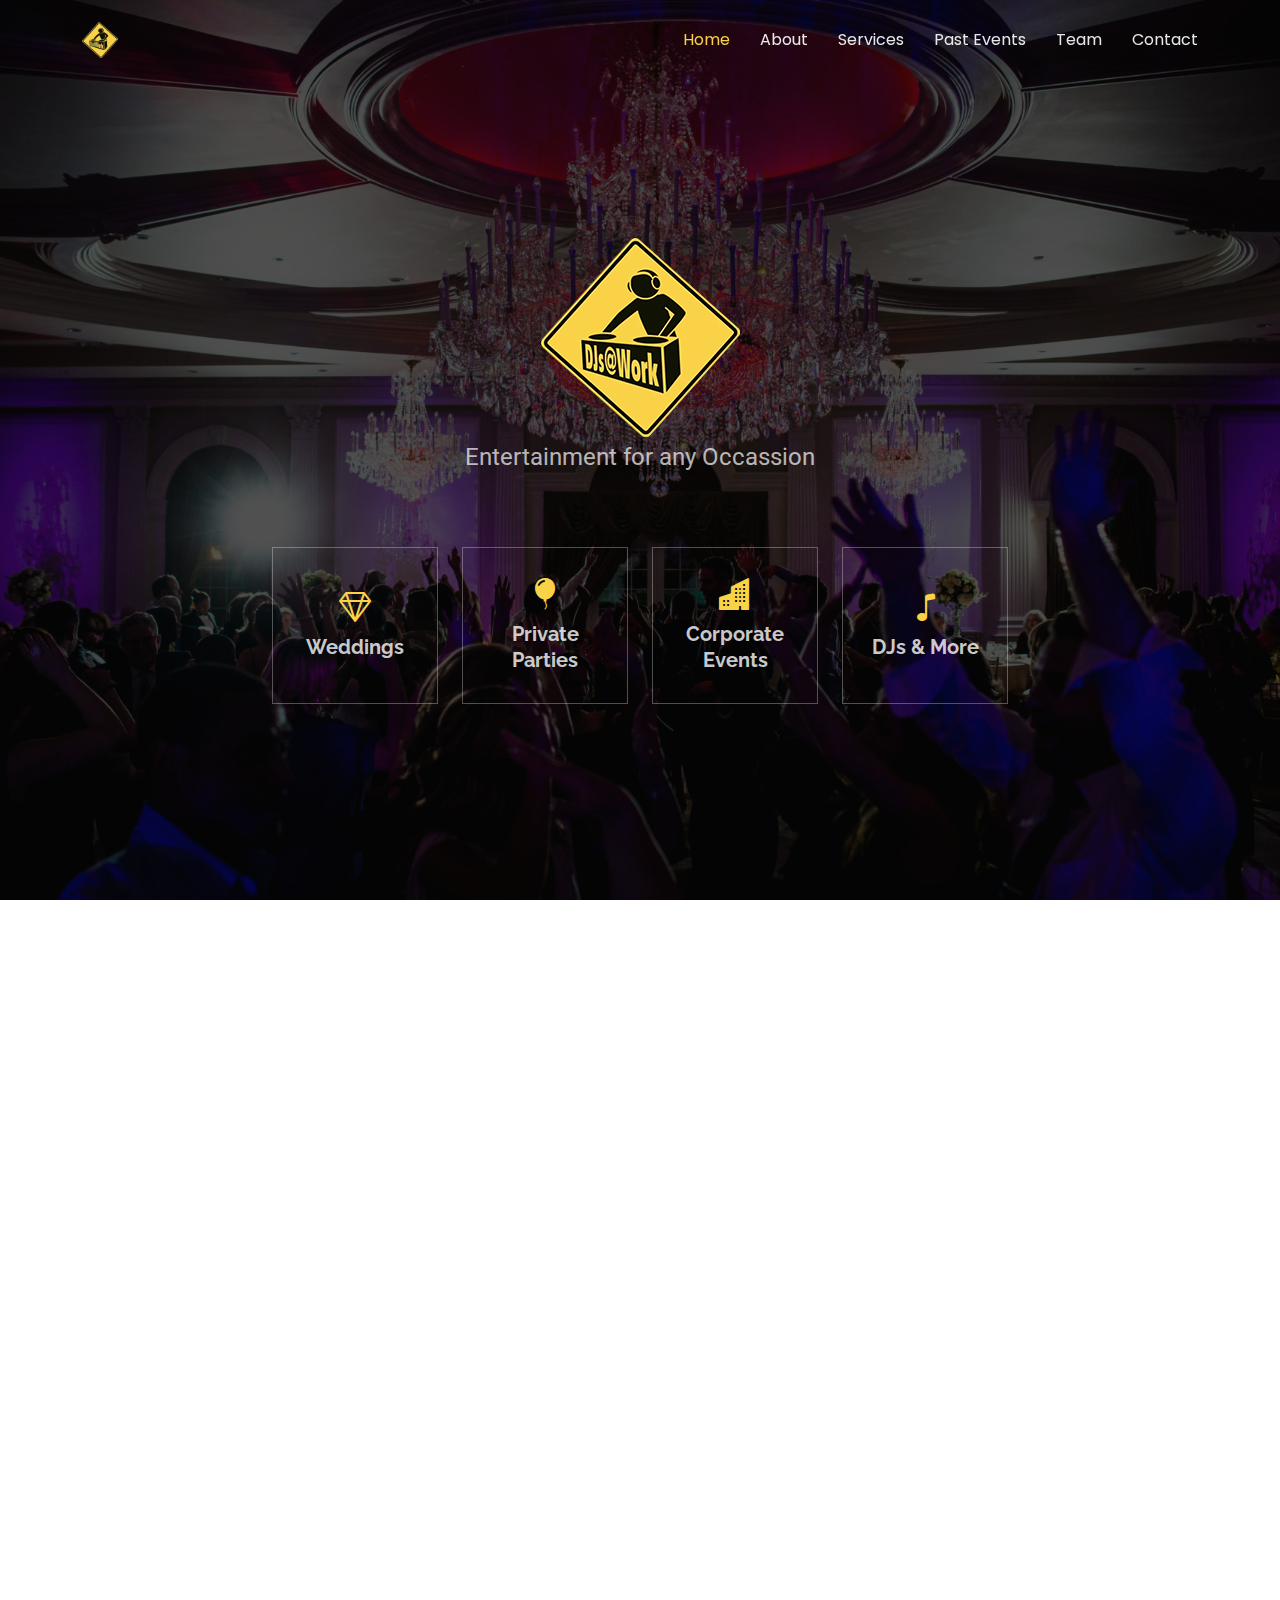
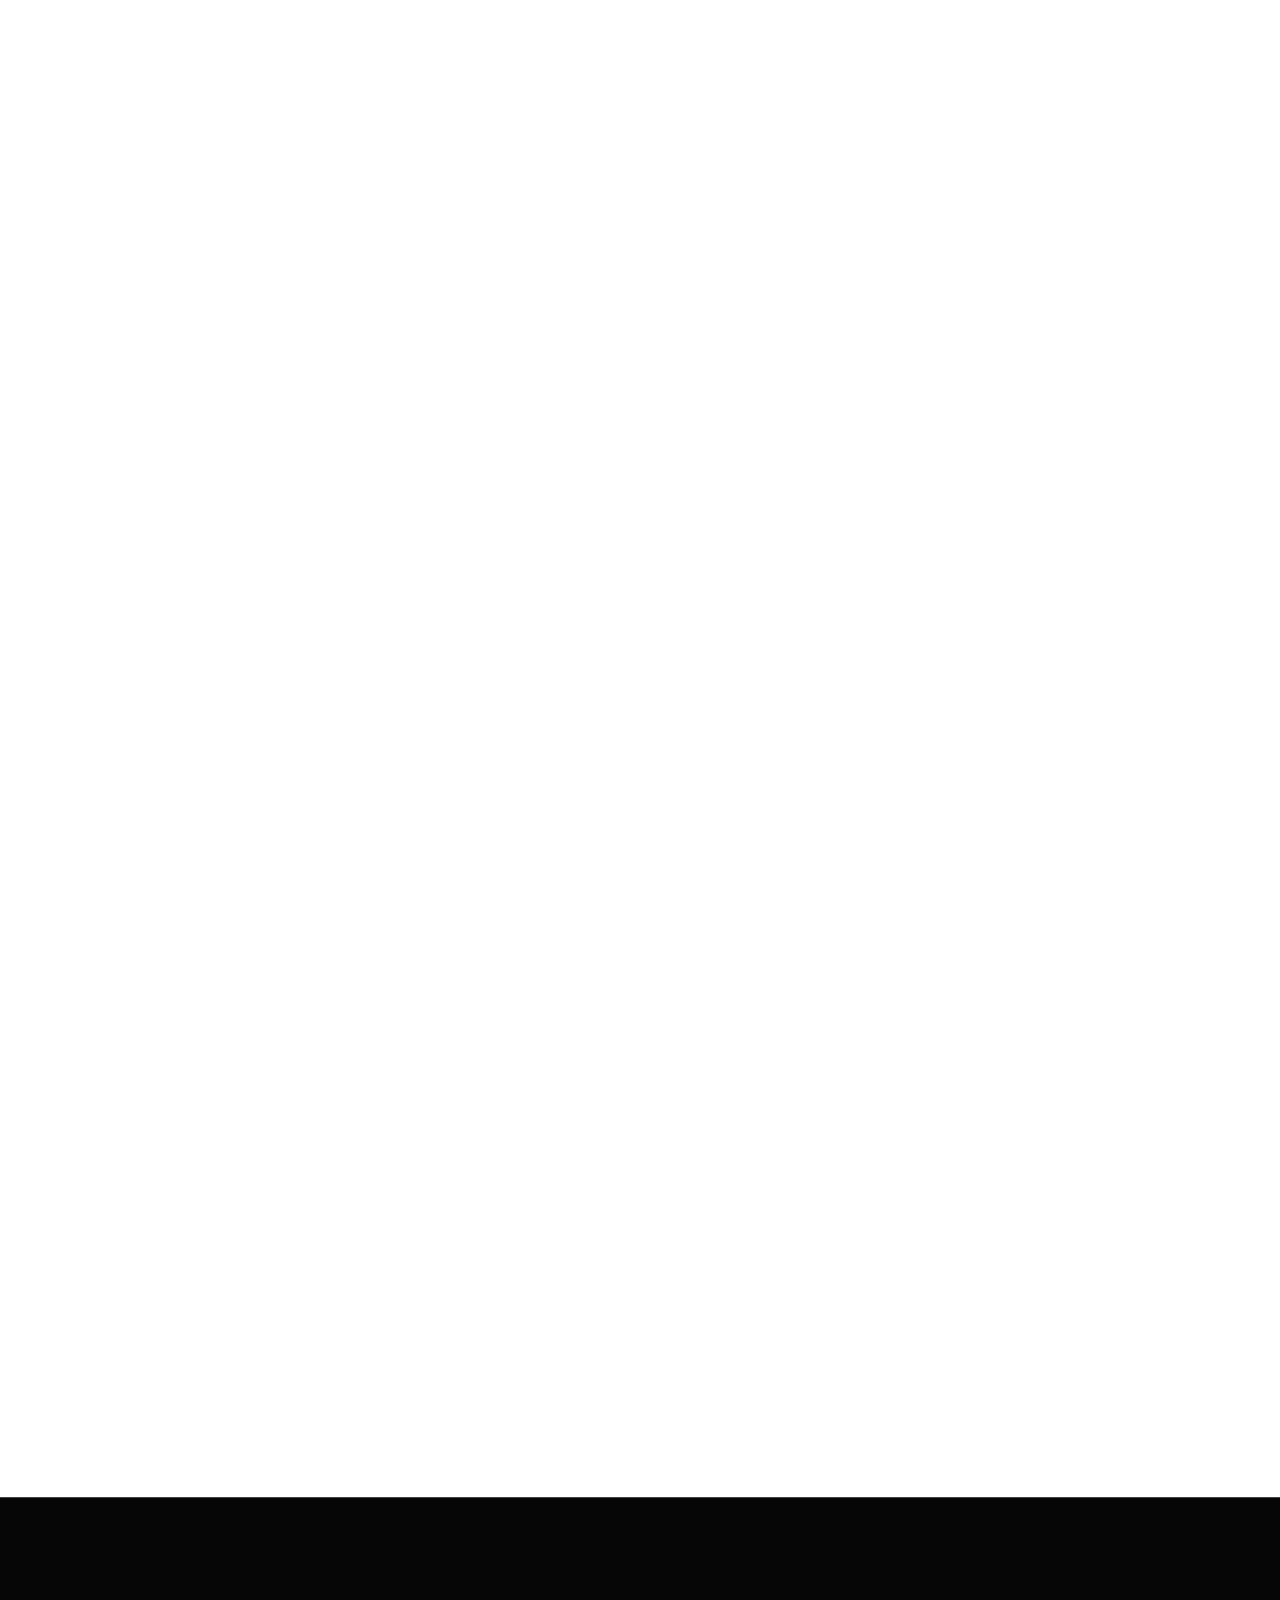
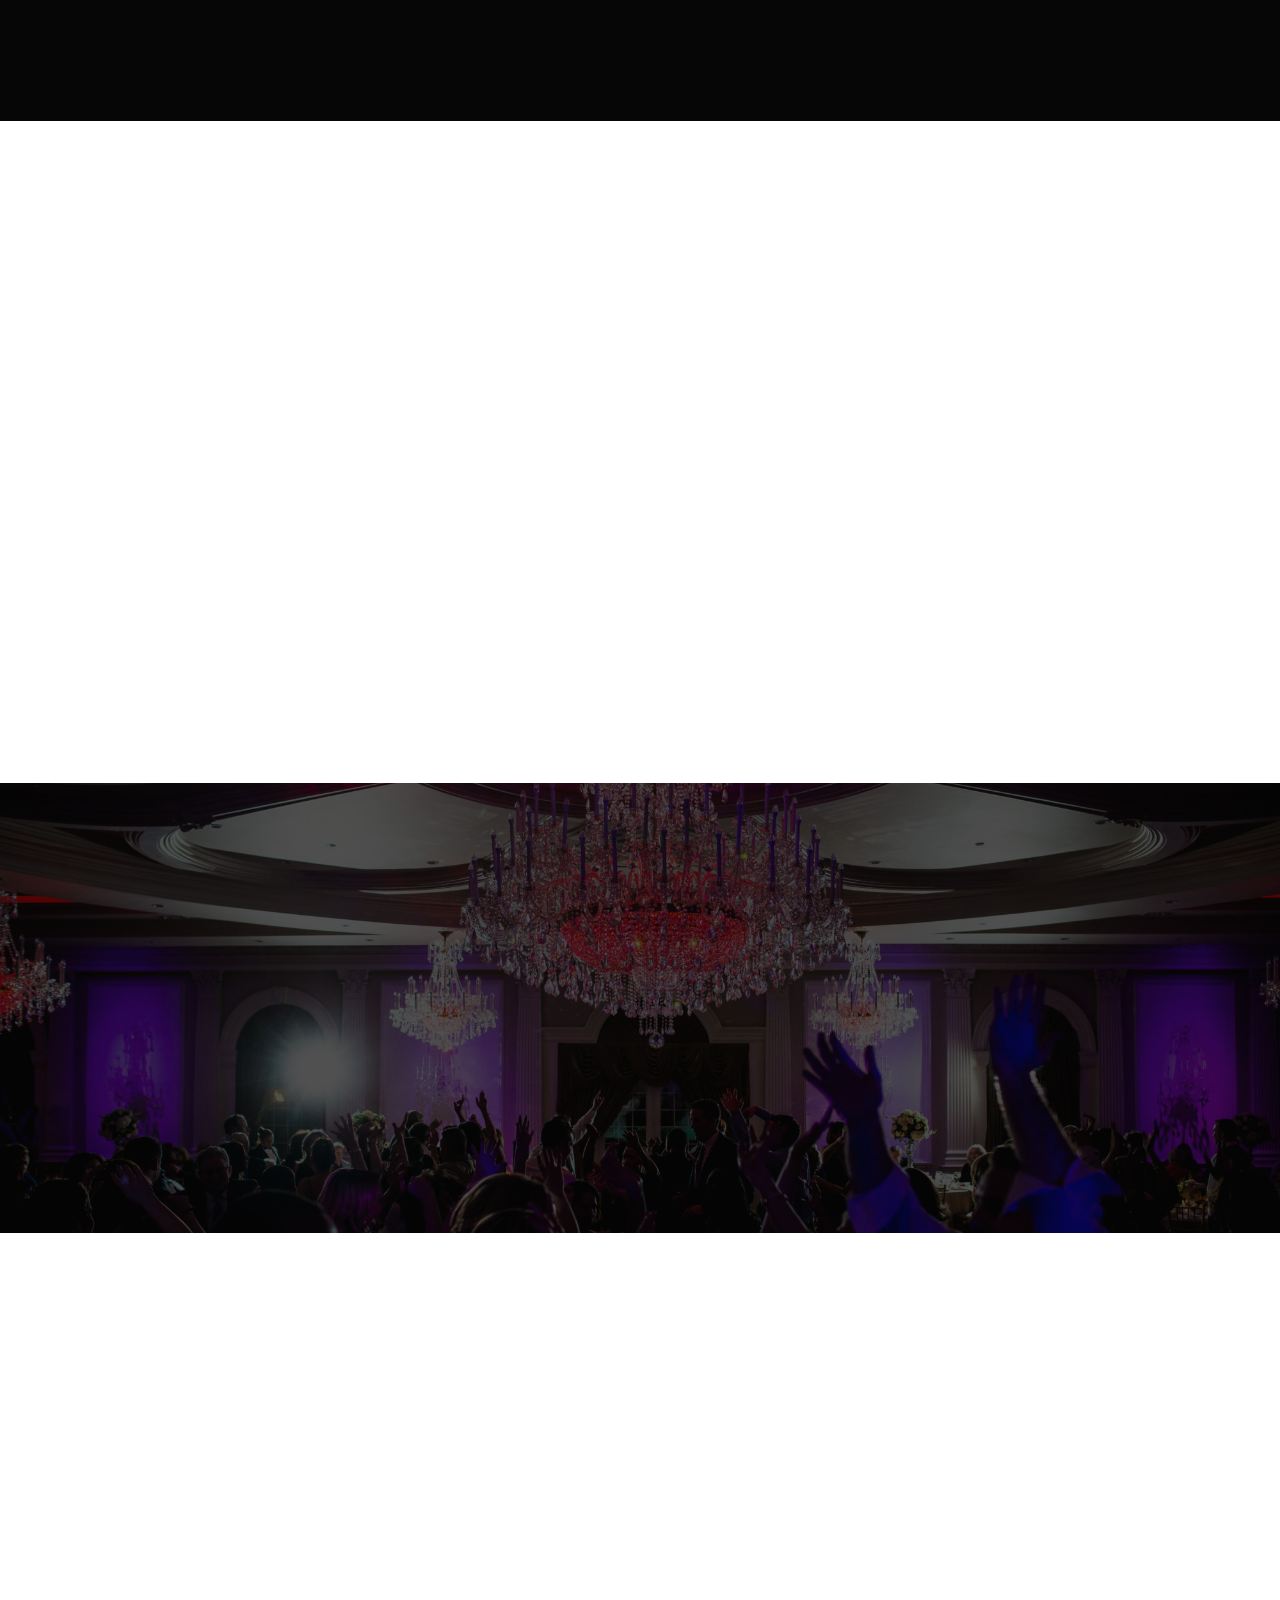
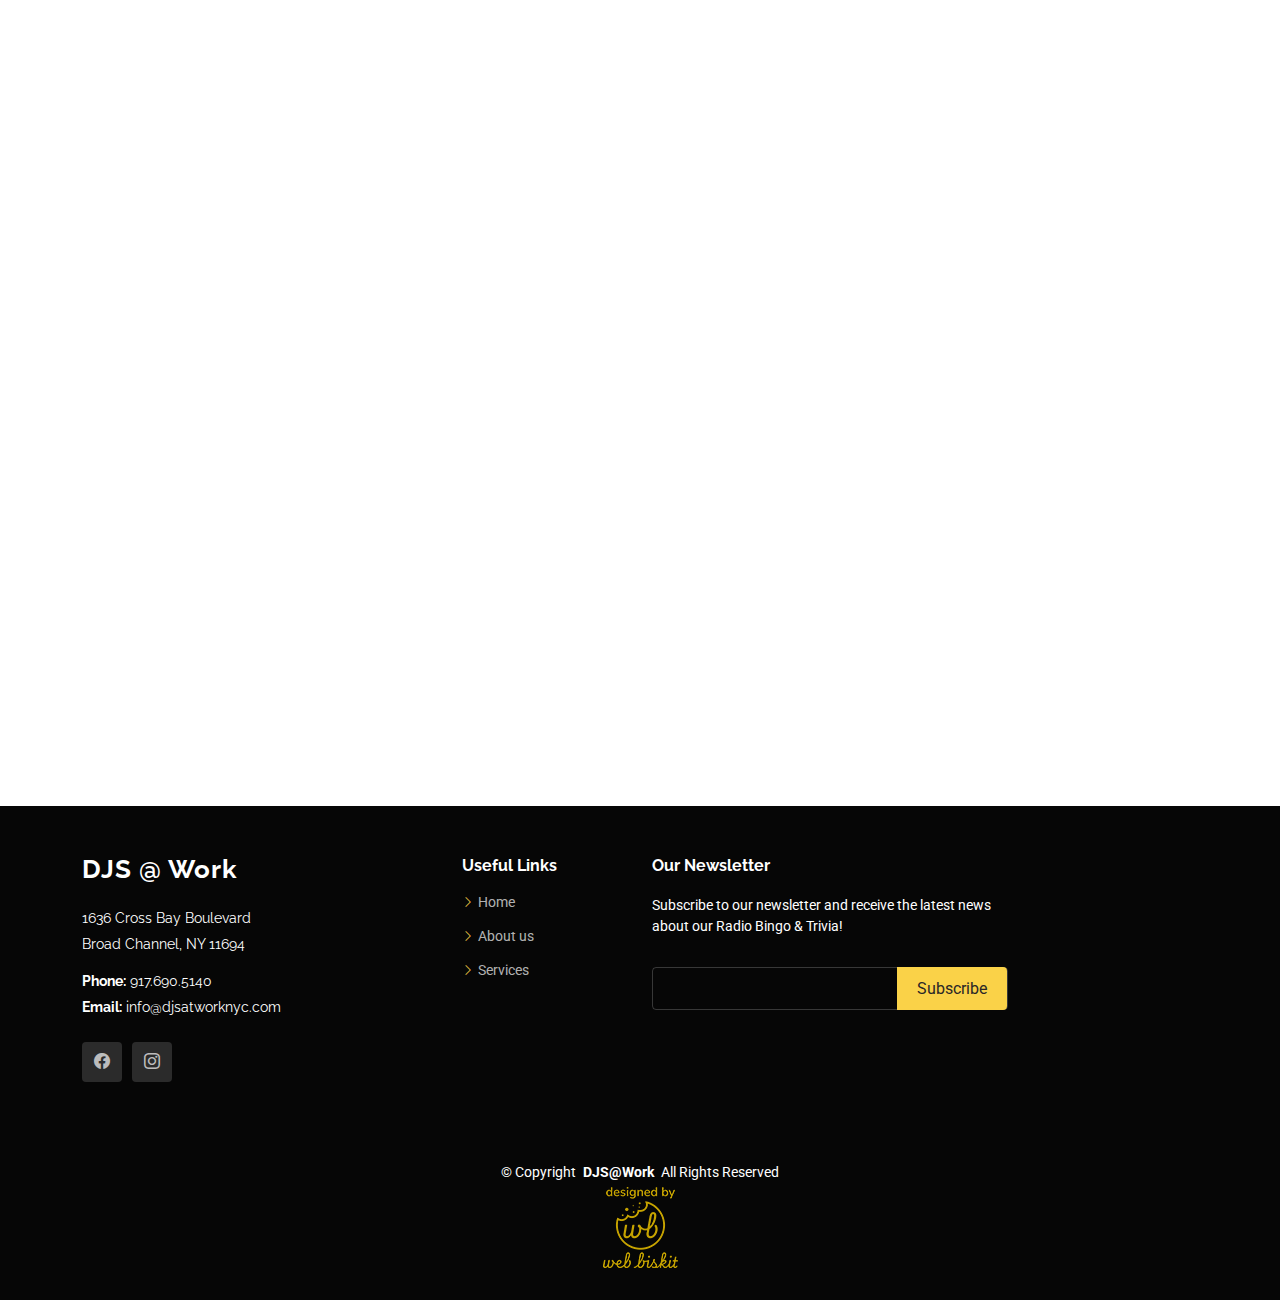
<file: index.html>
<!DOCTYPE html>
<html lang="en">

<head>
  <meta charset="utf-8">
  <meta content="width=device-width, initial-scale=1.0" name="viewport">
  <title>DJs @ Work - Entertainment for any Occassion</title>
  <meta name="description" content="">
  <meta name="keywords" content="">

  <!-- Favicons -->
  <link href="assets/img/DAWlogofavicon.png" rel="icon">
  <link href="assets/img/DAWlogofavicon.png" rel="apple-touch-icon">

  <!-- Fonts -->
  <link href="https://fonts.googleapis.com" rel="preconnect">
  <link href="https://fonts.gstatic.com" rel="preconnect" crossorigin>
  <link
    href="https://fonts.googleapis.com/css2?family=Roboto:ital,wght@0,100;0,300;0,400;0,500;0,700;0,900;1,100;1,300;1,400;1,500;1,700;1,900&family=Poppins:ital,wght@0,100;0,200;0,300;0,400;0,500;0,600;0,700;0,800;0,900;1,100;1,200;1,300;1,400;1,500;1,600;1,700;1,800;1,900&family=Raleway:ital,wght@0,100;0,200;0,300;0,400;0,500;0,600;0,700;0,800;0,900;1,100;1,200;1,300;1,400;1,500;1,600;1,700;1,800;1,900&display=swap"
    rel="stylesheet">

  <!-- Vendor CSS Files -->
  <link href="assets/vendor/bootstrap/css/bootstrap.min.css" rel="stylesheet">
  <link href="assets/vendor/bootstrap-icons/bootstrap-icons.css" rel="stylesheet">
  <link href="assets/vendor/aos/aos.css" rel="stylesheet">
  <link href="assets/vendor/swiper/swiper-bundle.min.css" rel="stylesheet">
  <link href="assets/vendor/glightbox/css/glightbox.min.css" rel="stylesheet">

  <!-- Main CSS File -->
  <link href="assets/css/main.css" rel="stylesheet">

  <!-- =======================================================
  * Template Name: Gp
  * Template URL: https://bootstrapmade.com/gp-free-multipurpose-html-bootstrap-template/
  * Updated: Aug 15 2024 with Bootstrap v5.3.3
  * Author: BootstrapMade.com
  * License: https://bootstrapmade.com/license/
  ======================================================== -->
</head>

<body class="index-page">

  <header id="header" class="header d-flex align-items-center fixed-top">
    <div class="container-fluid container-xl position-relative d-flex align-items-center justify-content-between">

      <a href="index.html" class="logo d-flex align-items-center me-auto me-lg-0">
        <!-- Uncomment the line below if you also wish to use an image logo -->
        <img src="assets/img/DAWlogo200.png" alt="">
        <!-- <h1 class="sitename">GP</h1> -->
        <!-- <span>.</span> -->
      </a>

      <nav id="navmenu" class="navmenu">
        <ul>
          <li><a href="#hero" class="active">Home<br></a></li>
          <li><a href="#about">About</a></li>
          <li><a href="#services">Services</a></li>
          <li><a href="#past-events">Past Events</a></li>
          <li><a href="#team">Team</a></li>
          <!-- <li class="dropdown"><a href="#"><span>Dropdown</span> <i class="bi bi-chevron-down toggle-dropdown"></i></a>
            <ul>
              <li><a href="#">Dropdown 1</a></li>
              <li class="dropdown"><a href="#"><span>Deep Dropdown</span> <i
                    class="bi bi-chevron-down toggle-dropdown"></i></a>
                <ul>
                  <li><a href="#">Deep Dropdown 1</a></li>
                  <li><a href="#">Deep Dropdown 2</a></li>
                  <li><a href="#">Deep Dropdown 3</a></li>
                  <li><a href="#">Deep Dropdown 4</a></li>
                  <li><a href="#">Deep Dropdown 5</a></li>
                </ul>
              </li>
              <li><a href="#">Dropdown 2</a></li>
              <li><a href="#">Dropdown 3</a></li>
              <li><a href="#">Dropdown 4</a></li>
            </ul>
          </li> -->
          <li><a href="#contact">Contact</a></li>
        </ul>
        <i class="mobile-nav-toggle d-xl-none bi bi-list"></i>
      </nav>

      <!-- <a class="btn-getstarted" href="index.html#about">Get Started</a> -->

    </div>
  </header>

  <main class="main">

    <!-- Hero Section -->
    <section id="hero" class="hero section dark-background">

      <img src="assets/img/hero-dark.jpeg" alt="" data-aos="fade-in">

      <div class="container">
        <div class="row justify-content-center text-center" data-aos="fade-down" data-aos-delay="50">
          <div class="p-5 mb-5">
              <img class="" src="assets/img/DAWlogo200.png" alt="" style="height: 200px; width: 200px; margin: 0 auto;">
          </div>
        </div>
        <div class="row justify-content-center text-center" data-aos="fade-up" data-aos-delay="100">
          <div class="mt-5 col-xl-6 col-lg-8">
            <!-- <h2>DJs @ Work</h2> -->
            <p>Entertainment for any Occassion</p>
          </div>
        </div>
        <div class="row gy-4 mt-5 justify-content-center" data-aos="fade-up" data-aos-delay="200">
          <div class="col-xl-2 col-md-4" data-aos="fade-up" data-aos-delay="300">
            <div class="icon-box">
              <i class="bi bi-gem"></i>
              <h3><a href="">Weddings</a></h3>
            </div>
          </div>
          <div class="col-xl-2 col-md-4" data-aos="fade-up" data-aos-delay="400">
            <div class="icon-box">
              <i class="bi bi-balloon-fill"></i>
              <h3><a href="">Private Parties</a></h3>
            </div>
          </div>
          <div class="col-xl-2 col-md-4" data-aos="fade-up" data-aos-delay="500">
            <div class="icon-box">
              <i class="bi bi-buildings-fill"></i>
              <h3><a href="">Corporate Events</a></h3>
            </div>
          </div>
          <div class="col-xl-2 col-md-4" data-aos="fade-up" data-aos-delay="600">
            <div class="icon-box">
              <i class="bi bi-music-note"></i>
              <h3><a href="">DJs & More</a></h3>
            </div>
          </div>
        </div>

      </div>

    </section><!-- /Hero Section -->

    <!-- About Section -->
    <section id="about" class="about section">

      <div class="container" data-aos="fade-up" data-aos-delay="100">

        <div class="row gy-4">
          <div class="col-lg-6 order-1 order-lg-2">
            <img src="assets/img/DAWlogo1024x768.jpg" class="img-fluid" alt="" style="align-self: center;">
          </div>
          <div class="col-lg-6 order-2 order-lg-1 content">
            <h3>About Us</h3>
            <p class="fst-italic">
              Located in New York City and established in 1995, DJs @ Work is a versatile entertainment provider which
              has entertained thousands of people over the past decade. We provide music for events ranging from
              intimate gatherings to big, fun, & festive weddings. We pride ourselves on our ability to play any and
              every type of event for all ages.

              Taking any personal needs or preferences of our clients in account, we specialize in events such as:
            </p>
            <ul>
              <li><i class="bi bi-check2-all"></i> <span>Weddings</span></li>
              <li><i class="bi bi-check2-all"></i> <span>Corporate Events</span></li>
              <li><i class="bi bi-check2-all"></i> <span>Birthdays & Anniversaries</span></li>
              <li><i class="bi bi-check2-all"></i> <span>Bar & Bat Mitzvahs</span></li>
              <li><i class="bi bi-check2-all"></i> <span>Christenings, Communions, Baby and Bridal Showers</span></li>
            </ul>
            <p>
              At DJs @ Work we understand the importance of having a reliable entertainment provider for your events and
              parties. We also understand that every event is different, and we are more than happy to discuss with our
              clients the personal touches that they would like to be a part of their party. We have an extensive
              library of music that includes selections from the 1920s up to current hits.
            </p>
          </div>
        </div>

      </div>

    </section><!-- /About Section -->

    <!-- Clients Section -->
    <!-- <section id="clients" class="clients section">

      <div class="container" data-aos="fade-up" data-aos-delay="100">

        <div class="swiper init-swiper">
          <script type="application/json" class="swiper-config">
            {
              "loop": true,
              "speed": 600,
              "autoplay": {
                "delay": 5000
              },
              "slidesPerView": "auto",
              "pagination": {
                "el": ".swiper-pagination",
                "type": "bullets",
                "clickable": true
              },
              "breakpoints": {
                "320": {
                  "slidesPerView": 2,
                  "spaceBetween": 40
                },
                "480": {
                  "slidesPerView": 3,
                  "spaceBetween": 60
                },
                "640": {
                  "slidesPerView": 4,
                  "spaceBetween": 80
                },
                "992": {
                  "slidesPerView": 6,
                  "spaceBetween": 120
                }
              }
            }
          </script>
          <div class="swiper-wrapper align-items-center">
            <div class="swiper-slide"><img src="assets/img/clients/client-1.png" class="img-fluid" alt=""></div>
            <div class="swiper-slide"><img src="assets/img/clients/client-2.png" class="img-fluid" alt=""></div>
            <div class="swiper-slide"><img src="assets/img/clients/client-3.png" class="img-fluid" alt=""></div>
            <div class="swiper-slide"><img src="assets/img/clients/client-4.png" class="img-fluid" alt=""></div>
            <div class="swiper-slide"><img src="assets/img/clients/client-5.png" class="img-fluid" alt=""></div>
            <div class="swiper-slide"><img src="assets/img/clients/client-6.png" class="img-fluid" alt=""></div>
            <div class="swiper-slide"><img src="assets/img/clients/client-7.png" class="img-fluid" alt=""></div>
            <div class="swiper-slide"><img src="assets/img/clients/client-8.png" class="img-fluid" alt=""></div>
          </div>
          <div class="swiper-pagination"></div>
        </div>

      </div>

    </section>/Clients Section -->

    <!-- Features Section -->
    <section id="features" class="features section">

      <div class="container">

        <div class="row gy-4">
          <div class="features-image col-lg-6" data-aos="fade-up" data-aos-delay="100"><img
              src="assets/img/DAWlogo1024x768.jpg" alt=""></div>
          <div class="col-lg-6">

            <div class="features-item d-flex ps-0 ps-lg-3 pt-4 pt-lg-0" data-aos="fade-up" data-aos-delay="200">
              <i class="bi bi-gem flex-shrink-0"></i>
              <div>
                <h4>Weddings</h4>
                <p>Consequuntur sunt aut quasi enim aliquam quae harum pariatur laboris nisi ut aliquip</p>
              </div>
            </div><!-- End Features Item-->

            <div class="features-item d-flex mt-5 ps-0 ps-lg-3" data-aos="fade-up" data-aos-delay="300">
              <i class="bi bi-balloon-fill flex-shrink-0"></i>
              <div>
                <h4>Private Parties</h4>
                <p>Excepteur sint occaecat cupidatat non proident, sunt in culpa qui officia deserunt</p>
              </div>
            </div><!-- End Features Item-->

            <div class="features-item d-flex mt-5 ps-0 ps-lg-3" data-aos="fade-up" data-aos-delay="400">
              <i class="bi bi-buildings-fill flex-shrink-0"></i>
              <div>
                <h4>Corporate Events</h4>
                <p>Aut suscipit aut cum nemo deleniti aut omnis. Doloribus ut maiores omnis facere</p>
              </div>
            </div><!-- End Features Item-->

            <div class="features-item d-flex mt-5 ps-0 ps-lg-3" data-aos="fade-up" data-aos-delay="500">
              <i class="bi bi-music-note flex-shrink-0"></i>
              <div>
                <h4>DJs & More</h4>
                <p>Expedita veritatis consequuntur nihil tempore laudantium vitae denat pacta</p>
              </div>
            </div><!-- End Features Item-->

          </div>
        </div>

      </div>

    </section><!-- /Features Section -->

    <!-- Services Section -->
    <section id="services" class="services section">

      <!-- Section Title -->
      <div class="container section-title" data-aos="fade-up">
        <h2>Services</h2>
        <p>Click a service to learn more</p>
      </div><!-- End Section Title -->

      <div class="container">

        <div class="row gy-4">

          <div class="col-lg-4 col-md-6" data-aos="fade-up" data-aos-delay="100">
            <div class="service-item position-relative">
              <div class="icon">
                <i class="bi bi-gem"></i>
              </div>
              <a href="wedding-details.html" class="stretched-link">
                <h3>Weddings</h3>
              </a>
              <p>Provident nihil minus qui consequatur non omnis maiores. Eos accusantium minus dolores iure perferendis
                tempore et consequatur.</p>
            </div>
          </div><!-- End Service Item -->

          <div class="col-lg-4 col-md-6" data-aos="fade-up" data-aos-delay="200">
            <div class="service-item position-relative">
              <div class="icon">
                <i class="bi bi-balloon-fill"></i>
              </div>
              <a href="privateparty-details.html" class="stretched-link">
                <h3>Private Parties</h3>
              </a>
              <p>Ut autem aut autem non a. Sint sint sit facilis nam iusto sint. Libero corrupti neque eum hic non ut
                nesciunt dolorem.</p>
            </div>
          </div><!-- End Service Item -->

          <div class="col-lg-4 col-md-6" data-aos="fade-up" data-aos-delay="300">
            <div class="service-item position-relative">
              <div class="icon">
                <i class="bi bi-buildings-fill"></i>
              </div>
              <a href="corporate-details.html" class="stretched-link">
                <h3>Corporate Events</h3>
              </a>
              <p>Ut excepturi voluptatem nisi sed. Quidem fuga consequatur. Minus ea aut. Vel qui id voluptas adipisci
                eos earum corrupti.</p>
            </div>
          </div><!-- End Service Item -->

          <div class="col-lg-4 col-md-6" data-aos="fade-up" data-aos-delay="400">
            <div class="service-item position-relative">
              <div class="icon">
                <i class="bi bi-camera"></i>
              </div>
              <a href="photo-details.html" class="stretched-link">
                <h3>Photo Booth/Photo Favors</h3>
              </a>
              <p>Non et temporibus minus omnis sed dolor esse consequatur. Cupiditate sed error ea fuga sit provident
                adipisci neque.</p>

            </div>
          </div><!-- End Service Item -->

          <div class="col-lg-4 col-md-6" data-aos="fade-up" data-aos-delay="500">
            <div class="service-item position-relative">
              <div class="icon">
                <i class="bi bi-lightbulb"></i>
              </div>
              <a href="lighting-details.html" class="stretched-link">
                <h3>Lighting</h3>
              </a>
              <p>Cumque et suscipit saepe. Est maiores autem enim facilis ut aut ipsam corporis aut. Sed animi at autem
                alias eius labore.</p>
            </div>
          </div><!-- End Service Item -->

          <div class="col-lg-4 col-md-6" data-aos="fade-up" data-aos-delay="600">
            <div class="service-item position-relative">
              <div class="icon">
                <i class="bi bi-music-note"></i>
              </div>
              <a href="radiobingotrivia-details.html" class="stretched-link">
                <h3>Radio Bingo & Trivia</h3>
              </a>
              <p>Hic molestias ea quibusdam eos. Fugiat enim doloremque aut neque non et debitis iure. Corrupti
                recusandae ducimus enim.</p>
            </div>
          </div><!-- End Service Item -->

        </div>

      </div>

    </section><!-- /Services Section -->

    <!-- Call To Action Section -->
    <section id="call-to-action" class="call-to-action section dark-background">

      <img src="assets/img/bg-light.jpeg" alt="">

      <div class="container">
        <div class="row justify-content-center" data-aos="zoom-in" data-aos-delay="100">
          <div class="col-xl-10">
            <div class="text-center">
              <!-- <h3>Call To Action</h3> -->
              <p>“To say you helped make our special day amazing is an understatement. You were unbelievable – the music
                was spectacular but your presence was second to none … we recommend you to all!”</p>
              <!-- <a class="cta-btn" href="#">Call To Action</a> -->
            </div>
          </div>
        </div>
      </div>

    </section><!-- /Call To Action Section -->

    <!-- Portfolio Section -->
    <section id="past-events" class="portfolio section">

      <!-- Section Title -->
      <div class="container section-title" data-aos="fade-up">
        <h2>Past Events</h2>
        <p>Check out our past events</p>
      </div><!-- End Section Title -->

      <div class="container">

        <div class="isotope-layout" data-default-filter="*" data-layout="masonry" data-sort="original-order">

          <ul class="portfolio-filters isotope-filters" data-aos="fade-up" data-aos-delay="100">
            <li data-filter="*" class="filter-active">All</li>
            <li data-filter=".filter-weddings">Weddings</li>
            <li data-filter=".filter-events">Corporate Events</li>
            <li data-filter=".filter-radiobingo">Radio Bingo</li>
          </ul><!-- End Portfolio Filters -->

          <div class="row gy-4 isotope-container" data-aos="fade-up" data-aos-delay="200">

            <div class="col-lg-4 col-md-6 portfolio-item isotope-item filter-weddings">
              <img src="assets/img/masonry-portfolio/masonry-portfolio-1.jpg" class="img-fluid" alt="">
              <div class="portfolio-info">
                <h4>Wedding Photo 1</h4>
                <p>Lorem ipsum, dolor sit</p>
                <a href="assets/img/masonry-portfolio/masonry-portfolio-1.jpg" title="SAMPLE WEDDING PHOTO"
                  data-gallery="portfolio-gallery-weddings" class="glightbox preview-link"><i
                    class="bi bi-zoom-in"></i></a>
                <!-- <a href="portfolio-details.html" title="More Details" class="details-link"><i
                    class="bi bi-link-45deg"></i></a> -->
              </div>
            </div><!-- End Portfolio Item -->

            <div class="col-lg-4 col-md-6 portfolio-item isotope-item filter-events">
              <img src="assets/img/masonry-portfolio/masonry-portfolio-2.jpg" class="img-fluid" alt="">
              <div class="portfolio-info">
                <h4>Event Photo 1</h4>
                <p>Lorem ipsum, dolor sit</p>
                <a href="assets/img/masonry-portfolio/masonry-portfolio-2.jpg" title="SAMPLE EVENT PHOTO"
                  data-gallery="portfolio-gallery-events" class="glightbox preview-link"><i
                    class="bi bi-zoom-in"></i></a>
                <!-- <a href="portfolio-details.html" title="More Details" class="details-link"><i
                    class="bi bi-link-45deg"></i></a> -->
              </div>
            </div><!-- End Portfolio Item -->

            <div class="col-lg-4 col-md-6 portfolio-item isotope-item filter-radiobingo">
              <img src="assets/img/masonry-portfolio/masonry-portfolio-3.jpg" class="img-fluid" alt="">
              <div class="portfolio-info">
                <h4>Radio Bingo 1</h4>
                <p>Lorem ipsum, dolor sit</p>
                <a href="assets/img/masonry-portfolio/masonry-portfolio-3.jpg" title="SAMPLE RADIO BINGO PHOTO"
                  data-gallery="portfolio-gallery-radiobingo" class="glightbox preview-link"><i
                    class="bi bi-zoom-in"></i></a>
                <!-- <a href="portfolio-details.html" title="More Details" class="details-link"><i
                    class="bi bi-link-45deg"></i></a> -->
              </div>
            </div><!-- End Portfolio Item -->

            <!-- <div class="col-lg-4 col-md-6 portfolio-item isotope-item filter-app">
              <img src="assets/img/masonry-portfolio/masonry-portfolio-4.jpg" class="img-fluid" alt="">
              <div class="portfolio-info">
                <h4>App 2</h4>
                <p>Lorem ipsum, dolor sit</p>
                <a href="assets/img/masonry-portfolio/masonry-portfolio-4.jpg" title="App 2"
                  data-gallery="portfolio-gallery-app" class="glightbox preview-link"><i class="bi bi-zoom-in"></i></a>
                <a href="portfolio-details.html" title="More Details" class="details-link"><i
                    class="bi bi-link-45deg"></i></a>
              </div>
            </div>

            <div class="col-lg-4 col-md-6 portfolio-item isotope-item filter-product">
              <img src="assets/img/masonry-portfolio/masonry-portfolio-5.jpg" class="img-fluid" alt="">
              <div class="portfolio-info">
                <h4>Product 2</h4>
                <p>Lorem ipsum, dolor sit</p>
                <a href="assets/img/masonry-portfolio/masonry-portfolio-5.jpg" title="Product 2"
                  data-gallery="portfolio-gallery-product" class="glightbox preview-link"><i
                    class="bi bi-zoom-in"></i></a>
                <a href="portfolio-details.html" title="More Details" class="details-link"><i
                    class="bi bi-link-45deg"></i></a>
              </div>
            </div>

            <div class="col-lg-4 col-md-6 portfolio-item isotope-item filter-branding">
              <img src="assets/img/masonry-portfolio/masonry-portfolio-6.jpg" class="img-fluid" alt="">
              <div class="portfolio-info">
                <h4>Branding 2</h4>
                <p>Lorem ipsum, dolor sit</p>
                <a href="assets/img/masonry-portfolio/masonry-portfolio-6.jpg" title="Branding 2"
                  data-gallery="portfolio-gallery-branding" class="glightbox preview-link"><i
                    class="bi bi-zoom-in"></i></a>
                <a href="portfolio-details.html" title="More Details" class="details-link"><i
                    class="bi bi-link-45deg"></i></a>
              </div>
            </div>

            <div class="col-lg-4 col-md-6 portfolio-item isotope-item filter-app">
              <img src="assets/img/masonry-portfolio/masonry-portfolio-7.jpg" class="img-fluid" alt="">
              <div class="portfolio-info">
                <h4>App 3</h4>
                <p>Lorem ipsum, dolor sit</p>
                <a href="assets/img/masonry-portfolio/masonry-portfolio-7.jpg" title="App 3"
                  data-gallery="portfolio-gallery-app" class="glightbox preview-link"><i class="bi bi-zoom-in"></i></a>
                <a href="portfolio-details.html" title="More Details" class="details-link"><i
                    class="bi bi-link-45deg"></i></a>
              </div>
            </div>

            <div class="col-lg-4 col-md-6 portfolio-item isotope-item filter-product">
              <img src="assets/img/masonry-portfolio/masonry-portfolio-8.jpg" class="img-fluid" alt="">
              <div class="portfolio-info">
                <h4>Product 3</h4>
                <p>Lorem ipsum, dolor sit</p>
                <a href="assets/img/masonry-portfolio/masonry-portfolio-8.jpg" title="Product 3"
                  data-gallery="portfolio-gallery-product" class="glightbox preview-link"><i
                    class="bi bi-zoom-in"></i></a>
                <a href="portfolio-details.html" title="More Details" class="details-link"><i
                    class="bi bi-link-45deg"></i></a>
              </div>
            </div>

            <div class="col-lg-4 col-md-6 portfolio-item isotope-item filter-branding">
              <img src="assets/img/masonry-portfolio/masonry-portfolio-9.jpg" class="img-fluid" alt="">
              <div class="portfolio-info">
                <h4>Branding 3</h4>
                <p>Lorem ipsum, dolor sit</p>
                <a href="assets/img/masonry-portfolio/masonry-portfolio-9.jpg" title="Branding 2"
                  data-gallery="portfolio-gallery-branding" class="glightbox preview-link"><i
                    class="bi bi-zoom-in"></i></a>
                <a href="portfolio-details.html" title="More Details" class="details-link"><i
                    class="bi bi-link-45deg"></i></a>
              </div>
            </div> -->

          </div><!-- End Portfolio Container -->

        </div>

      </div>

    </section><!-- /Portfolio Section -->

    <!-- Stats Section 
    <section id="stats" class="stats section">

      <div class="container" data-aos="fade-up" data-aos-delay="100">

        <div class="row gy-4 align-items-center justify-content-between">

          <div class="col-lg-5">
            <img src="assets/img/stats-img.jpg" alt="" class="img-fluid">
          </div>

          <div class="col-lg-6">

            <h3 class="fw-bold fs-2 mb-3">Voluptatem dignissimos provident quasi</h3>
            <p>
              Lorem ipsum dolor sit amet, consectetur adipiscing elit, sed do eiusmod tempor incididunt ut labore et
              dolore magna aliqua. Duis aute irure dolor in reprehenderit
            </p>

            <div class="row gy-4">

              <div class="col-lg-6">
                <div class="stats-item d-flex">
                  <i class="bi bi-emoji-smile flex-shrink-0"></i>
                  <div>
                    <span data-purecounter-start="0" data-purecounter-end="232" data-purecounter-duration="1"
                      class="purecounter"></span>
                    <p><strong>Happy Clients</strong> <span>consequuntur quae</span></p>
                  </div>
                </div>
              </div>

              <div class="col-lg-6">
                <div class="stats-item d-flex">
                  <i class="bi bi-journal-richtext flex-shrink-0"></i>
                  <div>
                    <span data-purecounter-start="0" data-purecounter-end="521" data-purecounter-duration="1"
                      class="purecounter"></span>
                    <p><strong>Projects</strong> <span>adipisci atque cum quia aut</span></p>
                  </div>
                </div>
              </div>

              <div class="col-lg-6">
                <div class="stats-item d-flex">
                  <i class="bi bi-headset flex-shrink-0"></i>
                  <div>
                    <span data-purecounter-start="0" data-purecounter-end="1453" data-purecounter-duration="1"
                      class="purecounter"></span>
                    <p><strong>Hours Of Support</strong> <span>aut commodi quaerat</span></p>
                  </div>
                </div>
              </div>

              <div class="col-lg-6">
                <div class="stats-item d-flex">
                  <i class="bi bi-people flex-shrink-0"></i>
                  <div>
                    <span data-purecounter-start="0" data-purecounter-end="32" data-purecounter-duration="1"
                      class="purecounter"></span>
                    <p><strong>Hard Workers</strong> <span>rerum asperiores dolor</span></p>
                  </div>
                </div>
              </div>

            </div>

          </div>

        </div>

      </div>

    </section> Stats Section -->

    <!-- Testimonials Section -->
    <section id="testimonials" class="testimonials section dark-background">

      <img src="assets/img/hero-dark.jpeg" class="testimonials-bg" alt="">

      <div class="container" data-aos="fade-up" data-aos-delay="100">

        <div class="swiper init-swiper">
          <script type="application/json" class="swiper-config">
            {
              "loop": true,
              "speed": 600,
              "autoplay": {
                "delay": 5000
              },
              "slidesPerView": "auto",
              "pagination": {
                "el": ".swiper-pagination",
                "type": "bullets",
                "clickable": true
              }
            }
          </script>
          <div class="swiper-wrapper">

            <div class="swiper-slide">
              <div class="testimonial-item">
                <img src="assets/img/testimonials/chrisshannon.jpg" class="testimonial-img" alt="">
                <h3>Shannon & Chris</h3>
                <h4>Wedding</h4>
                <!-- <div class="stars">
                  <i class="bi bi-star-fill"></i><i class="bi bi-star-fill"></i><i class="bi bi-star-fill"></i><i class="bi bi-star-fill"></i><i class="bi bi-star-fill"></i>
                </div> -->
                <p>
                  <i class="bi bi-quote quote-icon-left"></i>
                  <span>We got <i>exactly</i> the wedding we wanted! James and the DJs@Work crew knocked it out of the
                    park!</span>
                  <i class="bi bi-quote quote-icon-right"></i>
                </p>
              </div>
            </div><!-- End testimonial item -->

            <div class="swiper-slide">
              <div class="testimonial-item">
                <img src="assets/img/testimonials/marybrendan.jpg" class="testimonial-img" alt="">
                <h3>Mary & Brendan</h3>
                <h4>Wedding</h4>
                <!-- <div class="stars">
                  <i class="bi bi-star-fill"></i><i class="bi bi-star-fill"></i><i class="bi bi-star-fill"></i><i class="bi bi-star-fill"></i><i class="bi bi-star-fill"></i>
                </div> -->
                <p>
                  <i class="bi bi-quote quote-icon-left"></i>
                  <span>From the flower girl to our great aunts everyone enjoyed the music and we couldn’t have asked
                    for anything more…</span>
                  <i class="bi bi-quote quote-icon-right"></i>
                </p>
              </div>
            </div><!-- End testimonial item -->

            <div class="swiper-slide">
              <div class="testimonial-item">
                <img src="assets/img/testimonials/alisonryan.jpg" class="testimonial-img" alt="">
                <h3>Alison & Ryan</h3>
                <h4>Wedding</h4>
                <!-- <div class="stars">
                  <i class="bi bi-star-fill"></i><i class="bi bi-star-fill"></i><i class="bi bi-star-fill"></i><i class="bi bi-star-fill"></i><i class="bi bi-star-fill"></i>
                </div> -->
                <p>
                  <i class="bi bi-quote quote-icon-left"></i>
                  <span>To say you helped make our special day amazing is an understatement. You were unbelievable – the
                    music was spectacular but your presence was second to none … we recommend you to all!</span>
                  <i class="bi bi-quote quote-icon-right"></i>
                </p>
              </div>
            </div><!-- End testimonial item -->

            <!-- <div class="swiper-slide"> -->
            <!-- <div class="testimonial-item">
                <img src="assets/img/testimonials/testimonials-4.jpg" class="testimonial-img" alt="">
                <h3>Matt Brandon</h3>
                <h4>Freelancer</h4>
                <div class="stars">
                  <i class="bi bi-star-fill"></i><i class="bi bi-star-fill"></i><i class="bi bi-star-fill"></i><i class="bi bi-star-fill"></i><i class="bi bi-star-fill"></i>
                </div>
                <p>
                  <i class="bi bi-quote quote-icon-left"></i>
                  <span>Fugiat enim eram quae cillum dolore dolor amet nulla culpa multos export minim fugiat minim velit minim dolor enim duis veniam ipsum anim magna sunt elit fore quem dolore labore illum veniam.</span>
                  <i class="bi bi-quote quote-icon-right"></i>
                </p>
              </div>
            </div>End testimonial item -->

            <!-- <div class="swiper-slide">
              <div class="testimonial-item">
                <img src="assets/img/testimonials/testimonials-5.jpg" class="testimonial-img" alt="">
                <h3>John Larson</h3>
                <h4>Entrepreneur</h4>
                <div class="stars">
                  <i class="bi bi-star-fill"></i><i class="bi bi-star-fill"></i><i class="bi bi-star-fill"></i><i class="bi bi-star-fill"></i><i class="bi bi-star-fill"></i>
                </div>
                <p>
                  <i class="bi bi-quote quote-icon-left"></i>
                  <span>Quis quorum aliqua sint quem legam fore sunt eram irure aliqua veniam tempor noster veniam enim culpa labore duis sunt culpa nulla illum cillum fugiat legam esse veniam culpa fore nisi cillum quid.</span>
                  <i class="bi bi-quote quote-icon-right"></i>
                </p>
              </div>
            </div>End testimonial item -->

          </div>
          <div class="swiper-pagination"></div>
        </div>

      </div>

    </section><!-- /Testimonials Section -->

    <!-- Team Section -->
    <section id="team" class="team section">

      <!-- Section Title -->
      <div class="container section-title" data-aos="fade-up">
        <h2>Team</h2>
        <p>our Team</p>
      </div><!-- End Section Title -->

      <div class="container">

        <div class="row gy-4">

          <div class="col-lg-3 col-md-6 d-flex align-items-stretch" data-aos="fade-up" data-aos-delay="100">
            <div class="team-member">
              <div class="member-img">
                <img src="assets/img/team/team-1.jpg" class="img-fluid" alt="">
                <!-- <div class="social">
                  <a href=""><i class="bi bi-twitter-x"></i></a>
                  <a href=""><i class="bi bi-facebook"></i></a>
                  <a href=""><i class="bi bi-instagram"></i></a>
                  <a href=""><i class="bi bi-linkedin"></i></a>
                </div>  -->
              </div>
              <div class="member-info">
                <h4>Tim Tubridy</h4>
                <!-- <span>Chief Executive Officer</span> -->
              </div>
            </div>
          </div><!-- End Team Member -->

          <!-- <div class="col-lg-3 col-md-6 d-flex align-items-stretch" data-aos="fade-up" data-aos-delay="200">
            <div class="team-member">
              <div class="member-img">
                <img src="assets/img/team/team-2.jpg" class="img-fluid" alt="">
                <div class="social">
                  <a href=""><i class="bi bi-twitter-x"></i></a>
                  <a href=""><i class="bi bi-facebook"></i></a>
                  <a href=""><i class="bi bi-instagram"></i></a>
                  <a href=""><i class="bi bi-linkedin"></i></a>
                </div>
              </div>
              <div class="member-info">
                <h4>Sarah Jhonson</h4>
                <span>Product Manager</span>
              </div>
            </div>
          </div>End Team Member -->

          <div class="col-lg-3 col-md-6 d-flex align-items-stretch" data-aos="fade-up" data-aos-delay="300">
            <div class="team-member">
              <div class="member-img">
                <img src="assets/img/team/team-3.jpg" class="img-fluid" alt="">
                <!-- <div class="social">
                  <a href=""><i class="bi bi-twitter-x"></i></a>
                  <a href=""><i class="bi bi-facebook"></i></a>
                  <a href=""><i class="bi bi-instagram"></i></a>
                  <a href=""><i class="bi bi-linkedin"></i></a>
                </div> -->
              </div>
              <div class="member-info">
                <h4>James Tubridy</h4>
                <!-- <span>CTO</span> -->
              </div>
            </div>
          </div><!-- End Team Member -->

          <!-- <div class="col-lg-3 col-md-6 d-flex align-items-stretch" data-aos="fade-up" data-aos-delay="400">
            <div class="team-member">
              <div class="member-img">
                <img src="assets/img/team/team-4.jpg" class="img-fluid" alt="">
                <div class="social">
                  <a href=""><i class="bi bi-twitter-x"></i></a>
                  <a href=""><i class="bi bi-facebook"></i></a>
                  <a href=""><i class="bi bi-instagram"></i></a>
                  <a href=""><i class="bi bi-linkedin"></i></a>
                </div>
              </div>
              <div class="member-info">
                <h4>Amanda Jepson</h4>
                <span>Accountant</span>
              </div>
            </div>
          </div>End Team Member -->

        </div>

      </div>

    </section><!-- /Team Section -->

    <!-- Contact Section -->
    <section id="contact" class="contact section">

      <!-- Section Title -->
      <div class="container section-title" data-aos="fade-up">
        <h2>Contact</h2>
        <p>Contact Us</p>
      </div><!-- End Section Title -->

      <div class="container" data-aos="fade-up" data-aos-delay="100">

        <!-- <div class="mb-4" data-aos="fade-up" data-aos-delay="200">
          <iframe style="border:0; width: 100%; height: 270px;" src="https://www.google.com/maps/embed?pb=!1m14!1m8!1m3!1d48389.78314118045!2d-74.006138!3d40.710059!3m2!1i1024!2i768!4f13.1!3m3!1m2!1s0x89c25a22a3bda30d%3A0xb89d1fe6bc499443!2sDowntown%20Conference%20Center!5e0!3m2!1sen!2sus!4v1676961268712!5m2!1sen!2sus" frameborder="0" allowfullscreen="" loading="lazy" referrerpolicy="no-referrer-when-downgrade"></iframe>
        </div>End Google Maps -->

        <div class="row gy-4">

          <div class="col-lg-4">
            <div class="info-item d-flex" data-aos="fade-up" data-aos-delay="300">
              <i class="bi bi-geo-alt flex-shrink-0"></i>
              <div>
                <h3>Address</h3>
                <p>1636 Cross Bay Boulevard</p>
              </div>
            </div><!-- End Info Item -->

            <div class="info-item d-flex" data-aos="fade-up" data-aos-delay="400">
              <i class="bi bi-telephone flex-shrink-0"></i>
              <div>
                <h3>Call Us</h3>
                <p>917.690.5140</p>
              </div>
            </div><!-- End Info Item -->

            <div class="info-item d-flex" data-aos="fade-up" data-aos-delay="500">
              <i class="bi bi-envelope flex-shrink-0"></i>
              <div>
                <h3>Email Us</h3>
                <p>info@djsatworknyc.com</p>
              </div>
            </div><!-- End Info Item -->

          </div>

          <div class="col-lg-8">
            <form action="forms/contact.php" method="post" class="php-email-form" data-aos="fade-up"
              data-aos-delay="200">
              <div class="row gy-4">

                <div class="col-md-6">
                  <input type="text" name="name" class="form-control" placeholder="Your Name" required="">
                </div>

                <div class="col-md-6 ">
                  <input type="email" class="form-control" name="email" placeholder="Your Email" required="">
                </div>

                <div class="col-md-12">
                  <input type="text" class="form-control" name="subject" placeholder="Subject" required="">
                </div>

                <div class="col-md-12">
                  <textarea class="form-control" name="message" rows="6" placeholder="Message" required=""></textarea>
                </div>

                <div class="col-md-12 text-center">
                  <div class="loading">Loading</div>
                  <div class="error-message"></div>
                  <div class="sent-message">Your message has been sent. Thank you!</div>

                  <button type="submit">Send Message</button>
                </div>

              </div>
            </form>
          </div><!-- End Contact Form -->

        </div>

      </div>

    </section><!-- /Contact Section -->

  </main>

  <footer id="footer" class="footer dark-background">

    <div class="footer-top">
      <div class="container">
        <div class="row gy-4">
          <div class="col-lg-4 col-md-6 footer-about">
            <a href="index.html" class="logo d-flex align-items-center">
              <span class="sitename">DJS @ Work</span>
            </a>
            <div class="footer-contact pt-3">
              <p>1636 Cross Bay Boulevard</p>
              <p>Broad Channel, NY 11694</p>
              <p class="mt-3"><strong>Phone:</strong> <span>917.690.5140</span></p>
              <p><strong>Email:</strong> <span>info@djsatworknyc.com</span></p>
            </div>
            <div class="social-links d-flex mt-4">
              <!-- <a href=""><i class="bi bi-twitter-x"></i></a> -->
              <a href="https://www.facebook.com/djsatworknyc"><i class="bi bi-facebook"></i></a>
              <a href="https://www.instagram.com/djsatworknyc/?hl=en"><i class="bi bi-instagram"></i></a>
              <!-- <a href=""><i class="bi bi-linkedin"></i></a> -->
            </div>
          </div>

          <div class="col-lg-2 col-md-3 footer-links">
            <h4>Useful Links</h4>
            <ul>
              <li><i class="bi bi-chevron-right"></i> <a href="#"> Home</a></li>
              <li><i class="bi bi-chevron-right"></i> <a href="#"> About us</a></li>
              <li><i class="bi bi-chevron-right"></i> <a href="#"> Services</a></li>
              <!-- <li><i class="bi bi-chevron-right"></i> <a href="#"> Terms of service</a></li>
              <li><i class="bi bi-chevron-right"></i> <a href="#"> Privacy policy</a></li> -->
            </ul>
          </div>

          <!-- <div class="col-lg-2 col-md-3 footer-links">
            <h4>Our Services</h4>
            <ul>
              <li><i class="bi bi-chevron-right"></i> <a href="#"> Web Design</a></li>
              <li><i class="bi bi-chevron-right"></i> <a href="#"> Web Development</a></li>
              <li><i class="bi bi-chevron-right"></i> <a href="#"> Product Management</a></li>
              <li><i class="bi bi-chevron-right"></i> <a href="#"> Marketing</a></li>
              <li><i class="bi bi-chevron-right"></i> <a href="#"> Graphic Design</a></li>
            </ul>
          </div> -->

          <div class="col-lg-4 col-md-12 footer-newsletter">
            <h4>Our Newsletter</h4>
            <p>Subscribe to our newsletter and receive the latest news about our Radio Bingo & Trivia!</p>
            <form action="forms/newsletter.php" method="post" class="php-email-form">
              <div class="newsletter-form"><input type="email" name="email"><input type="submit" value="Subscribe">
              </div>
              <div class="loading">Loading</div>
              <div class="error-message"></div>
              <div class="sent-message">Your subscription request has been sent. Thank you!</div>
            </form>
          </div>

        </div>
      </div>
    </div>

    <div class="copyright">
      <div class="container text-center">
        <p>© <span>Copyright</span> <strong class="px-1 sitename">DJS@Work</strong> <span>All Rights Reserved</span></p>
        <a href="http://www.webbiskit.com">
          <img src="assets/img/designedByBadge.png" alt="web biskit badge">
        </a>
      </div>
    </div>

  </footer>

  <!-- Scroll Top -->
  <a href="#" id="scroll-top" class="scroll-top d-flex align-items-center justify-content-center"><i
      class="bi bi-arrow-up-short"></i></a>

  <!-- Preloader -->
  <div id="preloader"></div>

  <!-- Vendor JS Files -->
  <script src="assets/vendor/bootstrap/js/bootstrap.bundle.min.js"></script>
  <script src="assets/vendor/php-email-form/validate.js"></script>
  <script src="assets/vendor/aos/aos.js"></script>
  <script src="assets/vendor/swiper/swiper-bundle.min.js"></script>
  <script src="assets/vendor/glightbox/js/glightbox.min.js"></script>
  <script src="assets/vendor/imagesloaded/imagesloaded.pkgd.min.js"></script>
  <script src="assets/vendor/isotope-layout/isotope.pkgd.min.js"></script>
  <script src="assets/vendor/purecounter/purecounter_vanilla.js"></script>

  <!-- Main JS File -->
  <script src="assets/js/main.js"></script>

</body>

</html>
</file>
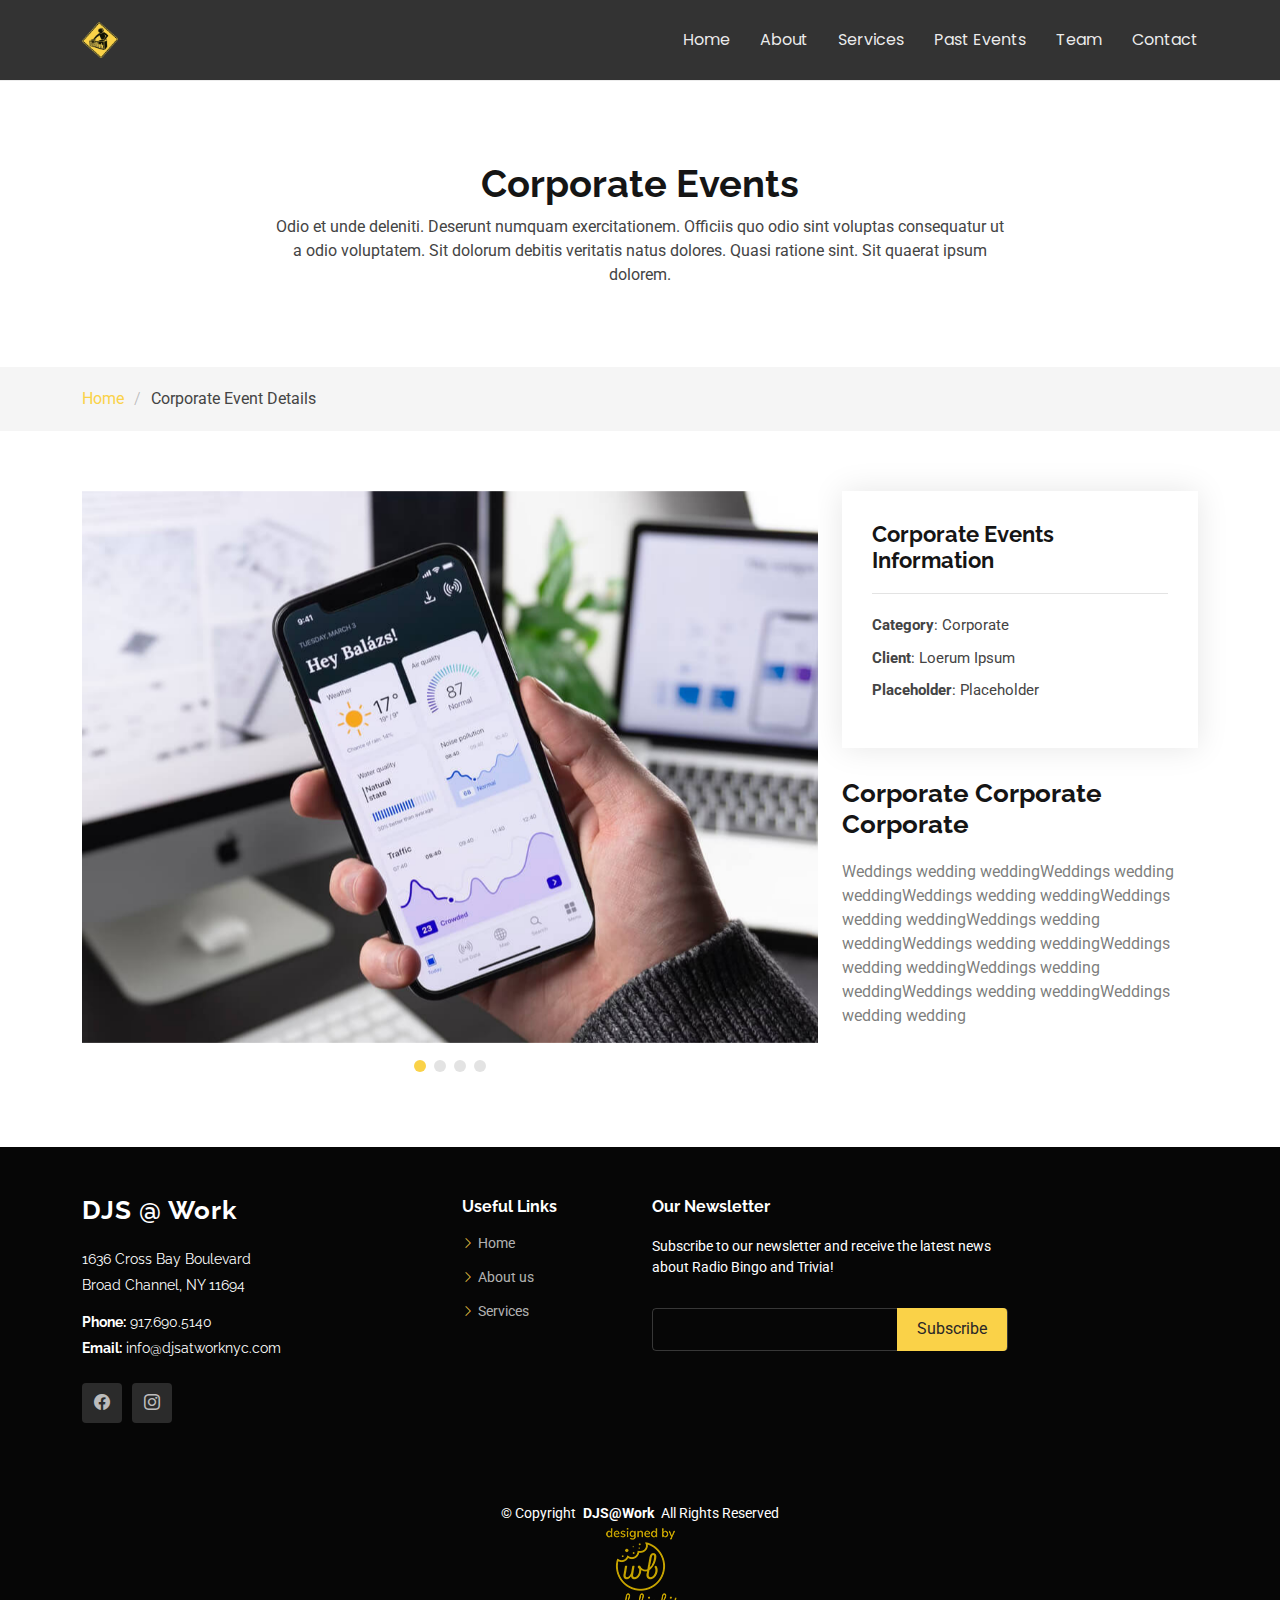
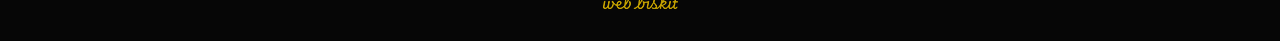
<file: corporate-details.html>
<!DOCTYPE html>
<html lang="en">

<head>
  <meta charset="utf-8">
  <meta content="width=device-width, initial-scale=1.0" name="viewport">
  <title>DJS@Work - Corporate Events</title>
  <meta name="description" content="">
  <meta name="keywords" content="">

  <!-- Favicons -->
  <link href="assets/img/DAWlogofavicon.png" rel="icon">
  <link href="assets/img/DAWlogofavicon.png" rel="apple-touch-icon">

  <!-- Fonts -->
  <link href="https://fonts.googleapis.com" rel="preconnect">
  <link href="https://fonts.gstatic.com" rel="preconnect" crossorigin>
  <link href="https://fonts.googleapis.com/css2?family=Roboto:ital,wght@0,100;0,300;0,400;0,500;0,700;0,900;1,100;1,300;1,400;1,500;1,700;1,900&family=Poppins:ital,wght@0,100;0,200;0,300;0,400;0,500;0,600;0,700;0,800;0,900;1,100;1,200;1,300;1,400;1,500;1,600;1,700;1,800;1,900&family=Raleway:ital,wght@0,100;0,200;0,300;0,400;0,500;0,600;0,700;0,800;0,900;1,100;1,200;1,300;1,400;1,500;1,600;1,700;1,800;1,900&display=swap" rel="stylesheet">

  <!-- Vendor CSS Files -->
  <link href="assets/vendor/bootstrap/css/bootstrap.min.css" rel="stylesheet">
  <link href="assets/vendor/bootstrap-icons/bootstrap-icons.css" rel="stylesheet">
  <link href="assets/vendor/aos/aos.css" rel="stylesheet">
  <link href="assets/vendor/swiper/swiper-bundle.min.css" rel="stylesheet">
  <link href="assets/vendor/glightbox/css/glightbox.min.css" rel="stylesheet">

  <!-- Main CSS File -->
  <link href="assets/css/main.css" rel="stylesheet">

  <!-- =======================================================
  * Template Name: Gp
  * Template URL: https://bootstrapmade.com/gp-free-multipurpose-html-bootstrap-template/
  * Updated: Aug 15 2024 with Bootstrap v5.3.3
  * Author: BootstrapMade.com
  * License: https://bootstrapmade.com/license/
  ======================================================== -->
</head>

<body class="portfolio-details-page">

  <header id="header" class="header d-flex align-items-center position-relative">
    <div class="container-fluid container-xl position-relative d-flex align-items-center justify-content-between">

      <a href="index.html" class="logo d-flex align-items-center me-auto me-lg-0">
        <!-- Uncomment the line below if you also wish to use an image logo -->
        <img src="assets/img/DAWlogo200.png" alt="">
        <!-- <img src="assets/img/logo.png" alt=""> -->
        <!-- <h1 class="sitename">GP</h1>
        <span>.</span> -->
      </a>

      <nav id="navmenu" class="navmenu">
        <ul>
          <li><a href="index.html">Home<br></a></li>
          <li><a href="index.html#about">About</a></li>
          <li><a href="index.html#services">Services</a></li>
          <li><a href="index.html#past-events">Past Events</a></li>
          <li><a href="index.html#team">Team</a></li>
          <!-- <li class="dropdown"><a href="#"><span>Dropdown</span> <i class="bi bi-chevron-down toggle-dropdown"></i></a>
            <ul>
              <li><a href="#">Dropdown 1</a></li>
              <li class="dropdown"><a href="#"><span>Deep Dropdown</span> <i class="bi bi-chevron-down toggle-dropdown"></i></a>
                <ul>
                  <li><a href="#">Deep Dropdown 1</a></li>
                  <li><a href="#">Deep Dropdown 2</a></li>
                  <li><a href="#">Deep Dropdown 3</a></li>
                  <li><a href="#">Deep Dropdown 4</a></li>
                  <li><a href="#">Deep Dropdown 5</a></li>
                </ul>
              </li>
              <li><a href="#">Dropdown 2</a></li>
              <li><a href="#">Dropdown 3</a></li>
              <li><a href="#">Dropdown 4</a></li>
            </ul>
          </li> -->
          <li><a href="index.html#contact">Contact</a></li>
        </ul>
        <i class="mobile-nav-toggle d-xl-none bi bi-list"></i>
      </nav>

      <!-- <a class="btn-getstarted" href="index.html#about">Get Started</a> -->

    </div>
  </header>

  <main class="main">

    <!-- Page Title -->
    <div class="page-title" data-aos="fade">
      <div class="heading">
        <div class="container">
          <div class="row d-flex justify-content-center text-center">
            <div class="col-lg-8">
              <h1>Corporate Events</h1>
              <p class="mb-0">Odio et unde deleniti. Deserunt numquam exercitationem. Officiis quo odio sint voluptas consequatur ut a odio voluptatem. Sit dolorum debitis veritatis natus dolores. Quasi ratione sint. Sit quaerat ipsum dolorem.</p>
            </div>
          </div>
        </div>
      </div>
      <nav class="breadcrumbs">
        <div class="container">
          <ol>
            <li><a href="index.html">Home</a></li>
            <li class="current">Corporate Event Details</li>
          </ol>
        </div>
      </nav>
    </div><!-- End Page Title -->

    <!-- Portfolio Details Section -->
    <section id="portfolio-details" class="portfolio-details section">

      <div class="container" data-aos="fade-up" data-aos-delay="100">

        <div class="row gy-4">

          <div class="col-lg-8">
            <div class="portfolio-details-slider swiper init-swiper">

              <script type="application/json" class="swiper-config">
                {
                  "loop": true,
                  "speed": 600,
                  "autoplay": {
                    "delay": 5000
                  },
                  "slidesPerView": "auto",
                  "pagination": {
                    "el": ".swiper-pagination",
                    "type": "bullets",
                    "clickable": true
                  }
                }
              </script>

              <div class="swiper-wrapper align-items-center">

                <div class="swiper-slide">
                  <img src="assets/img/portfolio/app-1.jpg" alt="">
                </div>

                <div class="swiper-slide">
                  <img src="assets/img/portfolio/product-1.jpg" alt="">
                </div>

                <div class="swiper-slide">
                  <img src="assets/img/portfolio/branding-1.jpg" alt="">
                </div>

                <div class="swiper-slide">
                  <img src="assets/img/portfolio/books-1.jpg" alt="">
                </div>

              </div>
              <div class="swiper-pagination"></div>
            </div>
          </div>

          <div class="col-lg-4">
            <div class="portfolio-info" data-aos="fade-up" data-aos-delay="200">
              <h3>Corporate Events Information</h3>
              <ul>
                <li><strong>Category</strong>: Corporate</li>
                <li><strong>Client</strong>: Loerum Ipsum</li>
                <li><strong>Placeholder</strong>: Placeholder</li>
                <!-- <li><strong>Project URL</strong>: <a href="#">www.example.com</a></li> -->
              </ul>
            </div>
            <div class="portfolio-description" data-aos="fade-up" data-aos-delay="300">
              <h2>Corporate Corporate Corporate</h2>
              <p>
                Weddings wedding weddingWeddings wedding weddingWeddings wedding weddingWeddings wedding weddingWeddings wedding weddingWeddings wedding weddingWeddings wedding weddingWeddings wedding weddingWeddings wedding weddingWeddings wedding wedding
              </p>
            </div>
          </div>

        </div>

      </div>

    </section><!-- /Portfolio Details Section -->

  </main>

  <footer id="footer" class="footer dark-background">

    <div class="footer-top">
      <div class="container">
        <div class="row gy-4">
          <div class="col-lg-4 col-md-6 footer-about">
            <a href="index.html" class="logo d-flex align-items-center">
              <span class="sitename">DJS @ Work</span>
            </a>
            <div class="footer-contact pt-3">
              <p>1636 Cross Bay Boulevard</p>
              <p>Broad Channel, NY 11694</p>
              <p class="mt-3"><strong>Phone:</strong> <span>917.690.5140</span></p>
              <p><strong>Email:</strong> <span>info@djsatworknyc.com</span></p>
            </div>
            <div class="social-links d-flex mt-4">
              <!-- <a href=""><i class="bi bi-twitter-x"></i></a> -->
              <a href="https://www.facebook.com/djsatworknyc"><i class="bi bi-facebook"></i></a>
              <a href="https://www.instagram.com/djsatworknyc/?hl=en"><i class="bi bi-instagram"></i></a>
              <!-- <a href=""><i class="bi bi-linkedin"></i></a> -->
            </div>
          </div>

          <div class="col-lg-2 col-md-3 footer-links">
            <h4>Useful Links</h4>
            <ul>
              <li><i class="bi bi-chevron-right"></i> <a href="#"> Home</a></li>
              <li><i class="bi bi-chevron-right"></i> <a href="#"> About us</a></li>
              <li><i class="bi bi-chevron-right"></i> <a href="#"> Services</a></li>
              <!-- <li><i class="bi bi-chevron-right"></i> <a href="#"> Terms of service</a></li>
              <li><i class="bi bi-chevron-right"></i> <a href="#"> Privacy policy</a></li> -->
            </ul>
          </div>

          <!-- <div class="col-lg-2 col-md-3 footer-links">
            <h4>Our Services</h4>
            <ul>
              <li><i class="bi bi-chevron-right"></i> <a href="#"> Web Design</a></li>
              <li><i class="bi bi-chevron-right"></i> <a href="#"> Web Development</a></li>
              <li><i class="bi bi-chevron-right"></i> <a href="#"> Product Management</a></li>
              <li><i class="bi bi-chevron-right"></i> <a href="#"> Marketing</a></li>
              <li><i class="bi bi-chevron-right"></i> <a href="#"> Graphic Design</a></li>
            </ul>
          </div> -->

          <div class="col-lg-4 col-md-12 footer-newsletter">
            <h4>Our Newsletter</h4>
            <p>Subscribe to our newsletter and receive the latest news about Radio Bingo and Trivia!</p>
            <form action="forms/newsletter.php" method="post" class="php-email-form">
              <div class="newsletter-form"><input type="email" name="email"><input type="submit" value="Subscribe"></div>
              <div class="loading">Loading</div>
              <div class="error-message"></div>
              <div class="sent-message">Your subscription request has been sent. Thank you!</div>
            </form>
          </div>

        </div>
      </div>
    </div>

    <div class="copyright">
      <div class="container text-center">
        <p>© <span>Copyright</span> <strong class="px-1 sitename">DJS@Work</strong> <span>All Rights Reserved</span></p>
        <a href="http://www.webbiskit.com">
          <img src="assets/img/designedByBadge.png" alt="web biskit badge">
      </div>
    </div>

  </footer>

  <!-- Scroll Top -->
  <a href="#" id="scroll-top" class="scroll-top d-flex align-items-center justify-content-center"><i class="bi bi-arrow-up-short"></i></a>

  <!-- Preloader -->
  <div id="preloader"></div>

  <!-- Vendor JS Files -->
  <script src="assets/vendor/bootstrap/js/bootstrap.bundle.min.js"></script>
  <script src="assets/vendor/php-email-form/validate.js"></script>
  <script src="assets/vendor/aos/aos.js"></script>
  <script src="assets/vendor/swiper/swiper-bundle.min.js"></script>
  <script src="assets/vendor/glightbox/js/glightbox.min.js"></script>
  <script src="assets/vendor/imagesloaded/imagesloaded.pkgd.min.js"></script>
  <script src="assets/vendor/isotope-layout/isotope.pkgd.min.js"></script>
  <script src="assets/vendor/purecounter/purecounter_vanilla.js"></script>

  <!-- Main JS File -->
  <script src="assets/js/main.js"></script>

</body>

</html>
</file>
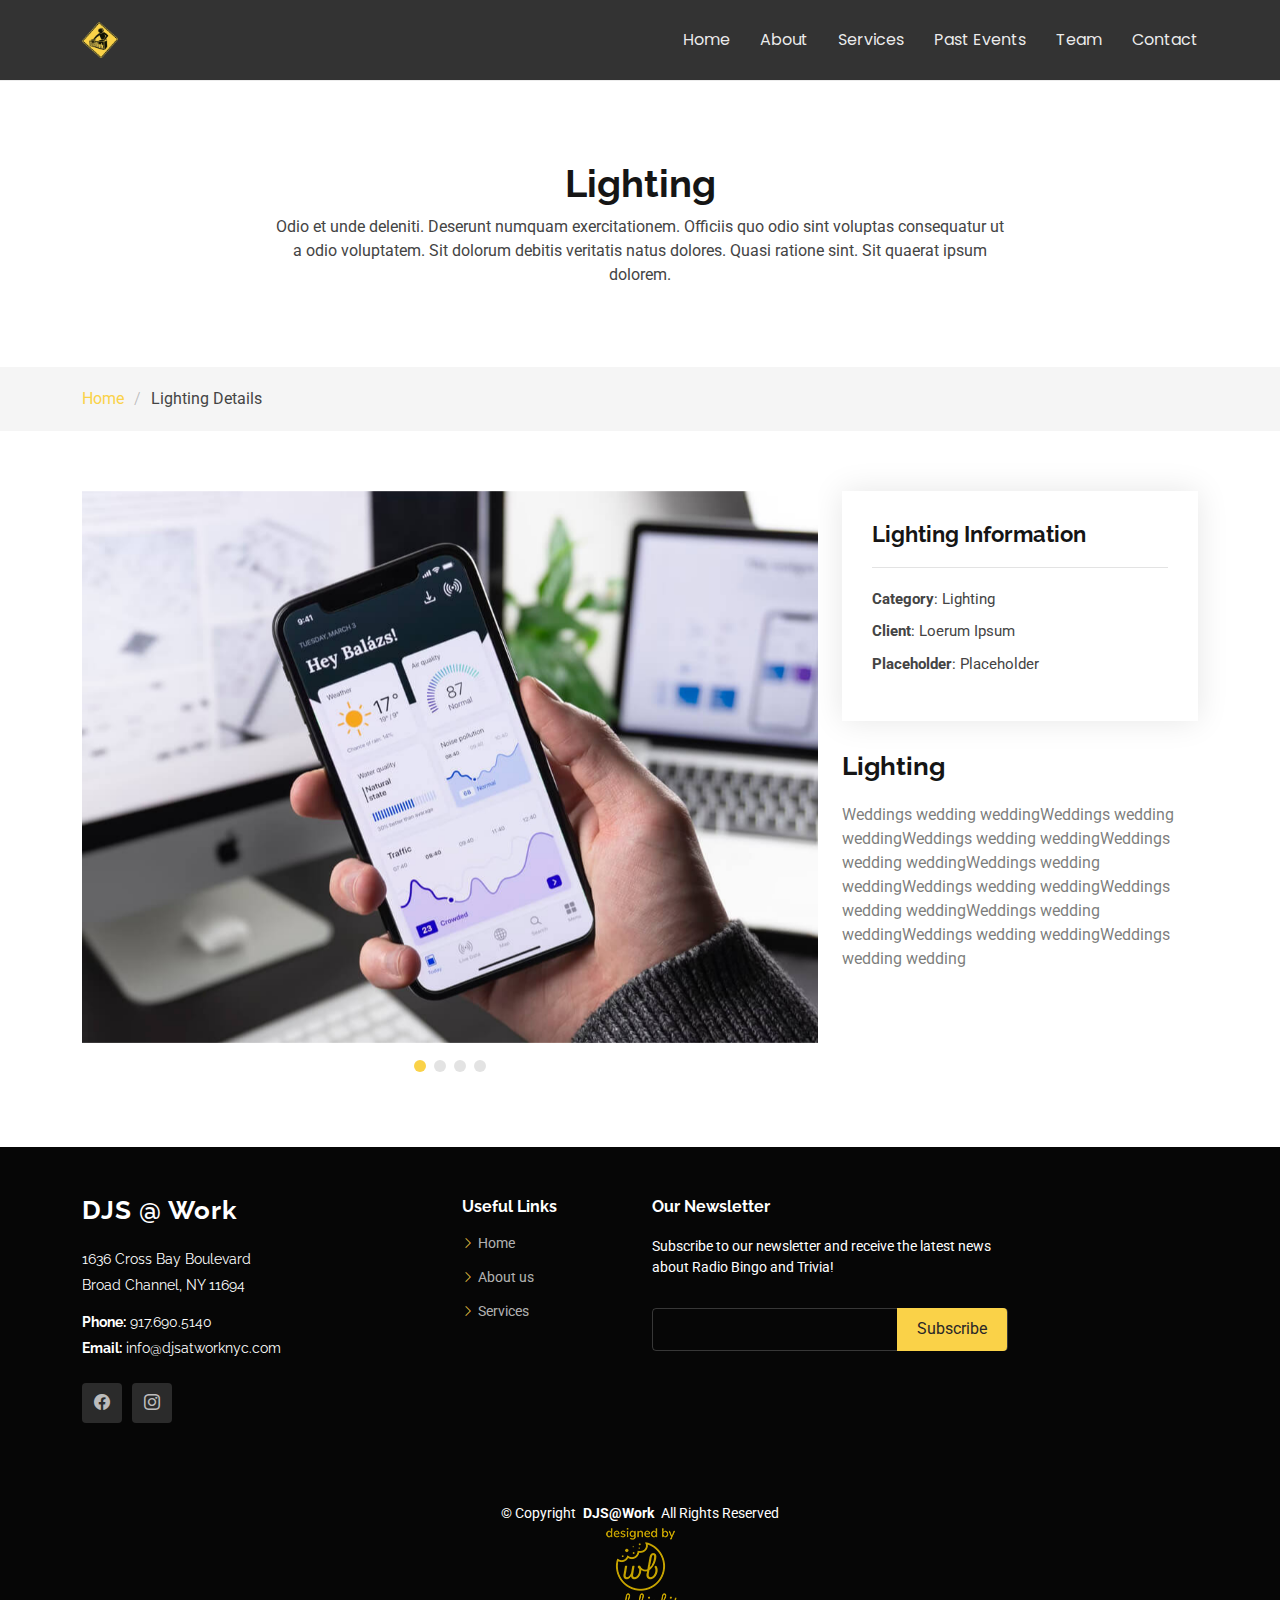
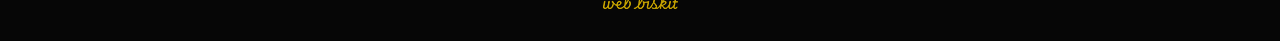
<file: lighting-details.html>
<!DOCTYPE html>
<html lang="en">

<head>
  <meta charset="utf-8">
  <meta content="width=device-width, initial-scale=1.0" name="viewport">
  <title>DJS@Work - Lighting</title>
  <meta name="description" content="">
  <meta name="keywords" content="">

  <!-- Favicons -->
  <link href="assets/img/DAWlogofavicon.png" rel="icon">
  <link href="assets/img/DAWlogofavicon.png" rel="apple-touch-icon">

  <!-- Fonts -->
  <link href="https://fonts.googleapis.com" rel="preconnect">
  <link href="https://fonts.gstatic.com" rel="preconnect" crossorigin>
  <link href="https://fonts.googleapis.com/css2?family=Roboto:ital,wght@0,100;0,300;0,400;0,500;0,700;0,900;1,100;1,300;1,400;1,500;1,700;1,900&family=Poppins:ital,wght@0,100;0,200;0,300;0,400;0,500;0,600;0,700;0,800;0,900;1,100;1,200;1,300;1,400;1,500;1,600;1,700;1,800;1,900&family=Raleway:ital,wght@0,100;0,200;0,300;0,400;0,500;0,600;0,700;0,800;0,900;1,100;1,200;1,300;1,400;1,500;1,600;1,700;1,800;1,900&display=swap" rel="stylesheet">

  <!-- Vendor CSS Files -->
  <link href="assets/vendor/bootstrap/css/bootstrap.min.css" rel="stylesheet">
  <link href="assets/vendor/bootstrap-icons/bootstrap-icons.css" rel="stylesheet">
  <link href="assets/vendor/aos/aos.css" rel="stylesheet">
  <link href="assets/vendor/swiper/swiper-bundle.min.css" rel="stylesheet">
  <link href="assets/vendor/glightbox/css/glightbox.min.css" rel="stylesheet">

  <!-- Main CSS File -->
  <link href="assets/css/main.css" rel="stylesheet">

  <!-- =======================================================
  * Template Name: Gp
  * Template URL: https://bootstrapmade.com/gp-free-multipurpose-html-bootstrap-template/
  * Updated: Aug 15 2024 with Bootstrap v5.3.3
  * Author: BootstrapMade.com
  * License: https://bootstrapmade.com/license/
  ======================================================== -->
</head>

<body class="portfolio-details-page">

  <header id="header" class="header d-flex align-items-center position-relative">
    <div class="container-fluid container-xl position-relative d-flex align-items-center justify-content-between">

      <a href="index.html" class="logo d-flex align-items-center me-auto me-lg-0">
        <!-- Uncomment the line below if you also wish to use an image logo -->
        <img src="assets/img/DAWlogo200.png" alt="">
        <!-- <img src="assets/img/logo.png" alt=""> -->
        <!-- <h1 class="sitename">GP</h1>
        <span>.</span> -->
      </a>

      <nav id="navmenu" class="navmenu">
        <ul>
          <li><a href="index.html">Home<br></a></li>
          <li><a href="index.html#about">About</a></li>
          <li><a href="index.html#services">Services</a></li>
          <li><a href="index.html#past-events">Past Events</a></li>
          <li><a href="index.html#team">Team</a></li>
          <!-- <li class="dropdown"><a href="#"><span>Dropdown</span> <i class="bi bi-chevron-down toggle-dropdown"></i></a>
            <ul>
              <li><a href="#">Dropdown 1</a></li>
              <li class="dropdown"><a href="#"><span>Deep Dropdown</span> <i class="bi bi-chevron-down toggle-dropdown"></i></a>
                <ul>
                  <li><a href="#">Deep Dropdown 1</a></li>
                  <li><a href="#">Deep Dropdown 2</a></li>
                  <li><a href="#">Deep Dropdown 3</a></li>
                  <li><a href="#">Deep Dropdown 4</a></li>
                  <li><a href="#">Deep Dropdown 5</a></li>
                </ul>
              </li>
              <li><a href="#">Dropdown 2</a></li>
              <li><a href="#">Dropdown 3</a></li>
              <li><a href="#">Dropdown 4</a></li>
            </ul>
          </li> -->
          <li><a href="index.html#contact">Contact</a></li>
        </ul>
        <i class="mobile-nav-toggle d-xl-none bi bi-list"></i>
      </nav>

      <!-- <a class="btn-getstarted" href="index.html#about">Get Started</a> -->

    </div>
  </header>

  <main class="main">

    <!-- Page Title -->
    <div class="page-title" data-aos="fade">
      <div class="heading">
        <div class="container">
          <div class="row d-flex justify-content-center text-center">
            <div class="col-lg-8">
              <h1>Lighting</h1>
              <p class="mb-0">Odio et unde deleniti. Deserunt numquam exercitationem. Officiis quo odio sint voluptas consequatur ut a odio voluptatem. Sit dolorum debitis veritatis natus dolores. Quasi ratione sint. Sit quaerat ipsum dolorem.</p>
            </div>
          </div>
        </div>
      </div>
      <nav class="breadcrumbs">
        <div class="container">
          <ol>
            <li><a href="index.html">Home</a></li>
            <li class="current">Lighting Details
        </div>
      </nav>
    </div><!-- End Page Title -->

    <!-- Portfolio Details Section -->
    <section id="portfolio-details" class="portfolio-details section">

      <div class="container" data-aos="fade-up" data-aos-delay="100">

        <div class="row gy-4">

          <div class="col-lg-8">
            <div class="portfolio-details-slider swiper init-swiper">

              <script type="application/json" class="swiper-config">
                {
                  "loop": true,
                  "speed": 600,
                  "autoplay": {
                    "delay": 5000
                  },
                  "slidesPerView": "auto",
                  "pagination": {
                    "el": ".swiper-pagination",
                    "type": "bullets",
                    "clickable": true
                  }
                }
              </script>

              <div class="swiper-wrapper align-items-center">

                <div class="swiper-slide">
                  <img src="assets/img/portfolio/app-1.jpg" alt="">
                </div>

                <div class="swiper-slide">
                  <img src="assets/img/portfolio/product-1.jpg" alt="">
                </div>

                <div class="swiper-slide">
                  <img src="assets/img/portfolio/branding-1.jpg" alt="">
                </div>

                <div class="swiper-slide">
                  <img src="assets/img/portfolio/books-1.jpg" alt="">
                </div>

              </div>
              <div class="swiper-pagination"></div>
            </div>
          </div>

          <div class="col-lg-4">
            <div class="portfolio-info" data-aos="fade-up" data-aos-delay="200">
              <h3>Lighting Information</h3>
              <ul>
                <li><strong>Category</strong>: Lighting</li>
                <li><strong>Client</strong>: Loerum Ipsum</li>
                <li><strong>Placeholder</strong>: Placeholder</li>
                <!-- <li><strong>Project URL</strong>: <a href="#">www.example.com</a></li> -->
              </ul>
            </div>
            <div class="portfolio-description" data-aos="fade-up" data-aos-delay="300">
              <h2>Lighting</h2>
              <p>
                Weddings wedding weddingWeddings wedding weddingWeddings wedding weddingWeddings wedding weddingWeddings wedding weddingWeddings wedding weddingWeddings wedding weddingWeddings wedding weddingWeddings wedding weddingWeddings wedding wedding
              </p>
            </div>
          </div>

        </div>

      </div>

    </section><!-- /Portfolio Details Section -->

  </main>

  <footer id="footer" class="footer dark-background">

    <div class="footer-top">
      <div class="container">
        <div class="row gy-4">
          <div class="col-lg-4 col-md-6 footer-about">
            <a href="index.html" class="logo d-flex align-items-center">
              <span class="sitename">DJS @ Work</span>
            </a>
            <div class="footer-contact pt-3">
              <p>1636 Cross Bay Boulevard</p>
              <p>Broad Channel, NY 11694</p>
              <p class="mt-3"><strong>Phone:</strong> <span>917.690.5140</span></p>
              <p><strong>Email:</strong> <span>info@djsatworknyc.com</span></p>
            </div>
            <div class="social-links d-flex mt-4">
              <!-- <a href=""><i class="bi bi-twitter-x"></i></a> -->
              <a href="https://www.facebook.com/djsatworknyc"><i class="bi bi-facebook"></i></a>
              <a href="https://www.instagram.com/djsatworknyc/?hl=en"><i class="bi bi-instagram"></i></a>
              <!-- <a href=""><i class="bi bi-linkedin"></i></a> -->
            </div>
          </div>

          <div class="col-lg-2 col-md-3 footer-links">
            <h4>Useful Links</h4>
            <ul>
              <li><i class="bi bi-chevron-right"></i> <a href="#"> Home</a></li>
              <li><i class="bi bi-chevron-right"></i> <a href="#"> About us</a></li>
              <li><i class="bi bi-chevron-right"></i> <a href="#"> Services</a></li>
              <!-- <li><i class="bi bi-chevron-right"></i> <a href="#"> Terms of service</a></li>
              <li><i class="bi bi-chevron-right"></i> <a href="#"> Privacy policy</a></li> -->
            </ul>
          </div>

          <!-- <div class="col-lg-2 col-md-3 footer-links">
            <h4>Our Services</h4>
            <ul>
              <li><i class="bi bi-chevron-right"></i> <a href="#"> Web Design</a></li>
              <li><i class="bi bi-chevron-right"></i> <a href="#"> Web Development</a></li>
              <li><i class="bi bi-chevron-right"></i> <a href="#"> Product Management</a></li>
              <li><i class="bi bi-chevron-right"></i> <a href="#"> Marketing</a></li>
              <li><i class="bi bi-chevron-right"></i> <a href="#"> Graphic Design</a></li>
            </ul>
          </div> -->

          <div class="col-lg-4 col-md-12 footer-newsletter">
            <h4>Our Newsletter</h4>
            <p>Subscribe to our newsletter and receive the latest news about Radio Bingo and Trivia!</p>
            <form action="forms/newsletter.php" method="post" class="php-email-form">
              <div class="newsletter-form"><input type="email" name="email"><input type="submit" value="Subscribe"></div>
              <div class="loading">Loading</div>
              <div class="error-message"></div>
              <div class="sent-message">Your subscription request has been sent. Thank you!</div>
            </form>
          </div>

        </div>
      </div>
    </div>

    <div class="copyright">
      <div class="container text-center">
        <p>© <span>Copyright</span> <strong class="px-1 sitename">DJS@Work</strong> <span>All Rights Reserved</span></p>
        <a href="http://www.webbiskit.com">
          <img src="assets/img/designedByBadge.png" alt="web biskit badge">
      </div>
    </div>

  </footer>

  <!-- Scroll Top -->
  <a href="#" id="scroll-top" class="scroll-top d-flex align-items-center justify-content-center"><i class="bi bi-arrow-up-short"></i></a>

  <!-- Preloader -->
  <div id="preloader"></div>

  <!-- Vendor JS Files -->
  <script src="assets/vendor/bootstrap/js/bootstrap.bundle.min.js"></script>
  <script src="assets/vendor/php-email-form/validate.js"></script>
  <script src="assets/vendor/aos/aos.js"></script>
  <script src="assets/vendor/swiper/swiper-bundle.min.js"></script>
  <script src="assets/vendor/glightbox/js/glightbox.min.js"></script>
  <script src="assets/vendor/imagesloaded/imagesloaded.pkgd.min.js"></script>
  <script src="assets/vendor/isotope-layout/isotope.pkgd.min.js"></script>
  <script src="assets/vendor/purecounter/purecounter_vanilla.js"></script>

  <!-- Main JS File -->
  <script src="assets/js/main.js"></script>

</body>

</html>
</file>
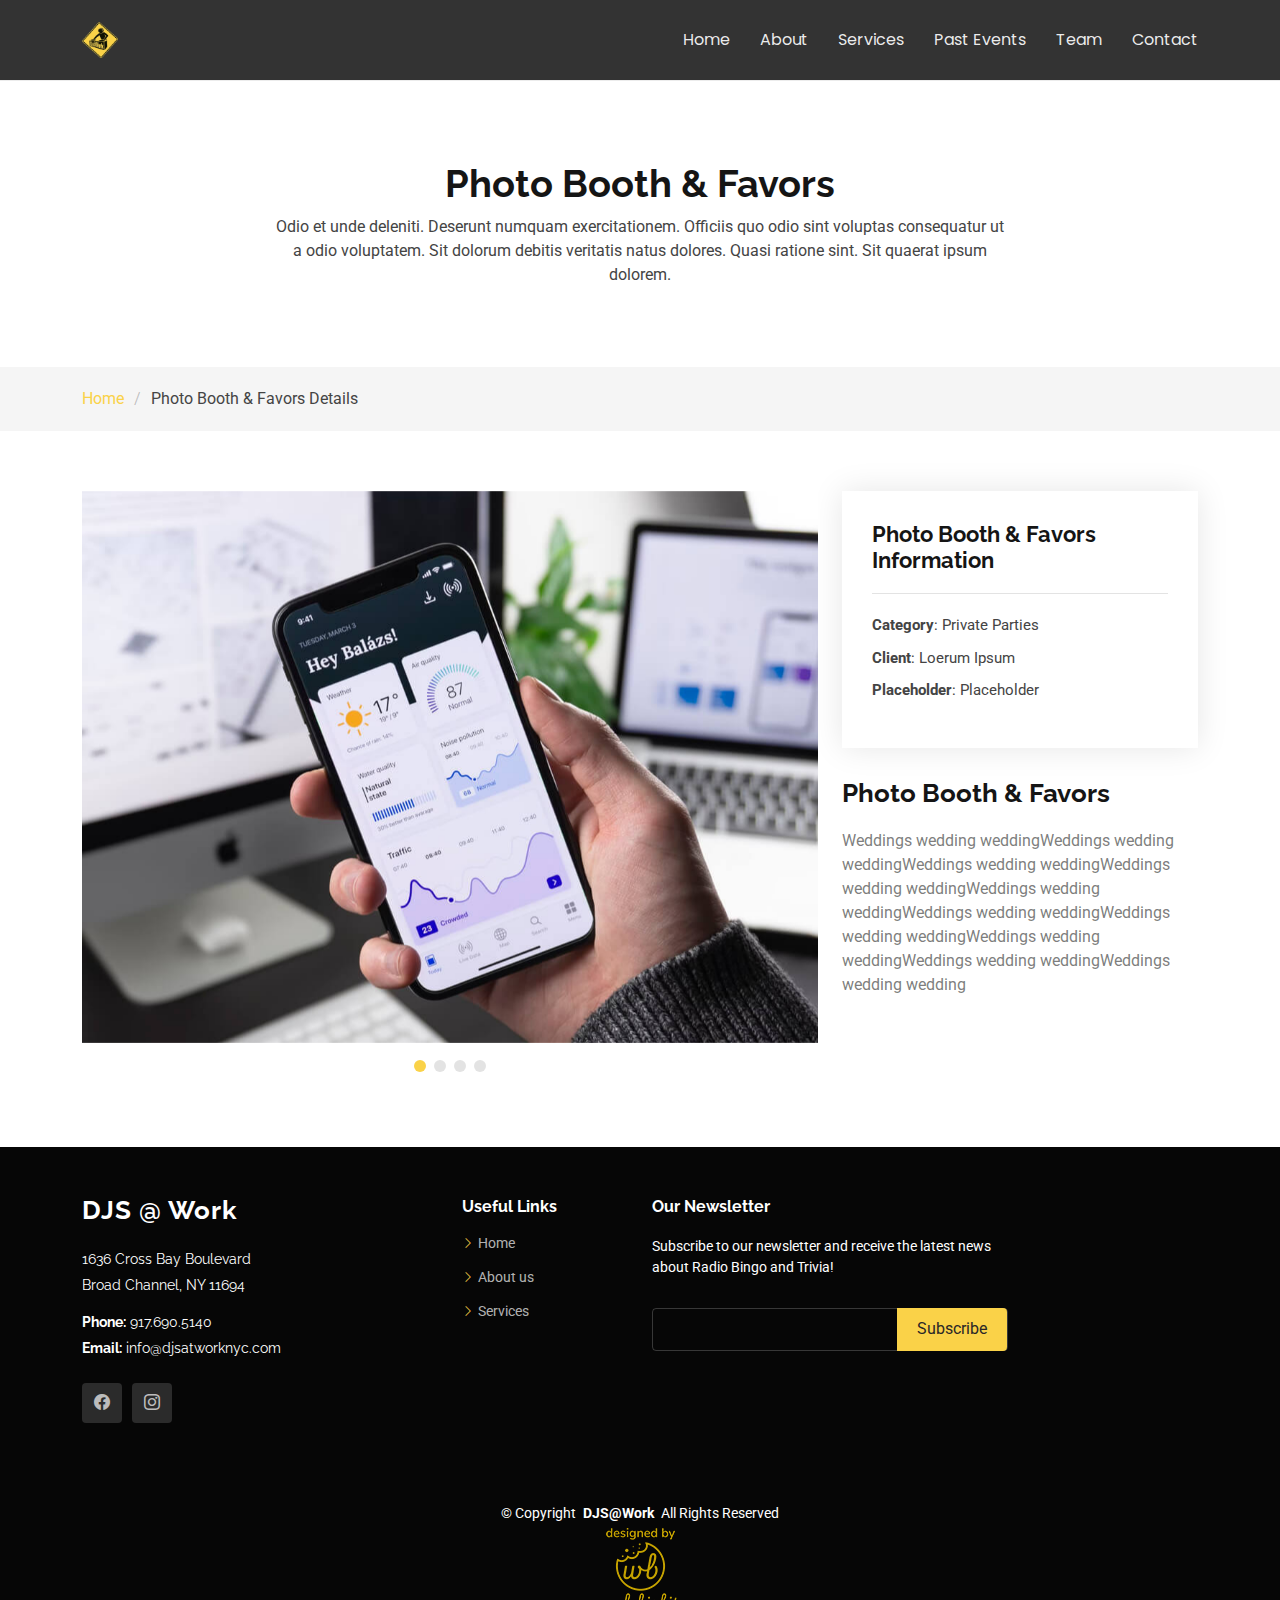
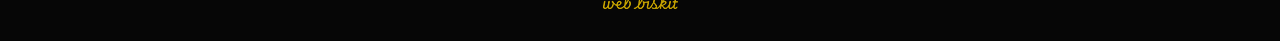
<file: photo-details.html>
<!DOCTYPE html>
<html lang="en">

<head>
  <meta charset="utf-8">
  <meta content="width=device-width, initial-scale=1.0" name="viewport">
  <title>DJS@Work - Photo Booth & Favors</title>
  <meta name="description" content="">
  <meta name="keywords" content="">

  <!-- Favicons -->
  <link href="assets/img/DAWlogofavicon.png" rel="icon">
  <link href="assets/img/DAWlogofavicon.png" rel="apple-touch-icon">

  <!-- Fonts -->
  <link href="https://fonts.googleapis.com" rel="preconnect">
  <link href="https://fonts.gstatic.com" rel="preconnect" crossorigin>
  <link href="https://fonts.googleapis.com/css2?family=Roboto:ital,wght@0,100;0,300;0,400;0,500;0,700;0,900;1,100;1,300;1,400;1,500;1,700;1,900&family=Poppins:ital,wght@0,100;0,200;0,300;0,400;0,500;0,600;0,700;0,800;0,900;1,100;1,200;1,300;1,400;1,500;1,600;1,700;1,800;1,900&family=Raleway:ital,wght@0,100;0,200;0,300;0,400;0,500;0,600;0,700;0,800;0,900;1,100;1,200;1,300;1,400;1,500;1,600;1,700;1,800;1,900&display=swap" rel="stylesheet">

  <!-- Vendor CSS Files -->
  <link href="assets/vendor/bootstrap/css/bootstrap.min.css" rel="stylesheet">
  <link href="assets/vendor/bootstrap-icons/bootstrap-icons.css" rel="stylesheet">
  <link href="assets/vendor/aos/aos.css" rel="stylesheet">
  <link href="assets/vendor/swiper/swiper-bundle.min.css" rel="stylesheet">
  <link href="assets/vendor/glightbox/css/glightbox.min.css" rel="stylesheet">

  <!-- Main CSS File -->
  <link href="assets/css/main.css" rel="stylesheet">

  <!-- =======================================================
  * Template Name: Gp
  * Template URL: https://bootstrapmade.com/gp-free-multipurpose-html-bootstrap-template/
  * Updated: Aug 15 2024 with Bootstrap v5.3.3
  * Author: BootstrapMade.com
  * License: https://bootstrapmade.com/license/
  ======================================================== -->
</head>

<body class="portfolio-details-page">

  <header id="header" class="header d-flex align-items-center position-relative">
    <div class="container-fluid container-xl position-relative d-flex align-items-center justify-content-between">

      <a href="index.html" class="logo d-flex align-items-center me-auto me-lg-0">
        <!-- Uncomment the line below if you also wish to use an image logo -->
        <img src="assets/img/DAWlogo200.png" alt="">
        <!-- <img src="assets/img/logo.png" alt=""> -->
        <!-- <h1 class="sitename">GP</h1>
        <span>.</span> -->
      </a>

      <nav id="navmenu" class="navmenu">
        <ul>
          <li><a href="index.html">Home<br></a></li>
          <li><a href="index.html#about">About</a></li>
          <li><a href="index.html#services">Services</a></li>
          <li><a href="index.html#past-events">Past Events</a></li>
          <li><a href="index.html#team">Team</a></li>
          <!-- <li class="dropdown"><a href="#"><span>Dropdown</span> <i class="bi bi-chevron-down toggle-dropdown"></i></a>
            <ul>
              <li><a href="#">Dropdown 1</a></li>
              <li class="dropdown"><a href="#"><span>Deep Dropdown</span> <i class="bi bi-chevron-down toggle-dropdown"></i></a>
                <ul>
                  <li><a href="#">Deep Dropdown 1</a></li>
                  <li><a href="#">Deep Dropdown 2</a></li>
                  <li><a href="#">Deep Dropdown 3</a></li>
                  <li><a href="#">Deep Dropdown 4</a></li>
                  <li><a href="#">Deep Dropdown 5</a></li>
                </ul>
              </li>
              <li><a href="#">Dropdown 2</a></li>
              <li><a href="#">Dropdown 3</a></li>
              <li><a href="#">Dropdown 4</a></li>
            </ul>
          </li> -->
          <li><a href="index.html#contact">Contact</a></li>
        </ul>
        <i class="mobile-nav-toggle d-xl-none bi bi-list"></i>
      </nav>

      <!-- <a class="btn-getstarted" href="index.html#about">Get Started</a> -->

    </div>
  </header>

  <main class="main">

    <!-- Page Title -->
    <div class="page-title" data-aos="fade">
      <div class="heading">
        <div class="container">
          <div class="row d-flex justify-content-center text-center">
            <div class="col-lg-8">
              <h1>Photo Booth & Favors</h1>
              <p class="mb-0">Odio et unde deleniti. Deserunt numquam exercitationem. Officiis quo odio sint voluptas consequatur ut a odio voluptatem. Sit dolorum debitis veritatis natus dolores. Quasi ratione sint. Sit quaerat ipsum dolorem.</p>
            </div>
          </div>
        </div>
      </div>
      <nav class="breadcrumbs">
        <div class="container">
          <ol>
            <li><a href="index.html">Home</a></li>
            <li class="current">Photo Booth & Favors Details</li>
          </ol>
        </div>
      </nav>
    </div><!-- End Page Title -->

    <!-- Portfolio Details Section -->
    <section id="portfolio-details" class="portfolio-details section">

      <div class="container" data-aos="fade-up" data-aos-delay="100">

        <div class="row gy-4">

          <div class="col-lg-8">
            <div class="portfolio-details-slider swiper init-swiper">

              <script type="application/json" class="swiper-config">
                {
                  "loop": true,
                  "speed": 600,
                  "autoplay": {
                    "delay": 5000
                  },
                  "slidesPerView": "auto",
                  "pagination": {
                    "el": ".swiper-pagination",
                    "type": "bullets",
                    "clickable": true
                  }
                }
              </script>

              <div class="swiper-wrapper align-items-center">

                <div class="swiper-slide">
                  <img src="assets/img/portfolio/app-1.jpg" alt="">
                </div>

                <div class="swiper-slide">
                  <img src="assets/img/portfolio/product-1.jpg" alt="">
                </div>

                <div class="swiper-slide">
                  <img src="assets/img/portfolio/branding-1.jpg" alt="">
                </div>

                <div class="swiper-slide">
                  <img src="assets/img/portfolio/books-1.jpg" alt="">
                </div>

              </div>
              <div class="swiper-pagination"></div>
            </div>
          </div>

          <div class="col-lg-4">
            <div class="portfolio-info" data-aos="fade-up" data-aos-delay="200">
              <h3>Photo Booth & Favors Information</h3>
              <ul>
                <li><strong>Category</strong>: Private Parties</li>
                <li><strong>Client</strong>: Loerum Ipsum</li>
                <li><strong>Placeholder</strong>: Placeholder</li>
                <!-- <li><strong>Project URL</strong>: <a href="#">www.example.com</a></li> -->
              </ul>
            </div>
            <div class="portfolio-description" data-aos="fade-up" data-aos-delay="300">
              <h2>Photo Booth & Favors</h2>
              <p>
                Weddings wedding weddingWeddings wedding weddingWeddings wedding weddingWeddings wedding weddingWeddings wedding weddingWeddings wedding weddingWeddings wedding weddingWeddings wedding weddingWeddings wedding weddingWeddings wedding wedding
              </p>
            </div>
          </div>

        </div>

      </div>

    </section><!-- /Portfolio Details Section -->

  </main>

  <footer id="footer" class="footer dark-background">

    <div class="footer-top">
      <div class="container">
        <div class="row gy-4">
          <div class="col-lg-4 col-md-6 footer-about">
            <a href="index.html" class="logo d-flex align-items-center">
              <span class="sitename">DJS @ Work</span>
            </a>
            <div class="footer-contact pt-3">
              <p>1636 Cross Bay Boulevard</p>
              <p>Broad Channel, NY 11694</p>
              <p class="mt-3"><strong>Phone:</strong> <span>917.690.5140</span></p>
              <p><strong>Email:</strong> <span>info@djsatworknyc.com</span></p>
            </div>
            <div class="social-links d-flex mt-4">
              <!-- <a href=""><i class="bi bi-twitter-x"></i></a> -->
              <a href="https://www.facebook.com/djsatworknyc"><i class="bi bi-facebook"></i></a>
              <a href="https://www.instagram.com/djsatworknyc/?hl=en"><i class="bi bi-instagram"></i></a>
              <!-- <a href=""><i class="bi bi-linkedin"></i></a> -->
            </div>
          </div>

          <div class="col-lg-2 col-md-3 footer-links">
            <h4>Useful Links</h4>
            <ul>
              <li><i class="bi bi-chevron-right"></i> <a href="#"> Home</a></li>
              <li><i class="bi bi-chevron-right"></i> <a href="#"> About us</a></li>
              <li><i class="bi bi-chevron-right"></i> <a href="#"> Services</a></li>
              <!-- <li><i class="bi bi-chevron-right"></i> <a href="#"> Terms of service</a></li>
              <li><i class="bi bi-chevron-right"></i> <a href="#"> Privacy policy</a></li> -->
            </ul>
          </div>

          <!-- <div class="col-lg-2 col-md-3 footer-links">
            <h4>Our Services</h4>
            <ul>
              <li><i class="bi bi-chevron-right"></i> <a href="#"> Web Design</a></li>
              <li><i class="bi bi-chevron-right"></i> <a href="#"> Web Development</a></li>
              <li><i class="bi bi-chevron-right"></i> <a href="#"> Product Management</a></li>
              <li><i class="bi bi-chevron-right"></i> <a href="#"> Marketing</a></li>
              <li><i class="bi bi-chevron-right"></i> <a href="#"> Graphic Design</a></li>
            </ul>
          </div> -->

          <div class="col-lg-4 col-md-12 footer-newsletter">
            <h4>Our Newsletter</h4>
            <p>Subscribe to our newsletter and receive the latest news about Radio Bingo and Trivia!</p>
            <form action="forms/newsletter.php" method="post" class="php-email-form">
              <div class="newsletter-form"><input type="email" name="email"><input type="submit" value="Subscribe"></div>
              <div class="loading">Loading</div>
              <div class="error-message"></div>
              <div class="sent-message">Your subscription request has been sent. Thank you!</div>
            </form>
          </div>

        </div>
      </div>
    </div>

    <div class="copyright">
      <div class="container text-center">
        <p>© <span>Copyright</span> <strong class="px-1 sitename">DJS@Work</strong> <span>All Rights Reserved</span></p>
        <a href="http://www.webbiskit.com">
          <img src="assets/img/designedByBadge.png" alt="web biskit badge">
      </div>
    </div>

  </footer>

  <!-- Scroll Top -->
  <a href="#" id="scroll-top" class="scroll-top d-flex align-items-center justify-content-center"><i class="bi bi-arrow-up-short"></i></a>

  <!-- Preloader -->
  <div id="preloader"></div>

  <!-- Vendor JS Files -->
  <script src="assets/vendor/bootstrap/js/bootstrap.bundle.min.js"></script>
  <script src="assets/vendor/php-email-form/validate.js"></script>
  <script src="assets/vendor/aos/aos.js"></script>
  <script src="assets/vendor/swiper/swiper-bundle.min.js"></script>
  <script src="assets/vendor/glightbox/js/glightbox.min.js"></script>
  <script src="assets/vendor/imagesloaded/imagesloaded.pkgd.min.js"></script>
  <script src="assets/vendor/isotope-layout/isotope.pkgd.min.js"></script>
  <script src="assets/vendor/purecounter/purecounter_vanilla.js"></script>

  <!-- Main JS File -->
  <script src="assets/js/main.js"></script>

</body>

</html>
</file>
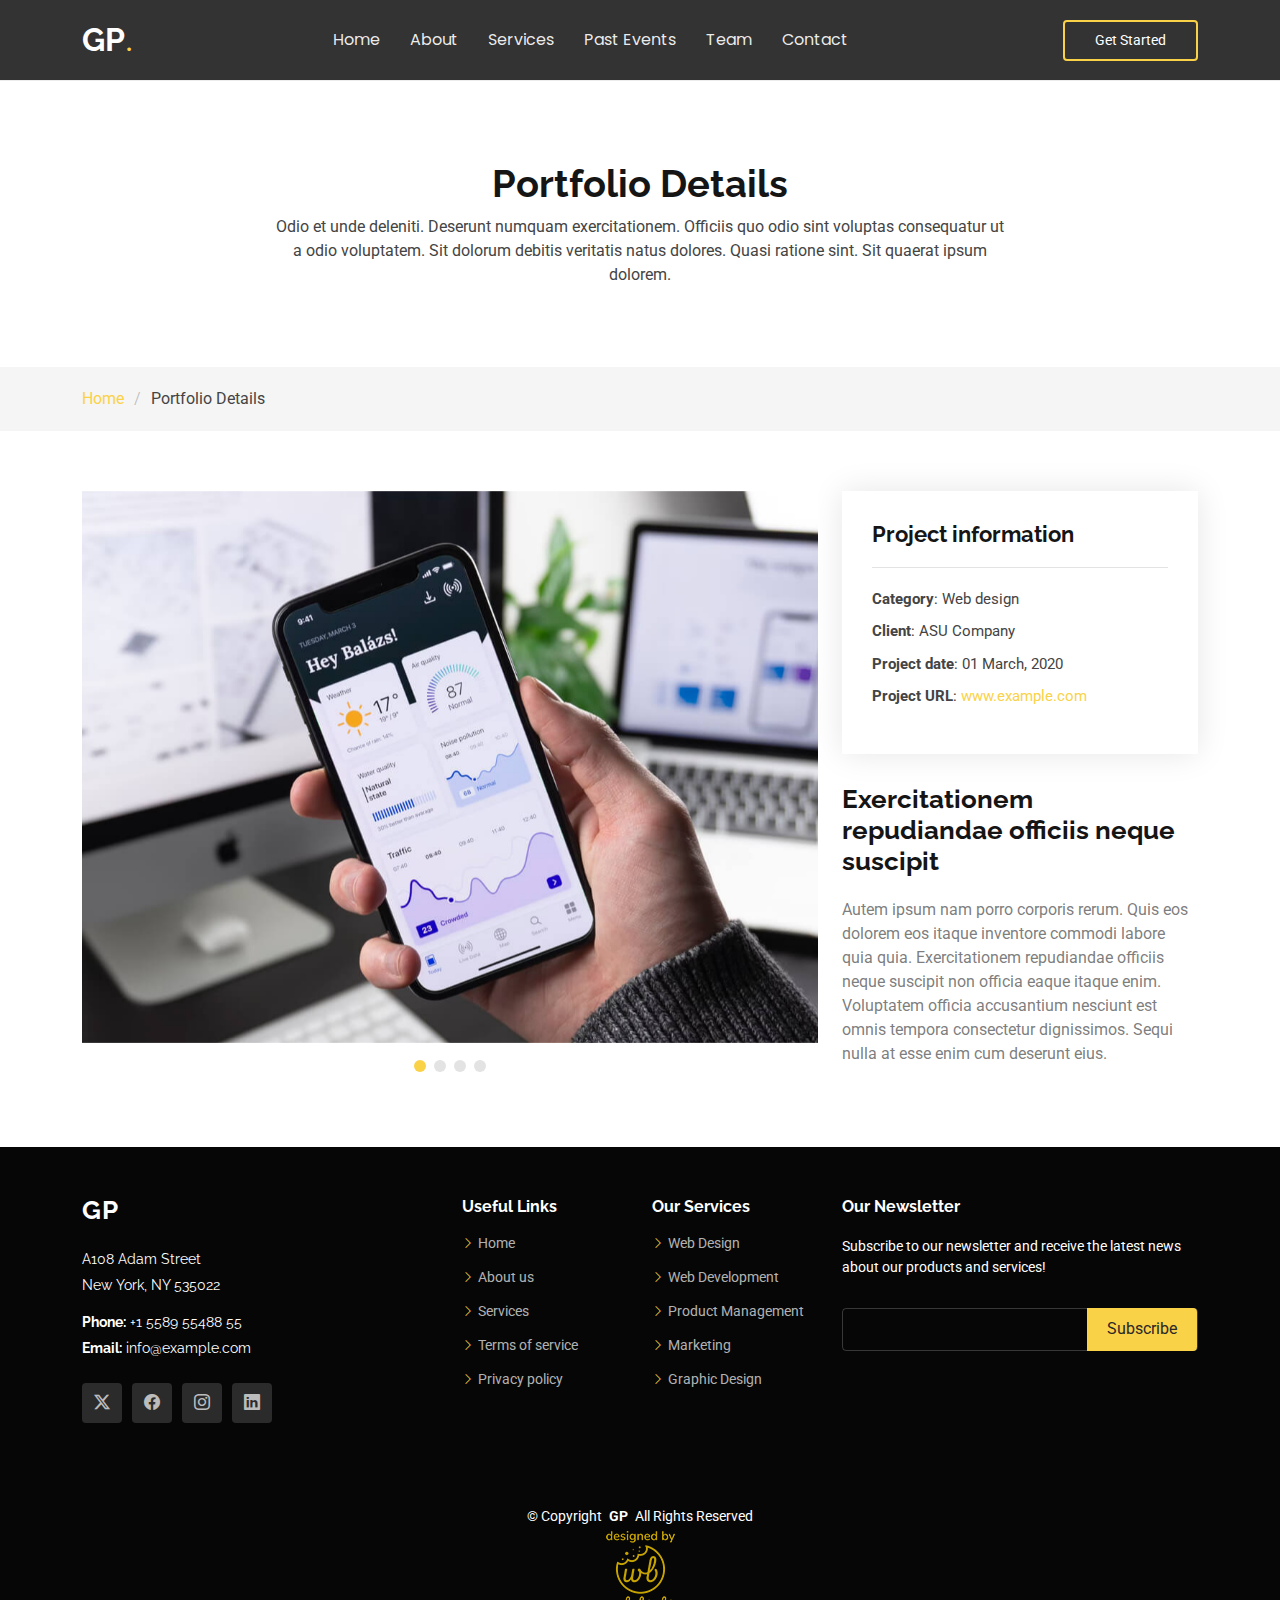
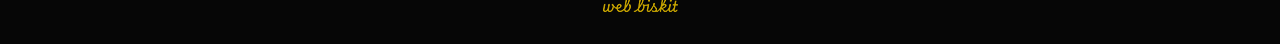
<file: portfolio-details.html>
<!DOCTYPE html>
<html lang="en">

<head>
  <meta charset="utf-8">
  <meta content="width=device-width, initial-scale=1.0" name="viewport">
  <title>DJS@Work - Weddings</title>
  <meta name="description" content="">
  <meta name="keywords" content="">

  <!-- Favicons -->
  <link href="assets/img/DAWlogofavicon.png" rel="icon">
  <link href="assets/img/DAWlogofavicon.png" rel="apple-touch-icon">

  <!-- Fonts -->
  <link href="https://fonts.googleapis.com" rel="preconnect">
  <link href="https://fonts.gstatic.com" rel="preconnect" crossorigin>
  <link href="https://fonts.googleapis.com/css2?family=Roboto:ital,wght@0,100;0,300;0,400;0,500;0,700;0,900;1,100;1,300;1,400;1,500;1,700;1,900&family=Poppins:ital,wght@0,100;0,200;0,300;0,400;0,500;0,600;0,700;0,800;0,900;1,100;1,200;1,300;1,400;1,500;1,600;1,700;1,800;1,900&family=Raleway:ital,wght@0,100;0,200;0,300;0,400;0,500;0,600;0,700;0,800;0,900;1,100;1,200;1,300;1,400;1,500;1,600;1,700;1,800;1,900&display=swap" rel="stylesheet">

  <!-- Vendor CSS Files -->
  <link href="assets/vendor/bootstrap/css/bootstrap.min.css" rel="stylesheet">
  <link href="assets/vendor/bootstrap-icons/bootstrap-icons.css" rel="stylesheet">
  <link href="assets/vendor/aos/aos.css" rel="stylesheet">
  <link href="assets/vendor/swiper/swiper-bundle.min.css" rel="stylesheet">
  <link href="assets/vendor/glightbox/css/glightbox.min.css" rel="stylesheet">

  <!-- Main CSS File -->
  <link href="assets/css/main.css" rel="stylesheet">

  <!-- =======================================================
  * Template Name: Gp
  * Template URL: https://bootstrapmade.com/gp-free-multipurpose-html-bootstrap-template/
  * Updated: Aug 15 2024 with Bootstrap v5.3.3
  * Author: BootstrapMade.com
  * License: https://bootstrapmade.com/license/
  ======================================================== -->
</head>

<body class="portfolio-details-page">

  <header id="header" class="header d-flex align-items-center position-relative">
    <div class="container-fluid container-xl position-relative d-flex align-items-center justify-content-between">

      <a href="index.html" class="logo d-flex align-items-center me-auto me-lg-0">
        <!-- Uncomment the line below if you also wish to use an image logo -->
        <!-- <img src="assets/img/logo.png" alt=""> -->
        <h1 class="sitename">GP</h1>
        <span>.</span>
      </a>

      <nav id="navmenu" class="navmenu">
        <ul>
          <li><a href="index.html">Home<br></a></li>
          <li><a href="index.html#about">About</a></li>
          <li><a href="index.html#services">Services</a></li>
          <li><a href="#portfolio">Past Events</a></li>
          <li><a href="#team">Team</a></li>
          <!-- <li class="dropdown"><a href="#"><span>Dropdown</span> <i class="bi bi-chevron-down toggle-dropdown"></i></a>
            <ul>
              <li><a href="#">Dropdown 1</a></li>
              <li class="dropdown"><a href="#"><span>Deep Dropdown</span> <i class="bi bi-chevron-down toggle-dropdown"></i></a>
                <ul>
                  <li><a href="#">Deep Dropdown 1</a></li>
                  <li><a href="#">Deep Dropdown 2</a></li>
                  <li><a href="#">Deep Dropdown 3</a></li>
                  <li><a href="#">Deep Dropdown 4</a></li>
                  <li><a href="#">Deep Dropdown 5</a></li>
                </ul>
              </li>
              <li><a href="#">Dropdown 2</a></li>
              <li><a href="#">Dropdown 3</a></li>
              <li><a href="#">Dropdown 4</a></li>
            </ul>
          </li> -->
          <li><a href="#contact">Contact</a></li>
        </ul>
        <i class="mobile-nav-toggle d-xl-none bi bi-list"></i>
      </nav>

      <a class="btn-getstarted" href="index.html#about">Get Started</a>

    </div>
  </header>

  <main class="main">

    <!-- Page Title -->
    <div class="page-title" data-aos="fade">
      <div class="heading">
        <div class="container">
          <div class="row d-flex justify-content-center text-center">
            <div class="col-lg-8">
              <h1>Portfolio Details</h1>
              <p class="mb-0">Odio et unde deleniti. Deserunt numquam exercitationem. Officiis quo odio sint voluptas consequatur ut a odio voluptatem. Sit dolorum debitis veritatis natus dolores. Quasi ratione sint. Sit quaerat ipsum dolorem.</p>
            </div>
          </div>
        </div>
      </div>
      <nav class="breadcrumbs">
        <div class="container">
          <ol>
            <li><a href="index.html">Home</a></li>
            <li class="current">Portfolio Details</li>
          </ol>
        </div>
      </nav>
    </div><!-- End Page Title -->

    <!-- Portfolio Details Section -->
    <section id="portfolio-details" class="portfolio-details section">

      <div class="container" data-aos="fade-up" data-aos-delay="100">

        <div class="row gy-4">

          <div class="col-lg-8">
            <div class="portfolio-details-slider swiper init-swiper">

              <script type="application/json" class="swiper-config">
                {
                  "loop": true,
                  "speed": 600,
                  "autoplay": {
                    "delay": 5000
                  },
                  "slidesPerView": "auto",
                  "pagination": {
                    "el": ".swiper-pagination",
                    "type": "bullets",
                    "clickable": true
                  }
                }
              </script>

              <div class="swiper-wrapper align-items-center">

                <div class="swiper-slide">
                  <img src="assets/img/portfolio/app-1.jpg" alt="">
                </div>

                <div class="swiper-slide">
                  <img src="assets/img/portfolio/product-1.jpg" alt="">
                </div>

                <div class="swiper-slide">
                  <img src="assets/img/portfolio/branding-1.jpg" alt="">
                </div>

                <div class="swiper-slide">
                  <img src="assets/img/portfolio/books-1.jpg" alt="">
                </div>

              </div>
              <div class="swiper-pagination"></div>
            </div>
          </div>

          <div class="col-lg-4">
            <div class="portfolio-info" data-aos="fade-up" data-aos-delay="200">
              <h3>Project information</h3>
              <ul>
                <li><strong>Category</strong>: Web design</li>
                <li><strong>Client</strong>: ASU Company</li>
                <li><strong>Project date</strong>: 01 March, 2020</li>
                <li><strong>Project URL</strong>: <a href="#">www.example.com</a></li>
              </ul>
            </div>
            <div class="portfolio-description" data-aos="fade-up" data-aos-delay="300">
              <h2>Exercitationem repudiandae officiis neque suscipit</h2>
              <p>
                Autem ipsum nam porro corporis rerum. Quis eos dolorem eos itaque inventore commodi labore quia quia. Exercitationem repudiandae officiis neque suscipit non officia eaque itaque enim. Voluptatem officia accusantium nesciunt est omnis tempora consectetur dignissimos. Sequi nulla at esse enim cum deserunt eius.
              </p>
            </div>
          </div>

        </div>

      </div>

    </section><!-- /Portfolio Details Section -->

  </main>

  <footer id="footer" class="footer dark-background">

    <div class="footer-top">
      <div class="container">
        <div class="row gy-4">
          <div class="col-lg-4 col-md-6 footer-about">
            <a href="index.html" class="logo d-flex align-items-center">
              <span class="sitename">GP</span>
            </a>
            <div class="footer-contact pt-3">
              <p>A108 Adam Street</p>
              <p>New York, NY 535022</p>
              <p class="mt-3"><strong>Phone:</strong> <span>+1 5589 55488 55</span></p>
              <p><strong>Email:</strong> <span>info@example.com</span></p>
            </div>
            <div class="social-links d-flex mt-4">
              <a href=""><i class="bi bi-twitter-x"></i></a>
              <a href=""><i class="bi bi-facebook"></i></a>
              <a href=""><i class="bi bi-instagram"></i></a>
              <a href=""><i class="bi bi-linkedin"></i></a>
            </div>
          </div>

          <div class="col-lg-2 col-md-3 footer-links">
            <h4>Useful Links</h4>
            <ul>
              <li><i class="bi bi-chevron-right"></i> <a href="#"> Home</a></li>
              <li><i class="bi bi-chevron-right"></i> <a href="#"> About us</a></li>
              <li><i class="bi bi-chevron-right"></i> <a href="#"> Services</a></li>
              <li><i class="bi bi-chevron-right"></i> <a href="#"> Terms of service</a></li>
              <li><i class="bi bi-chevron-right"></i> <a href="#"> Privacy policy</a></li>
            </ul>
          </div>

          <div class="col-lg-2 col-md-3 footer-links">
            <h4>Our Services</h4>
            <ul>
              <li><i class="bi bi-chevron-right"></i> <a href="#"> Web Design</a></li>
              <li><i class="bi bi-chevron-right"></i> <a href="#"> Web Development</a></li>
              <li><i class="bi bi-chevron-right"></i> <a href="#"> Product Management</a></li>
              <li><i class="bi bi-chevron-right"></i> <a href="#"> Marketing</a></li>
              <li><i class="bi bi-chevron-right"></i> <a href="#"> Graphic Design</a></li>
            </ul>
          </div>

          <div class="col-lg-4 col-md-12 footer-newsletter">
            <h4>Our Newsletter</h4>
            <p>Subscribe to our newsletter and receive the latest news about our products and services!</p>
            <form action="forms/newsletter.php" method="post" class="php-email-form">
              <div class="newsletter-form"><input type="email" name="email"><input type="submit" value="Subscribe"></div>
              <div class="loading">Loading</div>
              <div class="error-message"></div>
              <div class="sent-message">Your subscription request has been sent. Thank you!</div>
            </form>
          </div>

        </div>
      </div>
    </div>

    <div class="copyright">
      <div class="container text-center">
        <p>© <span>Copyright</span> <strong class="px-1 sitename">GP</strong> <span>All Rights Reserved</span></p>
        <a href="http://www.webbiskit.com">
          <img src="assets/img/designedByBadge.png" alt="web biskit badge">
      </div>
    </div>

  </footer>

  <!-- Scroll Top -->
  <a href="#" id="scroll-top" class="scroll-top d-flex align-items-center justify-content-center"><i class="bi bi-arrow-up-short"></i></a>

  <!-- Preloader -->
  <div id="preloader"></div>

  <!-- Vendor JS Files -->
  <script src="assets/vendor/bootstrap/js/bootstrap.bundle.min.js"></script>
  <script src="assets/vendor/php-email-form/validate.js"></script>
  <script src="assets/vendor/aos/aos.js"></script>
  <script src="assets/vendor/swiper/swiper-bundle.min.js"></script>
  <script src="assets/vendor/glightbox/js/glightbox.min.js"></script>
  <script src="assets/vendor/imagesloaded/imagesloaded.pkgd.min.js"></script>
  <script src="assets/vendor/isotope-layout/isotope.pkgd.min.js"></script>
  <script src="assets/vendor/purecounter/purecounter_vanilla.js"></script>

  <!-- Main JS File -->
  <script src="assets/js/main.js"></script>

</body>

</html>
</file>
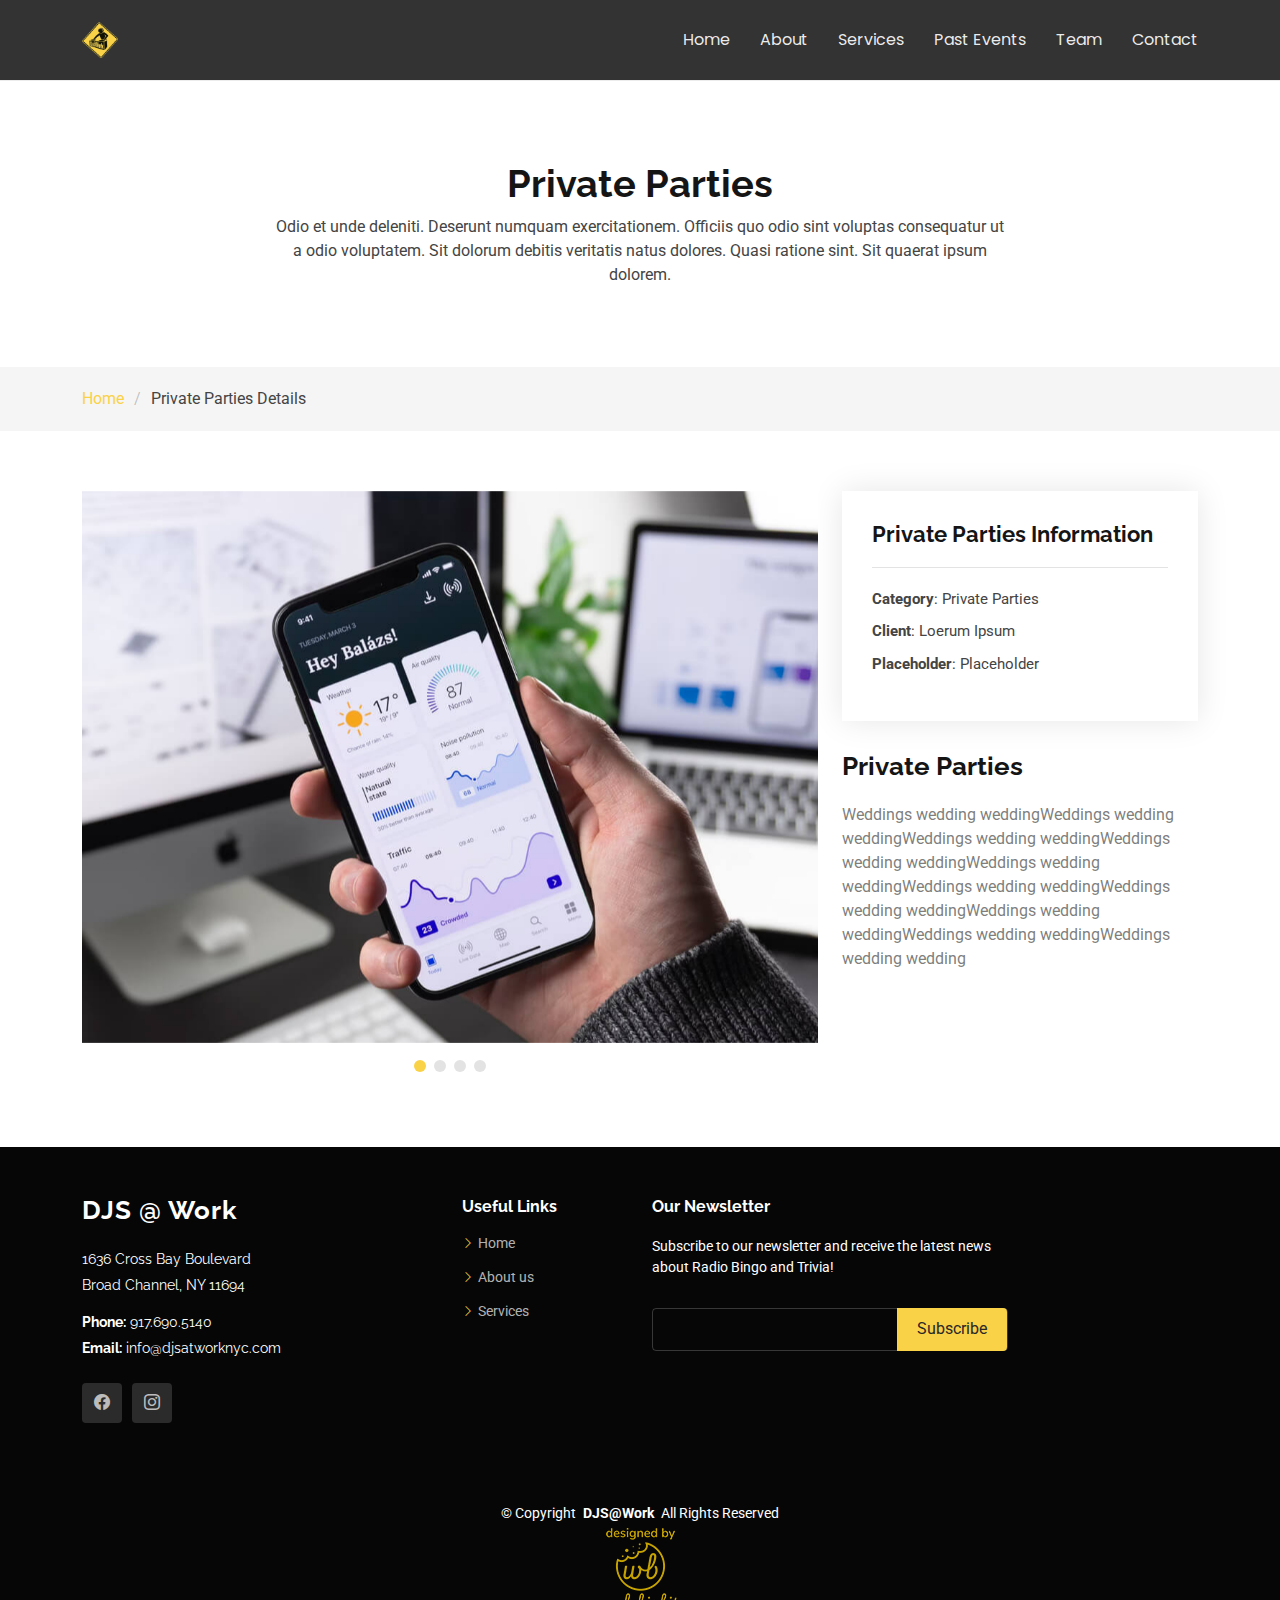
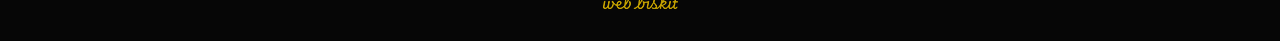
<file: privateparty-details.html>
<!DOCTYPE html>
<html lang="en">

<head>
  <meta charset="utf-8">
  <meta content="width=device-width, initial-scale=1.0" name="viewport">
  <title>DJS@Work - Private Parties</title>
  <meta name="description" content="">
  <meta name="keywords" content="">

  <!-- Favicons -->
  <link href="assets/img/DAWlogofavicon.png" rel="icon">
  <link href="assets/img/DAWlogofavicon.png" rel="apple-touch-icon">

  <!-- Fonts -->
  <link href="https://fonts.googleapis.com" rel="preconnect">
  <link href="https://fonts.gstatic.com" rel="preconnect" crossorigin>
  <link href="https://fonts.googleapis.com/css2?family=Roboto:ital,wght@0,100;0,300;0,400;0,500;0,700;0,900;1,100;1,300;1,400;1,500;1,700;1,900&family=Poppins:ital,wght@0,100;0,200;0,300;0,400;0,500;0,600;0,700;0,800;0,900;1,100;1,200;1,300;1,400;1,500;1,600;1,700;1,800;1,900&family=Raleway:ital,wght@0,100;0,200;0,300;0,400;0,500;0,600;0,700;0,800;0,900;1,100;1,200;1,300;1,400;1,500;1,600;1,700;1,800;1,900&display=swap" rel="stylesheet">

  <!-- Vendor CSS Files -->
  <link href="assets/vendor/bootstrap/css/bootstrap.min.css" rel="stylesheet">
  <link href="assets/vendor/bootstrap-icons/bootstrap-icons.css" rel="stylesheet">
  <link href="assets/vendor/aos/aos.css" rel="stylesheet">
  <link href="assets/vendor/swiper/swiper-bundle.min.css" rel="stylesheet">
  <link href="assets/vendor/glightbox/css/glightbox.min.css" rel="stylesheet">

  <!-- Main CSS File -->
  <link href="assets/css/main.css" rel="stylesheet">

  <!-- =======================================================
  * Template Name: Gp
  * Template URL: https://bootstrapmade.com/gp-free-multipurpose-html-bootstrap-template/
  * Updated: Aug 15 2024 with Bootstrap v5.3.3
  * Author: BootstrapMade.com
  * License: https://bootstrapmade.com/license/
  ======================================================== -->
</head>

<body class="portfolio-details-page">

  <header id="header" class="header d-flex align-items-center position-relative">
    <div class="container-fluid container-xl position-relative d-flex align-items-center justify-content-between">

      <a href="index.html" class="logo d-flex align-items-center me-auto me-lg-0">
        <!-- Uncomment the line below if you also wish to use an image logo -->
        <img src="assets/img/DAWlogo200.png" alt="">
        <!-- <img src="assets/img/logo.png" alt=""> -->
        <!-- <h1 class="sitename">GP</h1>
        <span>.</span> -->
      </a>

      <nav id="navmenu" class="navmenu">
        <ul>
          <li><a href="index.html">Home<br></a></li>
          <li><a href="index.html#about">About</a></li>
          <li><a href="index.html#services">Services</a></li>
          <li><a href="index.html#past-events">Past Events</a></li>
          <li><a href="index.html#team">Team</a></li>
          <!-- <li class="dropdown"><a href="#"><span>Dropdown</span> <i class="bi bi-chevron-down toggle-dropdown"></i></a>
            <ul>
              <li><a href="#">Dropdown 1</a></li>
              <li class="dropdown"><a href="#"><span>Deep Dropdown</span> <i class="bi bi-chevron-down toggle-dropdown"></i></a>
                <ul>
                  <li><a href="#">Deep Dropdown 1</a></li>
                  <li><a href="#">Deep Dropdown 2</a></li>
                  <li><a href="#">Deep Dropdown 3</a></li>
                  <li><a href="#">Deep Dropdown 4</a></li>
                  <li><a href="#">Deep Dropdown 5</a></li>
                </ul>
              </li>
              <li><a href="#">Dropdown 2</a></li>
              <li><a href="#">Dropdown 3</a></li>
              <li><a href="#">Dropdown 4</a></li>
            </ul>
          </li> -->
          <li><a href="index.html#contact">Contact</a></li>
        </ul>
        <i class="mobile-nav-toggle d-xl-none bi bi-list"></i>
      </nav>

      <!-- <a class="btn-getstarted" href="index.html#about">Get Started</a> -->

    </div>
  </header>

  <main class="main">

    <!-- Page Title -->
    <div class="page-title" data-aos="fade">
      <div class="heading">
        <div class="container">
          <div class="row d-flex justify-content-center text-center">
            <div class="col-lg-8">
              <h1>Private Parties</h1>
              <p class="mb-0">Odio et unde deleniti. Deserunt numquam exercitationem. Officiis quo odio sint voluptas consequatur ut a odio voluptatem. Sit dolorum debitis veritatis natus dolores. Quasi ratione sint. Sit quaerat ipsum dolorem.</p>
            </div>
          </div>
        </div>
      </div>
      <nav class="breadcrumbs">
        <div class="container">
          <ol>
            <li><a href="index.html">Home</a></li>
            <li class="current">Private Parties Details</li>
          </ol>
        </div>
      </nav>
    </div><!-- End Page Title -->

    <!-- Portfolio Details Section -->
    <section id="portfolio-details" class="portfolio-details section">

      <div class="container" data-aos="fade-up" data-aos-delay="100">

        <div class="row gy-4">

          <div class="col-lg-8">
            <div class="portfolio-details-slider swiper init-swiper">

              <script type="application/json" class="swiper-config">
                {
                  "loop": true,
                  "speed": 600,
                  "autoplay": {
                    "delay": 5000
                  },
                  "slidesPerView": "auto",
                  "pagination": {
                    "el": ".swiper-pagination",
                    "type": "bullets",
                    "clickable": true
                  }
                }
              </script>

              <div class="swiper-wrapper align-items-center">

                <div class="swiper-slide">
                  <img src="assets/img/portfolio/app-1.jpg" alt="">
                </div>

                <div class="swiper-slide">
                  <img src="assets/img/portfolio/product-1.jpg" alt="">
                </div>

                <div class="swiper-slide">
                  <img src="assets/img/portfolio/branding-1.jpg" alt="">
                </div>

                <div class="swiper-slide">
                  <img src="assets/img/portfolio/books-1.jpg" alt="">
                </div>

              </div>
              <div class="swiper-pagination"></div>
            </div>
          </div>

          <div class="col-lg-4">
            <div class="portfolio-info" data-aos="fade-up" data-aos-delay="200">
              <h3>Private Parties Information</h3>
              <ul>
                <li><strong>Category</strong>: Private Parties</li>
                <li><strong>Client</strong>: Loerum Ipsum</li>
                <li><strong>Placeholder</strong>: Placeholder</li>
                <!-- <li><strong>Project URL</strong>: <a href="#">www.example.com</a></li> -->
              </ul>
            </div>
            <div class="portfolio-description" data-aos="fade-up" data-aos-delay="300">
              <h2>Private Parties</h2>
              <p>
                Weddings wedding weddingWeddings wedding weddingWeddings wedding weddingWeddings wedding weddingWeddings wedding weddingWeddings wedding weddingWeddings wedding weddingWeddings wedding weddingWeddings wedding weddingWeddings wedding wedding
              </p>
            </div>
          </div>

        </div>

      </div>

    </section><!-- /Portfolio Details Section -->

  </main>

  <footer id="footer" class="footer dark-background">

    <div class="footer-top">
      <div class="container">
        <div class="row gy-4">
          <div class="col-lg-4 col-md-6 footer-about">
            <a href="index.html" class="logo d-flex align-items-center">
              <span class="sitename">DJS @ Work</span>
            </a>
            <div class="footer-contact pt-3">
              <p>1636 Cross Bay Boulevard</p>
              <p>Broad Channel, NY 11694</p>
              <p class="mt-3"><strong>Phone:</strong> <span>917.690.5140</span></p>
              <p><strong>Email:</strong> <span>info@djsatworknyc.com</span></p>
            </div>
            <div class="social-links d-flex mt-4">
              <!-- <a href=""><i class="bi bi-twitter-x"></i></a> -->
              <a href="https://www.facebook.com/djsatworknyc"><i class="bi bi-facebook"></i></a>
              <a href="https://www.instagram.com/djsatworknyc/?hl=en"><i class="bi bi-instagram"></i></a>
              <!-- <a href=""><i class="bi bi-linkedin"></i></a> -->
            </div>
          </div>

          <div class="col-lg-2 col-md-3 footer-links">
            <h4>Useful Links</h4>
            <ul>
              <li><i class="bi bi-chevron-right"></i> <a href="#"> Home</a></li>
              <li><i class="bi bi-chevron-right"></i> <a href="#"> About us</a></li>
              <li><i class="bi bi-chevron-right"></i> <a href="#"> Services</a></li>
              <!-- <li><i class="bi bi-chevron-right"></i> <a href="#"> Terms of service</a></li>
              <li><i class="bi bi-chevron-right"></i> <a href="#"> Privacy policy</a></li> -->
            </ul>
          </div>

          <!-- <div class="col-lg-2 col-md-3 footer-links">
            <h4>Our Services</h4>
            <ul>
              <li><i class="bi bi-chevron-right"></i> <a href="#"> Web Design</a></li>
              <li><i class="bi bi-chevron-right"></i> <a href="#"> Web Development</a></li>
              <li><i class="bi bi-chevron-right"></i> <a href="#"> Product Management</a></li>
              <li><i class="bi bi-chevron-right"></i> <a href="#"> Marketing</a></li>
              <li><i class="bi bi-chevron-right"></i> <a href="#"> Graphic Design</a></li>
            </ul>
          </div> -->

          <div class="col-lg-4 col-md-12 footer-newsletter">
            <h4>Our Newsletter</h4>
            <p>Subscribe to our newsletter and receive the latest news about Radio Bingo and Trivia!</p>
            <form action="forms/newsletter.php" method="post" class="php-email-form">
              <div class="newsletter-form"><input type="email" name="email"><input type="submit" value="Subscribe"></div>
              <div class="loading">Loading</div>
              <div class="error-message"></div>
              <div class="sent-message">Your subscription request has been sent. Thank you!</div>
            </form>
          </div>

        </div>
      </div>
    </div>

    <div class="copyright">
      <div class="container text-center">
        <p>© <span>Copyright</span> <strong class="px-1 sitename">DJS@Work</strong> <span>All Rights Reserved</span></p>
        <a href="http://www.webbiskit.com">
          <img src="assets/img/designedByBadge.png" alt="web biskit badge">
      </div>
    </div>

  </footer>

  <!-- Scroll Top -->
  <a href="#" id="scroll-top" class="scroll-top d-flex align-items-center justify-content-center"><i class="bi bi-arrow-up-short"></i></a>

  <!-- Preloader -->
  <div id="preloader"></div>

  <!-- Vendor JS Files -->
  <script src="assets/vendor/bootstrap/js/bootstrap.bundle.min.js"></script>
  <script src="assets/vendor/php-email-form/validate.js"></script>
  <script src="assets/vendor/aos/aos.js"></script>
  <script src="assets/vendor/swiper/swiper-bundle.min.js"></script>
  <script src="assets/vendor/glightbox/js/glightbox.min.js"></script>
  <script src="assets/vendor/imagesloaded/imagesloaded.pkgd.min.js"></script>
  <script src="assets/vendor/isotope-layout/isotope.pkgd.min.js"></script>
  <script src="assets/vendor/purecounter/purecounter_vanilla.js"></script>

  <!-- Main JS File -->
  <script src="assets/js/main.js"></script>

</body>

</html>
</file>
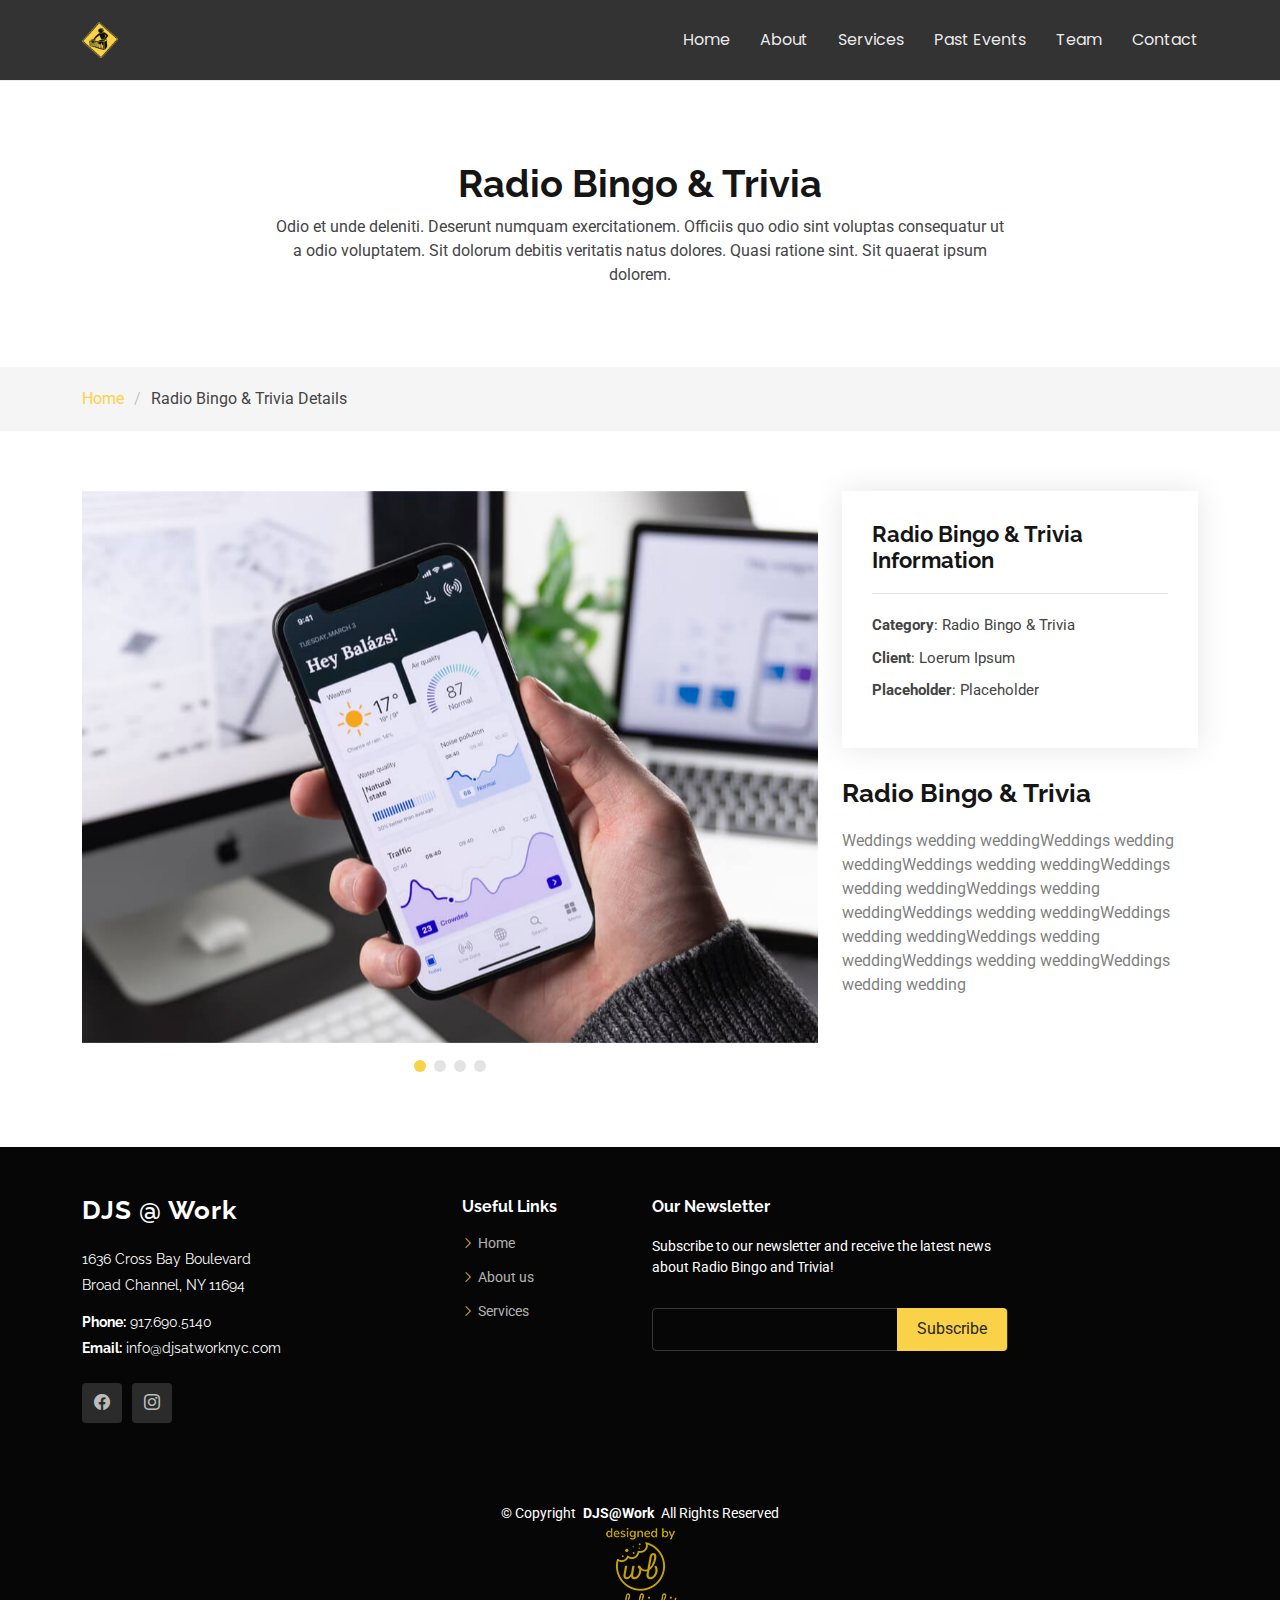
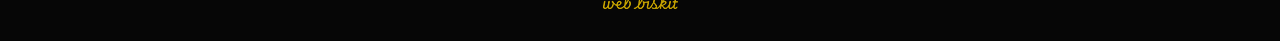
<file: radiobingotrivia-details.html>
<!DOCTYPE html>
<html lang="en">

<head>
  <meta charset="utf-8">
  <meta content="width=device-width, initial-scale=1.0" name="viewport">
  <title>DJS@Work - Radio Bingo & Trivia</title>
  <meta name="description" content="">
  <meta name="keywords" content="">

  <!-- Favicons -->
  <link href="assets/img/DAWlogofavicon.png" rel="icon">
  <link href="assets/img/DAWlogofavicon.png" rel="apple-touch-icon">

  <!-- Fonts -->
  <link href="https://fonts.googleapis.com" rel="preconnect">
  <link href="https://fonts.gstatic.com" rel="preconnect" crossorigin>
  <link href="https://fonts.googleapis.com/css2?family=Roboto:ital,wght@0,100;0,300;0,400;0,500;0,700;0,900;1,100;1,300;1,400;1,500;1,700;1,900&family=Poppins:ital,wght@0,100;0,200;0,300;0,400;0,500;0,600;0,700;0,800;0,900;1,100;1,200;1,300;1,400;1,500;1,600;1,700;1,800;1,900&family=Raleway:ital,wght@0,100;0,200;0,300;0,400;0,500;0,600;0,700;0,800;0,900;1,100;1,200;1,300;1,400;1,500;1,600;1,700;1,800;1,900&display=swap" rel="stylesheet">

  <!-- Vendor CSS Files -->
  <link href="assets/vendor/bootstrap/css/bootstrap.min.css" rel="stylesheet">
  <link href="assets/vendor/bootstrap-icons/bootstrap-icons.css" rel="stylesheet">
  <link href="assets/vendor/aos/aos.css" rel="stylesheet">
  <link href="assets/vendor/swiper/swiper-bundle.min.css" rel="stylesheet">
  <link href="assets/vendor/glightbox/css/glightbox.min.css" rel="stylesheet">

  <!-- Main CSS File -->
  <link href="assets/css/main.css" rel="stylesheet">

  <!-- =======================================================
  * Template Name: Gp
  * Template URL: https://bootstrapmade.com/gp-free-multipurpose-html-bootstrap-template/
  * Updated: Aug 15 2024 with Bootstrap v5.3.3
  * Author: BootstrapMade.com
  * License: https://bootstrapmade.com/license/
  ======================================================== -->
</head>

<body class="portfolio-details-page">

  <header id="header" class="header d-flex align-items-center position-relative">
    <div class="container-fluid container-xl position-relative d-flex align-items-center justify-content-between">

      <a href="index.html" class="logo d-flex align-items-center me-auto me-lg-0">
        <!-- Uncomment the line below if you also wish to use an image logo -->
        <img src="assets/img/DAWlogo200.png" alt="">
        <!-- <img src="assets/img/logo.png" alt=""> -->
        <!-- <h1 class="sitename">GP</h1>
        <span>.</span> -->
      </a>

      <nav id="navmenu" class="navmenu">
        <ul>
          <li><a href="index.html">Home<br></a></li>
          <li><a href="index.html#about">About</a></li>
          <li><a href="index.html#services">Services</a></li>
          <li><a href="index.html#past-events">Past Events</a></li>
          <li><a href="index.html#team">Team</a></li>
          <!-- <li class="dropdown"><a href="#"><span>Dropdown</span> <i class="bi bi-chevron-down toggle-dropdown"></i></a>
            <ul>
              <li><a href="#">Dropdown 1</a></li>
              <li class="dropdown"><a href="#"><span>Deep Dropdown</span> <i class="bi bi-chevron-down toggle-dropdown"></i></a>
                <ul>
                  <li><a href="#">Deep Dropdown 1</a></li>
                  <li><a href="#">Deep Dropdown 2</a></li>
                  <li><a href="#">Deep Dropdown 3</a></li>
                  <li><a href="#">Deep Dropdown 4</a></li>
                  <li><a href="#">Deep Dropdown 5</a></li>
                </ul>
              </li>
              <li><a href="#">Dropdown 2</a></li>
              <li><a href="#">Dropdown 3</a></li>
              <li><a href="#">Dropdown 4</a></li>
            </ul>
          </li> -->
          <li><a href="index.html#contact">Contact</a></li>
        </ul>
        <i class="mobile-nav-toggle d-xl-none bi bi-list"></i>
      </nav>

      <!-- <a class="btn-getstarted" href="index.html#about">Get Started</a> -->

    </div>
  </header>

  <main class="main">

    <!-- Page Title -->
    <div class="page-title" data-aos="fade">
      <div class="heading">
        <div class="container">
          <div class="row d-flex justify-content-center text-center">
            <div class="col-lg-8">
              <h1>Radio Bingo & Trivia</h1>
              <p class="mb-0">Odio et unde deleniti. Deserunt numquam exercitationem. Officiis quo odio sint voluptas consequatur ut a odio voluptatem. Sit dolorum debitis veritatis natus dolores. Quasi ratione sint. Sit quaerat ipsum dolorem.</p>
            </div>
          </div>
        </div>
      </div>
      <nav class="breadcrumbs">
        <div class="container">
          <ol>
            <li><a href="index.html">Home</a></li>
            <li class="current">Radio Bingo & Trivia Details
        </div>
      </nav>
    </div><!-- End Page Title -->

    <!-- Portfolio Details Section -->
    <section id="portfolio-details" class="portfolio-details section">

      <div class="container" data-aos="fade-up" data-aos-delay="100">

        <div class="row gy-4">

          <div class="col-lg-8">
            <div class="portfolio-details-slider swiper init-swiper">

              <script type="application/json" class="swiper-config">
                {
                  "loop": true,
                  "speed": 600,
                  "autoplay": {
                    "delay": 5000
                  },
                  "slidesPerView": "auto",
                  "pagination": {
                    "el": ".swiper-pagination",
                    "type": "bullets",
                    "clickable": true
                  }
                }
              </script>

              <div class="swiper-wrapper align-items-center">

                <div class="swiper-slide">
                  <img src="assets/img/portfolio/app-1.jpg" alt="">
                </div>

                <div class="swiper-slide">
                  <img src="assets/img/portfolio/product-1.jpg" alt="">
                </div>

                <div class="swiper-slide">
                  <img src="assets/img/portfolio/branding-1.jpg" alt="">
                </div>

                <div class="swiper-slide">
                  <img src="assets/img/portfolio/books-1.jpg" alt="">
                </div>

              </div>
              <div class="swiper-pagination"></div>
            </div>
          </div>

          <div class="col-lg-4">
            <div class="portfolio-info" data-aos="fade-up" data-aos-delay="200">
              <h3>Radio Bingo & Trivia Information</h3>
              <ul>
                <li><strong>Category</strong>: Radio Bingo & Trivia</li>
                <li><strong>Client</strong>: Loerum Ipsum</li>
                <li><strong>Placeholder</strong>: Placeholder</li>
                <!-- <li><strong>Project URL</strong>: <a href="#">www.example.com</a></li> -->
              </ul>
            </div>
            <div class="portfolio-description" data-aos="fade-up" data-aos-delay="300">
              <h2>Radio Bingo & Trivia</h2>
              <p>
                Weddings wedding weddingWeddings wedding weddingWeddings wedding weddingWeddings wedding weddingWeddings wedding weddingWeddings wedding weddingWeddings wedding weddingWeddings wedding weddingWeddings wedding weddingWeddings wedding wedding
              </p>
            </div>
          </div>

        </div>

      </div>

    </section><!-- /Portfolio Details Section -->

  </main>

  <footer id="footer" class="footer dark-background">

    <div class="footer-top">
      <div class="container">
        <div class="row gy-4">
          <div class="col-lg-4 col-md-6 footer-about">
            <a href="index.html" class="logo d-flex align-items-center">
              <span class="sitename">DJS @ Work</span>
            </a>
            <div class="footer-contact pt-3">
              <p>1636 Cross Bay Boulevard</p>
              <p>Broad Channel, NY 11694</p>
              <p class="mt-3"><strong>Phone:</strong> <span>917.690.5140</span></p>
              <p><strong>Email:</strong> <span>info@djsatworknyc.com</span></p>
            </div>
            <div class="social-links d-flex mt-4">
              <!-- <a href=""><i class="bi bi-twitter-x"></i></a> -->
              <a href="https://www.facebook.com/djsatworknyc"><i class="bi bi-facebook"></i></a>
              <a href="https://www.instagram.com/djsatworknyc/?hl=en"><i class="bi bi-instagram"></i></a>
              <!-- <a href=""><i class="bi bi-linkedin"></i></a> -->
            </div>
          </div>

          <div class="col-lg-2 col-md-3 footer-links">
            <h4>Useful Links</h4>
            <ul>
              <li><i class="bi bi-chevron-right"></i> <a href="#"> Home</a></li>
              <li><i class="bi bi-chevron-right"></i> <a href="#"> About us</a></li>
              <li><i class="bi bi-chevron-right"></i> <a href="#"> Services</a></li>
              <!-- <li><i class="bi bi-chevron-right"></i> <a href="#"> Terms of service</a></li>
              <li><i class="bi bi-chevron-right"></i> <a href="#"> Privacy policy</a></li> -->
            </ul>
          </div>

          <!-- <div class="col-lg-2 col-md-3 footer-links">
            <h4>Our Services</h4>
            <ul>
              <li><i class="bi bi-chevron-right"></i> <a href="#"> Web Design</a></li>
              <li><i class="bi bi-chevron-right"></i> <a href="#"> Web Development</a></li>
              <li><i class="bi bi-chevron-right"></i> <a href="#"> Product Management</a></li>
              <li><i class="bi bi-chevron-right"></i> <a href="#"> Marketing</a></li>
              <li><i class="bi bi-chevron-right"></i> <a href="#"> Graphic Design</a></li>
            </ul>
          </div> -->

          <div class="col-lg-4 col-md-12 footer-newsletter">
            <h4>Our Newsletter</h4>
            <p>Subscribe to our newsletter and receive the latest news about Radio Bingo and Trivia!</p>
            <form action="forms/newsletter.php" method="post" class="php-email-form">
              <div class="newsletter-form"><input type="email" name="email"><input type="submit" value="Subscribe"></div>
              <div class="loading">Loading</div>
              <div class="error-message"></div>
              <div class="sent-message">Your subscription request has been sent. Thank you!</div>
            </form>
          </div>

        </div>
      </div>
    </div>

    <div class="copyright">
      <div class="container text-center">
        <p>© <span>Copyright</span> <strong class="px-1 sitename">DJS@Work</strong> <span>All Rights Reserved</span></p>
        <a href="http://www.webbiskit.com">
          <img src="assets/img/designedByBadge.png" alt="web biskit badge">
      </div>
    </div>

  </footer>

  <!-- Scroll Top -->
  <a href="#" id="scroll-top" class="scroll-top d-flex align-items-center justify-content-center"><i class="bi bi-arrow-up-short"></i></a>

  <!-- Preloader -->
  <div id="preloader"></div>

  <!-- Vendor JS Files -->
  <script src="assets/vendor/bootstrap/js/bootstrap.bundle.min.js"></script>
  <script src="assets/vendor/php-email-form/validate.js"></script>
  <script src="assets/vendor/aos/aos.js"></script>
  <script src="assets/vendor/swiper/swiper-bundle.min.js"></script>
  <script src="assets/vendor/glightbox/js/glightbox.min.js"></script>
  <script src="assets/vendor/imagesloaded/imagesloaded.pkgd.min.js"></script>
  <script src="assets/vendor/isotope-layout/isotope.pkgd.min.js"></script>
  <script src="assets/vendor/purecounter/purecounter_vanilla.js"></script>

  <!-- Main JS File -->
  <script src="assets/js/main.js"></script>

</body>

</html>
</file>
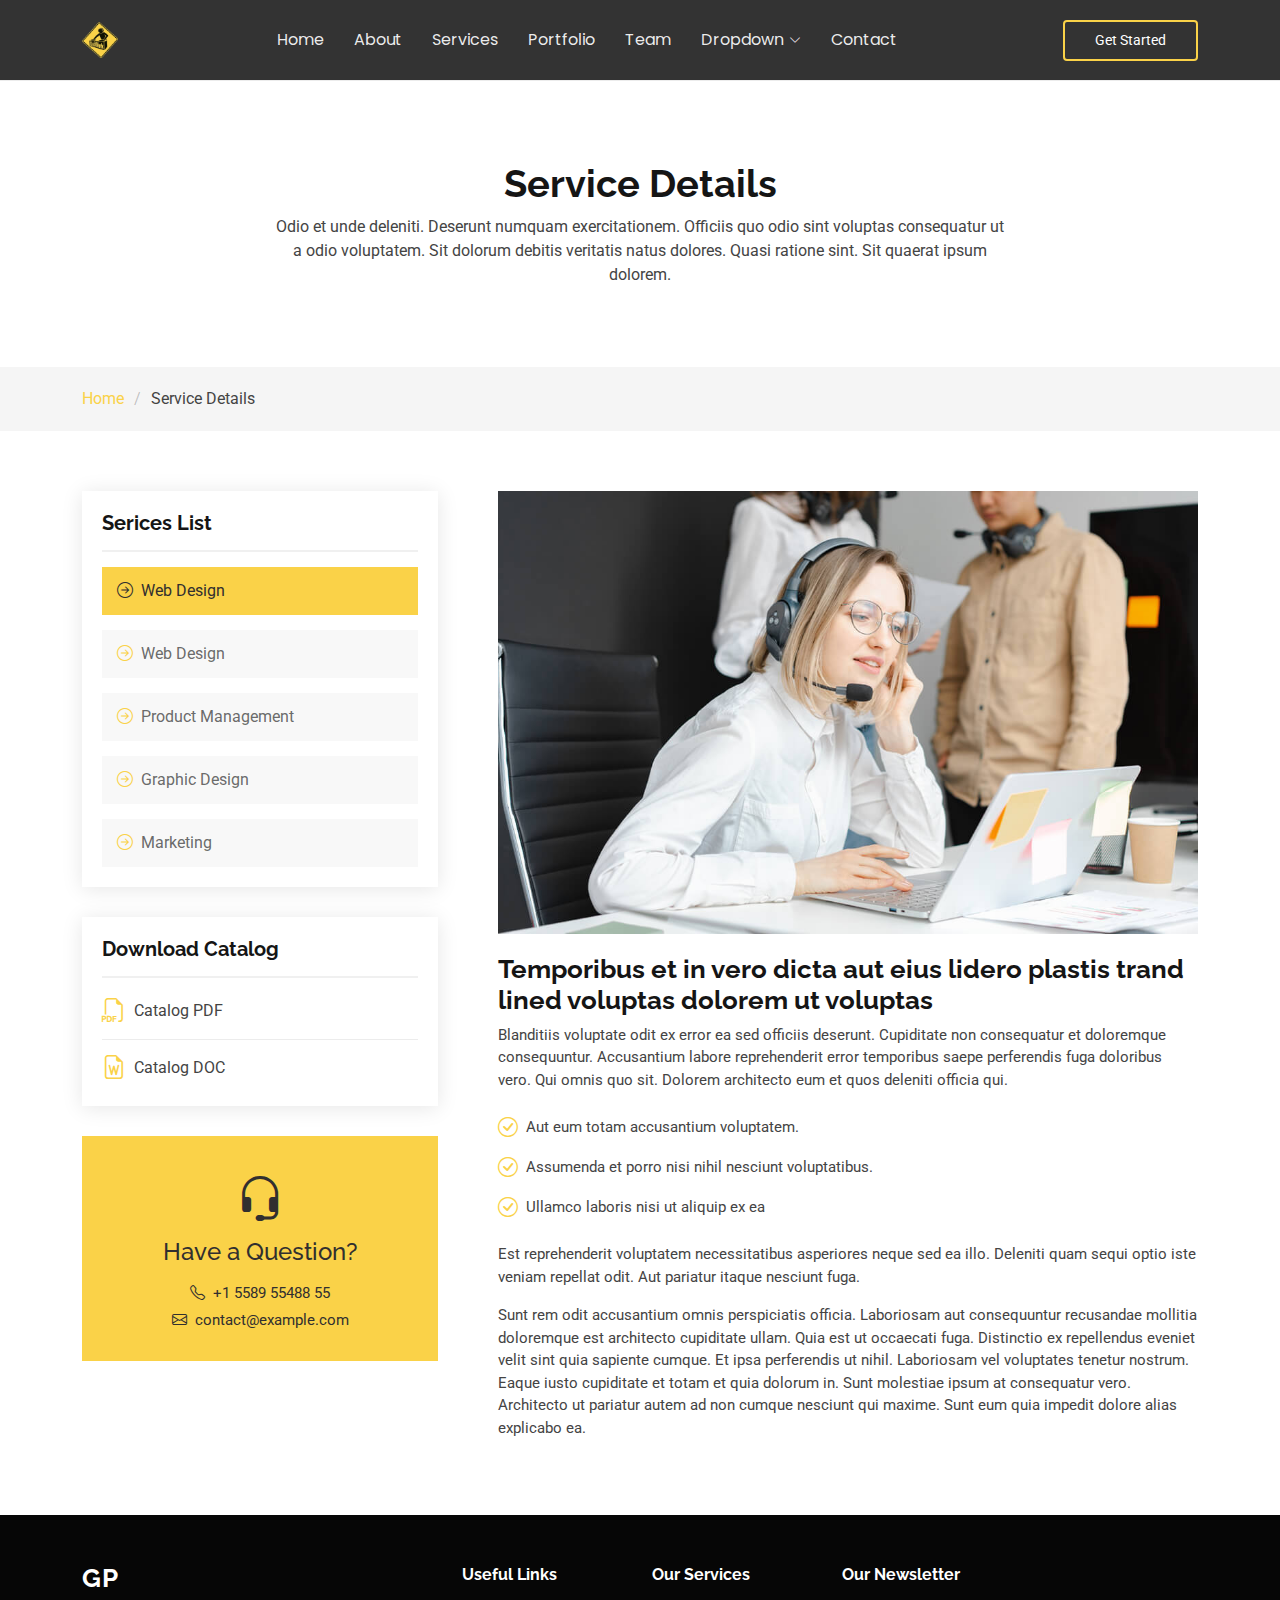
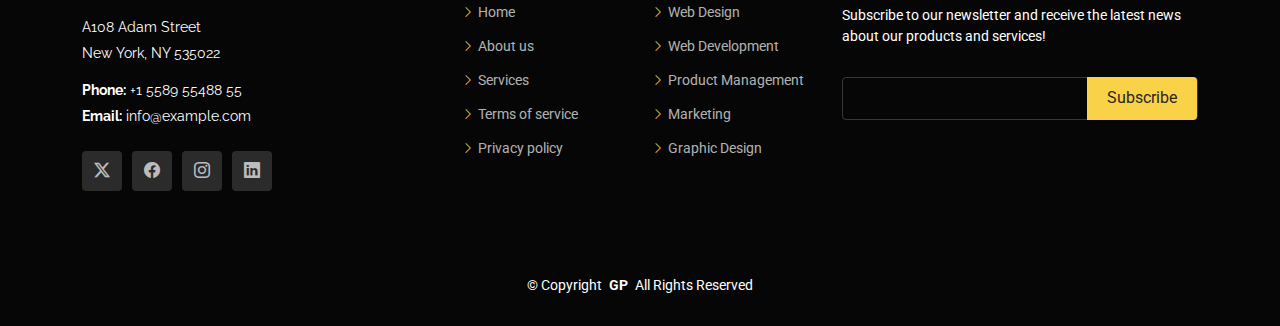
<file: service-details.html>
<!DOCTYPE html>
<html lang="en">

<head>
  <meta charset="utf-8">
  <meta content="width=device-width, initial-scale=1.0" name="viewport">
  <title>Service Details - Gp Bootstrap Template</title>
  <meta name="description" content="">
  <meta name="keywords" content="">

  <!-- Favicons -->
  <link href="assets/img/favicon.png" rel="icon">
  <link href="assets/img/apple-touch-icon.png" rel="apple-touch-icon">

  <!-- Fonts -->
  <link href="https://fonts.googleapis.com" rel="preconnect">
  <link href="https://fonts.gstatic.com" rel="preconnect" crossorigin>
  <link href="https://fonts.googleapis.com/css2?family=Roboto:ital,wght@0,100;0,300;0,400;0,500;0,700;0,900;1,100;1,300;1,400;1,500;1,700;1,900&family=Poppins:ital,wght@0,100;0,200;0,300;0,400;0,500;0,600;0,700;0,800;0,900;1,100;1,200;1,300;1,400;1,500;1,600;1,700;1,800;1,900&family=Raleway:ital,wght@0,100;0,200;0,300;0,400;0,500;0,600;0,700;0,800;0,900;1,100;1,200;1,300;1,400;1,500;1,600;1,700;1,800;1,900&display=swap" rel="stylesheet">

  <!-- Vendor CSS Files -->
  <link href="assets/vendor/bootstrap/css/bootstrap.min.css" rel="stylesheet">
  <link href="assets/vendor/bootstrap-icons/bootstrap-icons.css" rel="stylesheet">
  <link href="assets/vendor/aos/aos.css" rel="stylesheet">
  <link href="assets/vendor/swiper/swiper-bundle.min.css" rel="stylesheet">
  <link href="assets/vendor/glightbox/css/glightbox.min.css" rel="stylesheet">

  <!-- Main CSS File -->
  <link href="assets/css/main.css" rel="stylesheet">

  <!-- =======================================================
  * Template Name: Gp
  * Template URL: https://bootstrapmade.com/gp-free-multipurpose-html-bootstrap-template/
  * Updated: Aug 15 2024 with Bootstrap v5.3.3
  * Author: BootstrapMade.com
  * License: https://bootstrapmade.com/license/
  ======================================================== -->
</head>

<body class="service-details-page">

  <header id="header" class="header d-flex align-items-center position-relative">
    <div class="container-fluid container-xl position-relative d-flex align-items-center justify-content-between">

      <a href="index.html" class="logo d-flex align-items-center me-auto me-lg-0">
        <!-- Uncomment the line below if you also wish to use an image logo -->
        <img src="assets/img/DAWlogo200.png" alt="">
        <!-- <h1 class="sitename">GP</h1>
        <span>.</span> -->
      </a>

      <nav id="navmenu" class="navmenu">
        <ul>
          <li><a href="#hero">Home<br></a></li>
          <li><a href="#about">About</a></li>
          <li><a href="#services">Services</a></li>
          <li><a href="#portfolio">Portfolio</a></li>
          <li><a href="#team">Team</a></li>
          <li class="dropdown"><a href="#"><span>Dropdown</span> <i class="bi bi-chevron-down toggle-dropdown"></i></a>
            <ul>
              <li><a href="#">Dropdown 1</a></li>
              <li class="dropdown"><a href="#"><span>Deep Dropdown</span> <i class="bi bi-chevron-down toggle-dropdown"></i></a>
                <ul>
                  <li><a href="#">Deep Dropdown 1</a></li>
                  <li><a href="#">Deep Dropdown 2</a></li>
                  <li><a href="#">Deep Dropdown 3</a></li>
                  <li><a href="#">Deep Dropdown 4</a></li>
                  <li><a href="#">Deep Dropdown 5</a></li>
                </ul>
              </li>
              <li><a href="#">Dropdown 2</a></li>
              <li><a href="#">Dropdown 3</a></li>
              <li><a href="#">Dropdown 4</a></li>
            </ul>
          </li>
          <li><a href="#contact">Contact</a></li>
        </ul>
        <i class="mobile-nav-toggle d-xl-none bi bi-list"></i>
      </nav>

      <a class="btn-getstarted" href="index.html#about">Get Started</a>

    </div>
  </header>

  <main class="main">

    <!-- Page Title -->
    <div class="page-title" data-aos="fade">
      <div class="heading">
        <div class="container">
          <div class="row d-flex justify-content-center text-center">
            <div class="col-lg-8">
              <h1>Service Details</h1>
              <p class="mb-0">Odio et unde deleniti. Deserunt numquam exercitationem. Officiis quo odio sint voluptas consequatur ut a odio voluptatem. Sit dolorum debitis veritatis natus dolores. Quasi ratione sint. Sit quaerat ipsum dolorem.</p>
            </div>
          </div>
        </div>
      </div>
      <nav class="breadcrumbs">
        <div class="container">
          <ol>
            <li><a href="index.html">Home</a></li>
            <li class="current">Service Details</li>
          </ol>
        </div>
      </nav>
    </div><!-- End Page Title -->

    <!-- Service Details Section -->
    <section id="service-details" class="service-details section">

      <div class="container">

        <div class="row gy-5">

          <div class="col-lg-4" data-aos="fade-up" data-aos-delay="100">

            <div class="service-box">
              <h4>Serices List</h4>
              <div class="services-list">
                <a href="#" class="active"><i class="bi bi-arrow-right-circle"></i><span>Web Design</span></a>
                <a href="#"><i class="bi bi-arrow-right-circle"></i><span>Web Design</span></a>
                <a href="#"><i class="bi bi-arrow-right-circle"></i><span>Product Management</span></a>
                <a href="#"><i class="bi bi-arrow-right-circle"></i><span>Graphic Design</span></a>
                <a href="#"><i class="bi bi-arrow-right-circle"></i><span>Marketing</span></a>
              </div>
            </div><!-- End Services List -->

            <div class="service-box">
              <h4>Download Catalog</h4>
              <div class="download-catalog">
                <a href="#"><i class="bi bi-filetype-pdf"></i><span>Catalog PDF</span></a>
                <a href="#"><i class="bi bi-file-earmark-word"></i><span>Catalog DOC</span></a>
              </div>
            </div><!-- End Services List -->

            <div class="help-box d-flex flex-column justify-content-center align-items-center">
              <i class="bi bi-headset help-icon"></i>
              <h4>Have a Question?</h4>
              <p class="d-flex align-items-center mt-2 mb-0"><i class="bi bi-telephone me-2"></i> <span>+1 5589 55488 55</span></p>
              <p class="d-flex align-items-center mt-1 mb-0"><i class="bi bi-envelope me-2"></i> <a href="mailto:contact@example.com">contact@example.com</a></p>
            </div>

          </div>

          <div class="col-lg-8 ps-lg-5" data-aos="fade-up" data-aos-delay="200">
            <img src="assets/img/services.jpg" alt="" class="img-fluid services-img">
            <h3>Temporibus et in vero dicta aut eius lidero plastis trand lined voluptas dolorem ut voluptas</h3>
            <p>
              Blanditiis voluptate odit ex error ea sed officiis deserunt. Cupiditate non consequatur et doloremque consequuntur. Accusantium labore reprehenderit error temporibus saepe perferendis fuga doloribus vero. Qui omnis quo sit. Dolorem architecto eum et quos deleniti officia qui.
            </p>
            <ul>
              <li><i class="bi bi-check-circle"></i> <span>Aut eum totam accusantium voluptatem.</span></li>
              <li><i class="bi bi-check-circle"></i> <span>Assumenda et porro nisi nihil nesciunt voluptatibus.</span></li>
              <li><i class="bi bi-check-circle"></i> <span>Ullamco laboris nisi ut aliquip ex ea</span></li>
            </ul>
            <p>
              Est reprehenderit voluptatem necessitatibus asperiores neque sed ea illo. Deleniti quam sequi optio iste veniam repellat odit. Aut pariatur itaque nesciunt fuga.
            </p>
            <p>
              Sunt rem odit accusantium omnis perspiciatis officia. Laboriosam aut consequuntur recusandae mollitia doloremque est architecto cupiditate ullam. Quia est ut occaecati fuga. Distinctio ex repellendus eveniet velit sint quia sapiente cumque. Et ipsa perferendis ut nihil. Laboriosam vel voluptates tenetur nostrum. Eaque iusto cupiditate et totam et quia dolorum in. Sunt molestiae ipsum at consequatur vero. Architecto ut pariatur autem ad non cumque nesciunt qui maxime. Sunt eum quia impedit dolore alias explicabo ea.
            </p>
          </div>

        </div>

      </div>

    </section><!-- /Service Details Section -->

  </main>

  <footer id="footer" class="footer dark-background">

    <div class="footer-top">
      <div class="container">
        <div class="row gy-4">
          <div class="col-lg-4 col-md-6 footer-about">
            <a href="index.html" class="logo d-flex align-items-center">
              <span class="sitename">GP</span>
            </a>
            <div class="footer-contact pt-3">
              <p>A108 Adam Street</p>
              <p>New York, NY 535022</p>
              <p class="mt-3"><strong>Phone:</strong> <span>+1 5589 55488 55</span></p>
              <p><strong>Email:</strong> <span>info@example.com</span></p>
            </div>
            <div class="social-links d-flex mt-4">
              <a href=""><i class="bi bi-twitter-x"></i></a>
              <a href=""><i class="bi bi-facebook"></i></a>
              <a href=""><i class="bi bi-instagram"></i></a>
              <a href=""><i class="bi bi-linkedin"></i></a>
            </div>
          </div>

          <div class="col-lg-2 col-md-3 footer-links">
            <h4>Useful Links</h4>
            <ul>
              <li><i class="bi bi-chevron-right"></i> <a href="#"> Home</a></li>
              <li><i class="bi bi-chevron-right"></i> <a href="#"> About us</a></li>
              <li><i class="bi bi-chevron-right"></i> <a href="#"> Services</a></li>
              <li><i class="bi bi-chevron-right"></i> <a href="#"> Terms of service</a></li>
              <li><i class="bi bi-chevron-right"></i> <a href="#"> Privacy policy</a></li>
            </ul>
          </div>

          <div class="col-lg-2 col-md-3 footer-links">
            <h4>Our Services</h4>
            <ul>
              <li><i class="bi bi-chevron-right"></i> <a href="#"> Web Design</a></li>
              <li><i class="bi bi-chevron-right"></i> <a href="#"> Web Development</a></li>
              <li><i class="bi bi-chevron-right"></i> <a href="#"> Product Management</a></li>
              <li><i class="bi bi-chevron-right"></i> <a href="#"> Marketing</a></li>
              <li><i class="bi bi-chevron-right"></i> <a href="#"> Graphic Design</a></li>
            </ul>
          </div>

          <div class="col-lg-4 col-md-12 footer-newsletter">
            <h4>Our Newsletter</h4>
            <p>Subscribe to our newsletter and receive the latest news about our products and services!</p>
            <form action="forms/newsletter.php" method="post" class="php-email-form">
              <div class="newsletter-form"><input type="email" name="email"><input type="submit" value="Subscribe"></div>
              <div class="loading">Loading</div>
              <div class="error-message"></div>
              <div class="sent-message">Your subscription request has been sent. Thank you!</div>
            </form>
          </div>

        </div>
      </div>
    </div>

    <div class="copyright">
      <div class="container text-center">
        <p>© <span>Copyright</span> <strong class="px-1 sitename">GP</strong> <span>All Rights Reserved</span></p>
      </div>
    </div>

  </footer>

  <!-- Scroll Top -->
  <a href="#" id="scroll-top" class="scroll-top d-flex align-items-center justify-content-center"><i class="bi bi-arrow-up-short"></i></a>

  <!-- Preloader -->
  <div id="preloader"></div>

  <!-- Vendor JS Files -->
  <script src="assets/vendor/bootstrap/js/bootstrap.bundle.min.js"></script>
  <script src="assets/vendor/php-email-form/validate.js"></script>
  <script src="assets/vendor/aos/aos.js"></script>
  <script src="assets/vendor/swiper/swiper-bundle.min.js"></script>
  <script src="assets/vendor/glightbox/js/glightbox.min.js"></script>
  <script src="assets/vendor/imagesloaded/imagesloaded.pkgd.min.js"></script>
  <script src="assets/vendor/isotope-layout/isotope.pkgd.min.js"></script>
  <script src="assets/vendor/purecounter/purecounter_vanilla.js"></script>

  <!-- Main JS File -->
  <script src="assets/js/main.js"></script>

</body>

</html>
</file>
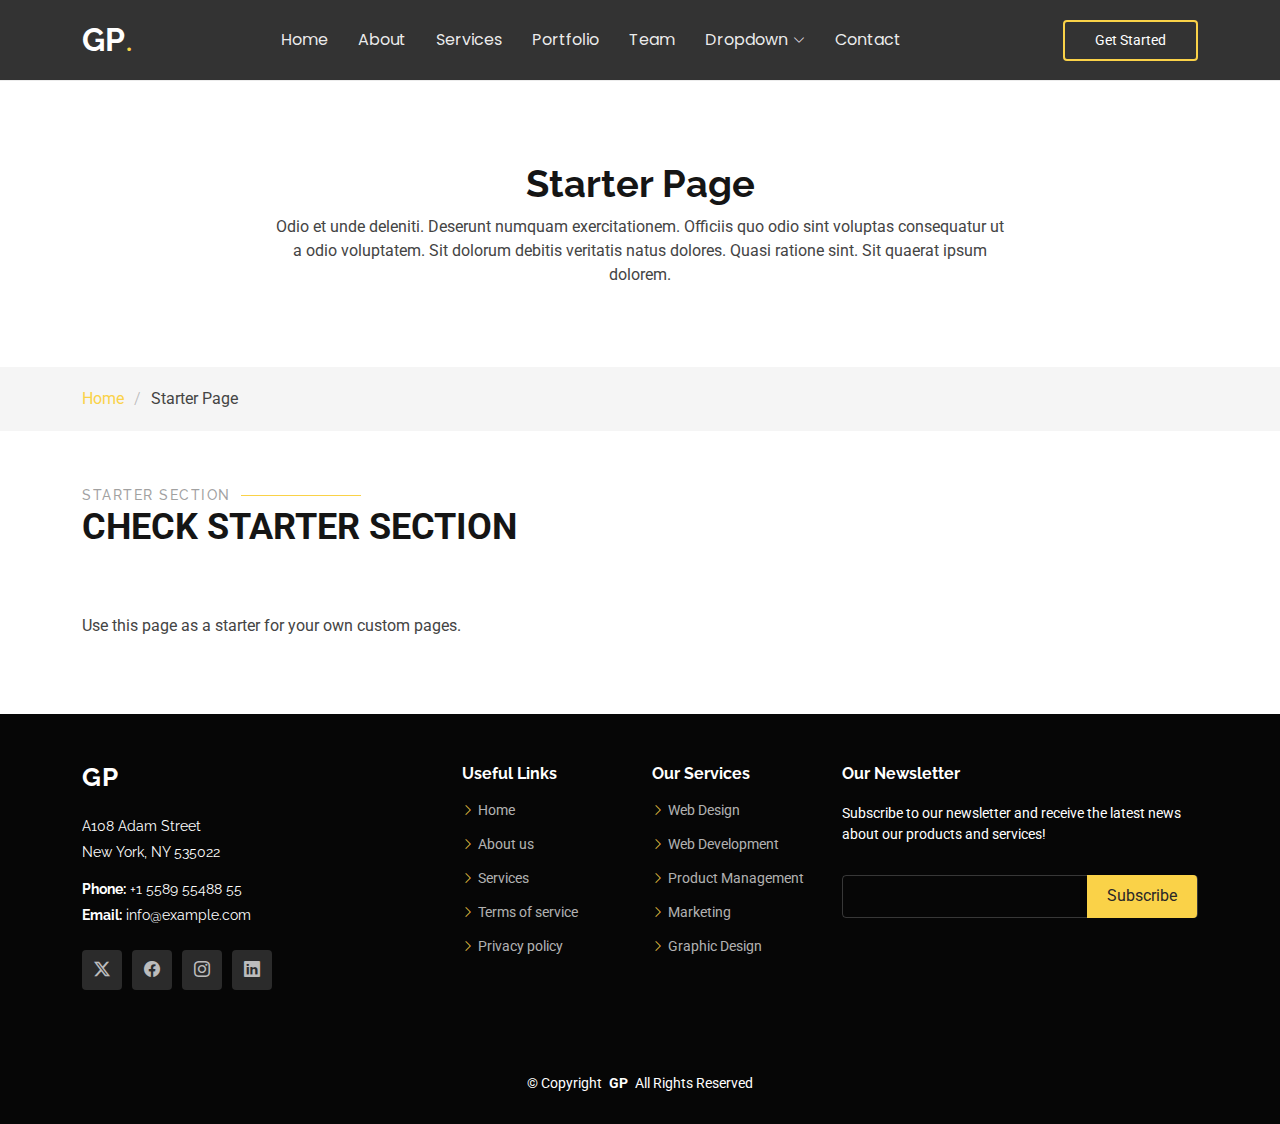
<file: starter-page.html>
<!DOCTYPE html>
<html lang="en">

<head>
  <meta charset="utf-8">
  <meta content="width=device-width, initial-scale=1.0" name="viewport">
  <title>Starter Page - Gp Bootstrap Template</title>
  <meta name="description" content="">
  <meta name="keywords" content="">

  <!-- Favicons -->
  <link href="assets/img/favicon.png" rel="icon">
  <link href="assets/img/apple-touch-icon.png" rel="apple-touch-icon">

  <!-- Fonts -->
  <link href="https://fonts.googleapis.com" rel="preconnect">
  <link href="https://fonts.gstatic.com" rel="preconnect" crossorigin>
  <link href="https://fonts.googleapis.com/css2?family=Roboto:ital,wght@0,100;0,300;0,400;0,500;0,700;0,900;1,100;1,300;1,400;1,500;1,700;1,900&family=Poppins:ital,wght@0,100;0,200;0,300;0,400;0,500;0,600;0,700;0,800;0,900;1,100;1,200;1,300;1,400;1,500;1,600;1,700;1,800;1,900&family=Raleway:ital,wght@0,100;0,200;0,300;0,400;0,500;0,600;0,700;0,800;0,900;1,100;1,200;1,300;1,400;1,500;1,600;1,700;1,800;1,900&display=swap" rel="stylesheet">

  <!-- Vendor CSS Files -->
  <link href="assets/vendor/bootstrap/css/bootstrap.min.css" rel="stylesheet">
  <link href="assets/vendor/bootstrap-icons/bootstrap-icons.css" rel="stylesheet">
  <link href="assets/vendor/aos/aos.css" rel="stylesheet">
  <link href="assets/vendor/swiper/swiper-bundle.min.css" rel="stylesheet">
  <link href="assets/vendor/glightbox/css/glightbox.min.css" rel="stylesheet">

  <!-- Main CSS File -->
  <link href="assets/css/main.css" rel="stylesheet">

  <!-- =======================================================
  * Template Name: Gp
  * Template URL: https://bootstrapmade.com/gp-free-multipurpose-html-bootstrap-template/
  * Updated: Aug 15 2024 with Bootstrap v5.3.3
  * Author: BootstrapMade.com
  * License: https://bootstrapmade.com/license/
  ======================================================== -->
</head>

<body class="starter-page-page">

  <header id="header" class="header d-flex align-items-center position-relative">
    <div class="container-fluid container-xl position-relative d-flex align-items-center justify-content-between">

      <a href="index.html" class="logo d-flex align-items-center me-auto me-lg-0">
        <!-- Uncomment the line below if you also wish to use an image logo -->
        <!-- <img src="assets/img/logo.png" alt=""> -->
        <h1 class="sitename">GP</h1>
        <span>.</span>
      </a>

      <nav id="navmenu" class="navmenu">
        <ul>
          <li><a href="#hero">Home<br></a></li>
          <li><a href="#about">About</a></li>
          <li><a href="#services">Services</a></li>
          <li><a href="#portfolio">Portfolio</a></li>
          <li><a href="#team">Team</a></li>
          <li class="dropdown"><a href="#"><span>Dropdown</span> <i class="bi bi-chevron-down toggle-dropdown"></i></a>
            <ul>
              <li><a href="#">Dropdown 1</a></li>
              <li class="dropdown"><a href="#"><span>Deep Dropdown</span> <i class="bi bi-chevron-down toggle-dropdown"></i></a>
                <ul>
                  <li><a href="#">Deep Dropdown 1</a></li>
                  <li><a href="#">Deep Dropdown 2</a></li>
                  <li><a href="#">Deep Dropdown 3</a></li>
                  <li><a href="#">Deep Dropdown 4</a></li>
                  <li><a href="#">Deep Dropdown 5</a></li>
                </ul>
              </li>
              <li><a href="#">Dropdown 2</a></li>
              <li><a href="#">Dropdown 3</a></li>
              <li><a href="#">Dropdown 4</a></li>
            </ul>
          </li>
          <li><a href="#contact">Contact</a></li>
        </ul>
        <i class="mobile-nav-toggle d-xl-none bi bi-list"></i>
      </nav>

      <a class="btn-getstarted" href="index.html#about">Get Started</a>

    </div>
  </header>

  <main class="main">

    <!-- Page Title -->
    <div class="page-title" data-aos="fade">
      <div class="heading">
        <div class="container">
          <div class="row d-flex justify-content-center text-center">
            <div class="col-lg-8">
              <h1>Starter Page</h1>
              <p class="mb-0">Odio et unde deleniti. Deserunt numquam exercitationem. Officiis quo odio sint voluptas consequatur ut a odio voluptatem. Sit dolorum debitis veritatis natus dolores. Quasi ratione sint. Sit quaerat ipsum dolorem.</p>
            </div>
          </div>
        </div>
      </div>
      <nav class="breadcrumbs">
        <div class="container">
          <ol>
            <li><a href="index.html">Home</a></li>
            <li class="current">Starter Page</li>
          </ol>
        </div>
      </nav>
    </div><!-- End Page Title -->

    <!-- Starter Section Section -->
    <section id="starter-section" class="starter-section section">

      <!-- Section Title -->
      <div class="container section-title" data-aos="fade-up">
        <h2>Starter Section</h2>
        <p>Check Starter Section<br></p>
      </div><!-- End Section Title -->

      <div class="container" data-aos="fade-up">
        <p>Use this page as a starter for your own custom pages.</p>
      </div>

    </section><!-- /Starter Section Section -->

  </main>

  <footer id="footer" class="footer dark-background">

    <div class="footer-top">
      <div class="container">
        <div class="row gy-4">
          <div class="col-lg-4 col-md-6 footer-about">
            <a href="index.html" class="logo d-flex align-items-center">
              <span class="sitename">GP</span>
            </a>
            <div class="footer-contact pt-3">
              <p>A108 Adam Street</p>
              <p>New York, NY 535022</p>
              <p class="mt-3"><strong>Phone:</strong> <span>+1 5589 55488 55</span></p>
              <p><strong>Email:</strong> <span>info@example.com</span></p>
            </div>
            <div class="social-links d-flex mt-4">
              <a href=""><i class="bi bi-twitter-x"></i></a>
              <a href=""><i class="bi bi-facebook"></i></a>
              <a href=""><i class="bi bi-instagram"></i></a>
              <a href=""><i class="bi bi-linkedin"></i></a>
            </div>
          </div>

          <div class="col-lg-2 col-md-3 footer-links">
            <h4>Useful Links</h4>
            <ul>
              <li><i class="bi bi-chevron-right"></i> <a href="#"> Home</a></li>
              <li><i class="bi bi-chevron-right"></i> <a href="#"> About us</a></li>
              <li><i class="bi bi-chevron-right"></i> <a href="#"> Services</a></li>
              <li><i class="bi bi-chevron-right"></i> <a href="#"> Terms of service</a></li>
              <li><i class="bi bi-chevron-right"></i> <a href="#"> Privacy policy</a></li>
            </ul>
          </div>

          <div class="col-lg-2 col-md-3 footer-links">
            <h4>Our Services</h4>
            <ul>
              <li><i class="bi bi-chevron-right"></i> <a href="#"> Web Design</a></li>
              <li><i class="bi bi-chevron-right"></i> <a href="#"> Web Development</a></li>
              <li><i class="bi bi-chevron-right"></i> <a href="#"> Product Management</a></li>
              <li><i class="bi bi-chevron-right"></i> <a href="#"> Marketing</a></li>
              <li><i class="bi bi-chevron-right"></i> <a href="#"> Graphic Design</a></li>
            </ul>
          </div>

          <div class="col-lg-4 col-md-12 footer-newsletter">
            <h4>Our Newsletter</h4>
            <p>Subscribe to our newsletter and receive the latest news about our products and services!</p>
            <form action="forms/newsletter.php" method="post" class="php-email-form">
              <div class="newsletter-form"><input type="email" name="email"><input type="submit" value="Subscribe"></div>
              <div class="loading">Loading</div>
              <div class="error-message"></div>
              <div class="sent-message">Your subscription request has been sent. Thank you!</div>
            </form>
          </div>

        </div>
      </div>
    </div>

    <div class="copyright">
      <div class="container text-center">
        <p>© <span>Copyright</span> <strong class="px-1 sitename">GP</strong> <span>All Rights Reserved</span></p>
      </div>
    </div>

  </footer>

  <!-- Scroll Top -->
  <a href="#" id="scroll-top" class="scroll-top d-flex align-items-center justify-content-center"><i class="bi bi-arrow-up-short"></i></a>

  <!-- Preloader -->
  <div id="preloader"></div>

  <!-- Vendor JS Files -->
  <script src="assets/vendor/bootstrap/js/bootstrap.bundle.min.js"></script>
  <script src="assets/vendor/php-email-form/validate.js"></script>
  <script src="assets/vendor/aos/aos.js"></script>
  <script src="assets/vendor/swiper/swiper-bundle.min.js"></script>
  <script src="assets/vendor/glightbox/js/glightbox.min.js"></script>
  <script src="assets/vendor/imagesloaded/imagesloaded.pkgd.min.js"></script>
  <script src="assets/vendor/isotope-layout/isotope.pkgd.min.js"></script>
  <script src="assets/vendor/purecounter/purecounter_vanilla.js"></script>

  <!-- Main JS File -->
  <script src="assets/js/main.js"></script>

</body>

</html>
</file>
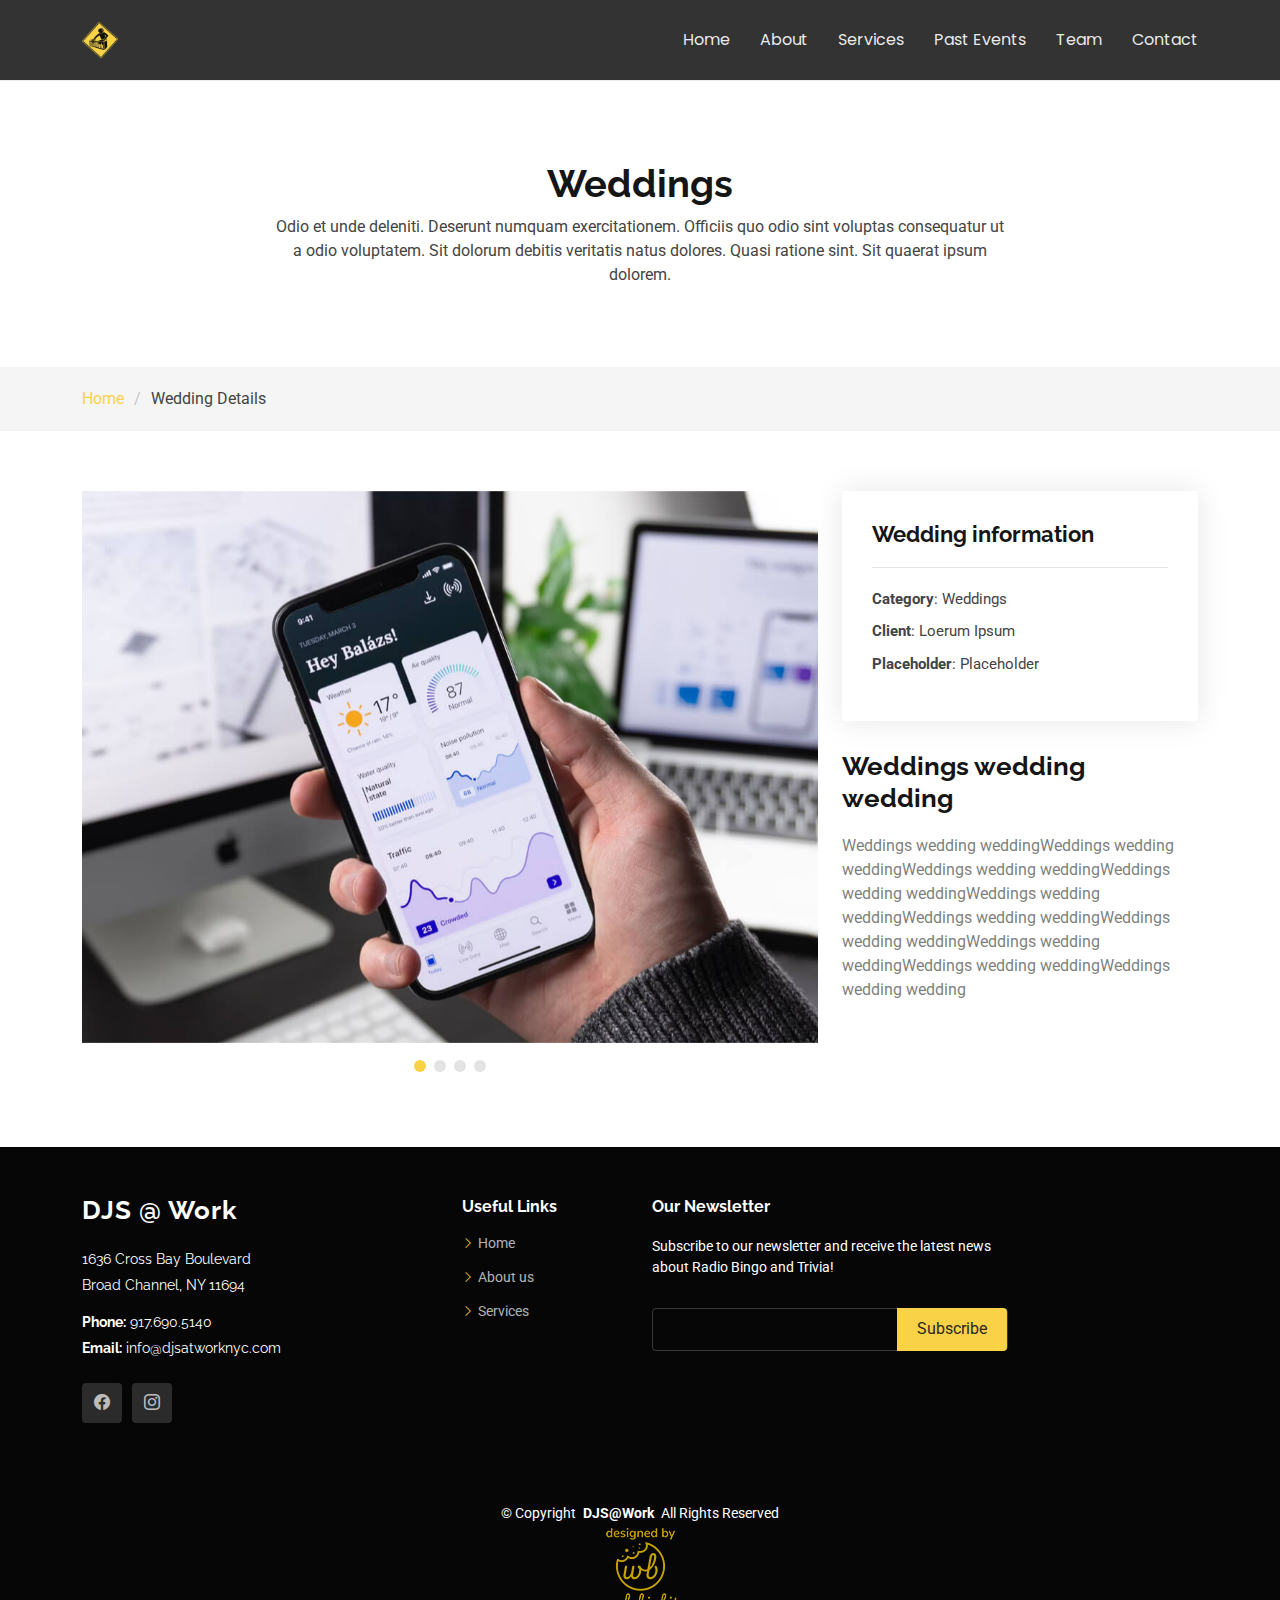
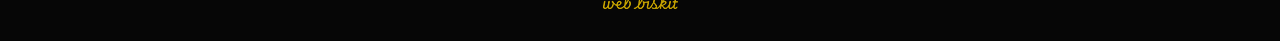
<file: wedding-details.html>
<!DOCTYPE html>
<html lang="en">

<head>
  <meta charset="utf-8">
  <meta content="width=device-width, initial-scale=1.0" name="viewport">
  <title>DJS@Work - Weddings</title>
  <meta name="description" content="">
  <meta name="keywords" content="">

  <!-- Favicons -->
  <link href="assets/img/DAWlogofavicon.png" rel="icon">
  <link href="assets/img/DAWlogofavicon.png" rel="apple-touch-icon">

  <!-- Fonts -->
  <link href="https://fonts.googleapis.com" rel="preconnect">
  <link href="https://fonts.gstatic.com" rel="preconnect" crossorigin>
  <link href="https://fonts.googleapis.com/css2?family=Roboto:ital,wght@0,100;0,300;0,400;0,500;0,700;0,900;1,100;1,300;1,400;1,500;1,700;1,900&family=Poppins:ital,wght@0,100;0,200;0,300;0,400;0,500;0,600;0,700;0,800;0,900;1,100;1,200;1,300;1,400;1,500;1,600;1,700;1,800;1,900&family=Raleway:ital,wght@0,100;0,200;0,300;0,400;0,500;0,600;0,700;0,800;0,900;1,100;1,200;1,300;1,400;1,500;1,600;1,700;1,800;1,900&display=swap" rel="stylesheet">

  <!-- Vendor CSS Files -->
  <link href="assets/vendor/bootstrap/css/bootstrap.min.css" rel="stylesheet">
  <link href="assets/vendor/bootstrap-icons/bootstrap-icons.css" rel="stylesheet">
  <link href="assets/vendor/aos/aos.css" rel="stylesheet">
  <link href="assets/vendor/swiper/swiper-bundle.min.css" rel="stylesheet">
  <link href="assets/vendor/glightbox/css/glightbox.min.css" rel="stylesheet">

  <!-- Main CSS File -->
  <link href="assets/css/main.css" rel="stylesheet">

  <!-- =======================================================
  * Template Name: Gp
  * Template URL: https://bootstrapmade.com/gp-free-multipurpose-html-bootstrap-template/
  * Updated: Aug 15 2024 with Bootstrap v5.3.3
  * Author: BootstrapMade.com
  * License: https://bootstrapmade.com/license/
  ======================================================== -->
</head>

<body class="portfolio-details-page">

  <header id="header" class="header d-flex align-items-center position-relative">
    <div class="container-fluid container-xl position-relative d-flex align-items-center justify-content-between">

      <a href="index.html" class="logo d-flex align-items-center me-auto me-lg-0">
        <!-- Uncomment the line below if you also wish to use an image logo -->
        <img src="assets/img/DAWlogo200.png" alt="">
        <!-- <img src="assets/img/logo.png" alt=""> -->
        <!-- <h1 class="sitename">GP</h1>
        <span>.</span> -->
      </a>

      <nav id="navmenu" class="navmenu">
        <ul>
          <li><a href="index.html">Home<br></a></li>
          <li><a href="index.html#about">About</a></li>
          <li><a href="index.html#services">Services</a></li>
          <li><a href="index.html#past-events">Past Events</a></li>
          <li><a href="index.html#team">Team</a></li>
          <!-- <li class="dropdown"><a href="#"><span>Dropdown</span> <i class="bi bi-chevron-down toggle-dropdown"></i></a>
            <ul>
              <li><a href="#">Dropdown 1</a></li>
              <li class="dropdown"><a href="#"><span>Deep Dropdown</span> <i class="bi bi-chevron-down toggle-dropdown"></i></a>
                <ul>
                  <li><a href="#">Deep Dropdown 1</a></li>
                  <li><a href="#">Deep Dropdown 2</a></li>
                  <li><a href="#">Deep Dropdown 3</a></li>
                  <li><a href="#">Deep Dropdown 4</a></li>
                  <li><a href="#">Deep Dropdown 5</a></li>
                </ul>
              </li>
              <li><a href="#">Dropdown 2</a></li>
              <li><a href="#">Dropdown 3</a></li>
              <li><a href="#">Dropdown 4</a></li>
            </ul>
          </li> -->
          <li><a href="index.html#contact">Contact</a></li>
        </ul>
        <i class="mobile-nav-toggle d-xl-none bi bi-list"></i>
      </nav>

      <!-- <a class="btn-getstarted" href="index.html#about">Get Started</a> -->

    </div>
  </header>

  <main class="main">

    <!-- Page Title -->
    <div class="page-title" data-aos="fade">
      <div class="heading">
        <div class="container">
          <div class="row d-flex justify-content-center text-center">
            <div class="col-lg-8">
              <h1>Weddings</h1>
              <p class="mb-0">Odio et unde deleniti. Deserunt numquam exercitationem. Officiis quo odio sint voluptas consequatur ut a odio voluptatem. Sit dolorum debitis veritatis natus dolores. Quasi ratione sint. Sit quaerat ipsum dolorem.</p>
            </div>
          </div>
        </div>
      </div>
      <nav class="breadcrumbs">
        <div class="container">
          <ol>
            <li><a href="index.html">Home</a></li>
            <li class="current">Wedding Details</li>
          </ol>
        </div>
      </nav>
    </div><!-- End Page Title -->

    <!-- Portfolio Details Section -->
    <section id="portfolio-details" class="portfolio-details section">

      <div class="container" data-aos="fade-up" data-aos-delay="100">

        <div class="row gy-4">

          <div class="col-lg-8">
            <div class="portfolio-details-slider swiper init-swiper">

              <script type="application/json" class="swiper-config">
                {
                  "loop": true,
                  "speed": 600,
                  "autoplay": {
                    "delay": 5000
                  },
                  "slidesPerView": "auto",
                  "pagination": {
                    "el": ".swiper-pagination",
                    "type": "bullets",
                    "clickable": true
                  }
                }
              </script>

              <div class="swiper-wrapper align-items-center">

                <div class="swiper-slide">
                  <img src="assets/img/portfolio/app-1.jpg" alt="">
                </div>

                <div class="swiper-slide">
                  <img src="assets/img/portfolio/product-1.jpg" alt="">
                </div>

                <div class="swiper-slide">
                  <img src="assets/img/portfolio/branding-1.jpg" alt="">
                </div>

                <div class="swiper-slide">
                  <img src="assets/img/portfolio/books-1.jpg" alt="">
                </div>

              </div>
              <div class="swiper-pagination"></div>
            </div>
          </div>

          <div class="col-lg-4">
            <div class="portfolio-info" data-aos="fade-up" data-aos-delay="200">
              <h3>Wedding information</h3>
              <ul>
                <li><strong>Category</strong>: Weddings</li>
                <li><strong>Client</strong>: Loerum Ipsum</li>
                <li><strong>Placeholder</strong>: Placeholder</li>
                <!-- <li><strong>Project URL</strong>: <a href="#">www.example.com</a></li> -->
              </ul>
            </div>
            <div class="portfolio-description" data-aos="fade-up" data-aos-delay="300">
              <h2>Weddings wedding wedding </h2>
              <p>
                Weddings wedding weddingWeddings wedding weddingWeddings wedding weddingWeddings wedding weddingWeddings wedding weddingWeddings wedding weddingWeddings wedding weddingWeddings wedding weddingWeddings wedding weddingWeddings wedding wedding
              </p>
            </div>
          </div>

        </div>

      </div>

    </section><!-- /Portfolio Details Section -->

  </main>

  <footer id="footer" class="footer dark-background">

    <div class="footer-top">
      <div class="container">
        <div class="row gy-4">
          <div class="col-lg-4 col-md-6 footer-about">
            <a href="index.html" class="logo d-flex align-items-center">
              <span class="sitename">DJS @ Work</span>
            </a>
            <div class="footer-contact pt-3">
              <p>1636 Cross Bay Boulevard</p>
              <p>Broad Channel, NY 11694</p>
              <p class="mt-3"><strong>Phone:</strong> <span>917.690.5140</span></p>
              <p><strong>Email:</strong> <span>info@djsatworknyc.com</span></p>
            </div>
            <div class="social-links d-flex mt-4">
              <!-- <a href=""><i class="bi bi-twitter-x"></i></a> -->
              <a href="https://www.facebook.com/djsatworknyc"><i class="bi bi-facebook"></i></a>
              <a href="https://www.instagram.com/djsatworknyc/?hl=en"><i class="bi bi-instagram"></i></a>
              <!-- <a href=""><i class="bi bi-linkedin"></i></a> -->
            </div>
          </div>

          <div class="col-lg-2 col-md-3 footer-links">
            <h4>Useful Links</h4>
            <ul>
              <li><i class="bi bi-chevron-right"></i> <a href="#"> Home</a></li>
              <li><i class="bi bi-chevron-right"></i> <a href="#"> About us</a></li>
              <li><i class="bi bi-chevron-right"></i> <a href="#"> Services</a></li>
              <!-- <li><i class="bi bi-chevron-right"></i> <a href="#"> Terms of service</a></li>
              <li><i class="bi bi-chevron-right"></i> <a href="#"> Privacy policy</a></li> -->
            </ul>
          </div>

          <!-- <div class="col-lg-2 col-md-3 footer-links">
            <h4>Our Services</h4>
            <ul>
              <li><i class="bi bi-chevron-right"></i> <a href="#"> Web Design</a></li>
              <li><i class="bi bi-chevron-right"></i> <a href="#"> Web Development</a></li>
              <li><i class="bi bi-chevron-right"></i> <a href="#"> Product Management</a></li>
              <li><i class="bi bi-chevron-right"></i> <a href="#"> Marketing</a></li>
              <li><i class="bi bi-chevron-right"></i> <a href="#"> Graphic Design</a></li>
            </ul>
          </div> -->

          <div class="col-lg-4 col-md-12 footer-newsletter">
            <h4>Our Newsletter</h4>
            <p>Subscribe to our newsletter and receive the latest news about Radio Bingo and Trivia!</p>
            <form action="forms/newsletter.php" method="post" class="php-email-form">
              <div class="newsletter-form"><input type="email" name="email"><input type="submit" value="Subscribe"></div>
              <div class="loading">Loading</div>
              <div class="error-message"></div>
              <div class="sent-message">Your subscription request has been sent. Thank you!</div>
            </form>
          </div>

        </div>
      </div>
    </div>

    <div class="copyright">
      <div class="container text-center">
        <p>© <span>Copyright</span> <strong class="px-1 sitename">DJS@Work</strong> <span>All Rights Reserved</span></p>
        <a href="http://www.webbiskit.com">
          <img src="assets/img/designedByBadge.png" alt="web biskit badge">
      </div>
    </div>

  </footer>

  <!-- Scroll Top -->
  <a href="#" id="scroll-top" class="scroll-top d-flex align-items-center justify-content-center"><i class="bi bi-arrow-up-short"></i></a>

  <!-- Preloader -->
  <div id="preloader"></div>

  <!-- Vendor JS Files -->
  <script src="assets/vendor/bootstrap/js/bootstrap.bundle.min.js"></script>
  <script src="assets/vendor/php-email-form/validate.js"></script>
  <script src="assets/vendor/aos/aos.js"></script>
  <script src="assets/vendor/swiper/swiper-bundle.min.js"></script>
  <script src="assets/vendor/glightbox/js/glightbox.min.js"></script>
  <script src="assets/vendor/imagesloaded/imagesloaded.pkgd.min.js"></script>
  <script src="assets/vendor/isotope-layout/isotope.pkgd.min.js"></script>
  <script src="assets/vendor/purecounter/purecounter_vanilla.js"></script>

  <!-- Main JS File -->
  <script src="assets/js/main.js"></script>

</body>

</html>
</file>
<file: assets/css/main.css>
/**
* Template Name: Gp
* Template URL: https://bootstrapmade.com/gp-free-multipurpose-html-bootstrap-template/
* Updated: Aug 15 2024 with Bootstrap v5.3.3
* Author: BootstrapMade.com
* License: https://bootstrapmade.com/license/
*/


/*--------------------------------------------------------------
# Font & Color Variables
# Help: https://bootstrapmade.com/color-system/
--------------------------------------------------------------*/
/* Fonts */
:root {
  --default-font: "Roboto",  system-ui, -apple-system, "Segoe UI", Roboto, "Helvetica Neue", Arial, "Noto Sans", "Liberation Sans", sans-serif, "Apple Color Emoji", "Segoe UI Emoji", "Segoe UI Symbol", "Noto Color Emoji";
  --heading-font: "Raleway",  sans-serif;
  --nav-font: "Poppins",  sans-serif;
}

/* Global Colors - The following color variables are used throughout the website. Updating them here will change the color scheme of the entire website */
:root { 
  --background-color: #ffffff; /* Background color for the entire website, including individual sections */
  --default-color: #444444; /* Default color used for the majority of the text content across the entire website */
  --heading-color: #151515; /* Color for headings, subheadings and title throughout the website */
  --accent-color: #fad248; /* Accent color that represents your brand on the website. It's used for buttons, links, and other elements that need to stand out */
  --surface-color: #ffffff; /* The surface color is used as a background of boxed elements within sections, such as cards, icon boxes, or other elements that require a visual separation from the global background. */
  --contrast-color: #312f2f; /* Contrast color for text, ensuring readability against backgrounds of accent, heading, or default colors. */
}

/* Nav Menu Colors - The following color variables are used specifically for the navigation menu. They are separate from the global colors to allow for more customization options */
:root {
  --nav-color: rgba(255, 255, 255, 0.905);  /* The default color of the main navmenu links */
  --nav-hover-color: #fad248; /* Applied to main navmenu links when they are hovered over or active */
  --nav-mobile-background-color: #ffffff; /* Used as the background color for mobile navigation menu */
  --nav-dropdown-background-color: #ffffff; /* Used as the background color for dropdown items that appear when hovering over primary navigation items */
  --nav-dropdown-color: #212529; /* Used for navigation links of the dropdown items in the navigation menu. */
  --nav-dropdown-hover-color: #fad248; /* Similar to --nav-hover-color, this color is applied to dropdown navigation links when they are hovered over. */
}

/* Color Presets - These classes override global colors when applied to any section or element, providing reuse of the sam color scheme. */

.light-background {
  --background-color: #f9f9f9;
  --surface-color: #ffffff;
}

.dark-background {
  --background-color: #060606;
  --default-color: #ffffff;
  --heading-color: #ffffff;
  --surface-color: #252525;
  --contrast-color: #2a2727;
}

/* Smooth scroll */
:root {
  scroll-behavior: smooth;
}

/*--------------------------------------------------------------
# General Styling & Shared Classes
--------------------------------------------------------------*/
body {
  color: var(--default-color);
  background-color: var(--background-color);
  font-family: var(--default-font);
}

a {
  color: var(--accent-color);
  text-decoration: none;
  transition: 0.3s;
}

a:hover {
  color: color-mix(in srgb, var(--accent-color), transparent 25%);
  text-decoration: none;
}

h1,
h2,
h3,
h4,
h5,
h6 {
  color: var(--heading-color);
  font-family: var(--heading-font);
}

/* PHP Email Form Messages
------------------------------*/
.php-email-form .error-message {
  display: none;
  background: #df1529;
  color: #ffffff;
  text-align: left;
  padding: 15px;
  margin-bottom: 24px;
  font-weight: 600;
}

.php-email-form .sent-message {
  display: none;
  color: #ffffff;
  background: #059652;
  text-align: center;
  padding: 15px;
  margin-bottom: 24px;
  font-weight: 600;
}

.php-email-form .loading {
  display: none;
  background: var(--surface-color);
  text-align: center;
  padding: 15px;
  margin-bottom: 24px;
}

.php-email-form .loading:before {
  content: "";
  display: inline-block;
  border-radius: 50%;
  width: 24px;
  height: 24px;
  margin: 0 10px -6px 0;
  border: 3px solid var(--accent-color);
  border-top-color: var(--surface-color);
  animation: php-email-form-loading 1s linear infinite;
}

@keyframes php-email-form-loading {
  0% {
    transform: rotate(0deg);
  }

  100% {
    transform: rotate(360deg);
  }
}

/*--------------------------------------------------------------
# Global Header
--------------------------------------------------------------*/
.header {
  --background-color: rgba(0, 0, 0, 0.8);
  --heading-color: #ffffff;
  --contrast-color: #ffffff;
  color: var(--default-color);
  background-color: var(--background-color);
  padding: 10px 0;
  transition: all 0.5s;
  z-index: 997;
}

.header .logo {
  line-height: 1;
}

.header .logo img {
  max-height: 36px;
  margin-right: 8px;
}

.header .logo h1 {
  font-size: 32px;
  margin: 0;
  font-weight: 700;
  color: var(--heading-color);
}

.header .logo span {
  color: var(--accent-color);
  font-size: 32px;
}

.header .btn-getstarted,
.header .btn-getstarted:focus {
  color: var(--contrast-color);
  font-size: 14px;
  padding: 8px 30px;
  margin: 0 0 0 30px;
  border-radius: 4px;
  transition: 0.3s;
  border: 2px solid var(--accent-color);
}

.header .btn-getstarted:hover,
.header .btn-getstarted:focus:hover {
  color: var(--default-color);
  background: var(--accent-color);
}

@media (max-width: 1200px) {
  .header .logo {
    order: 1;
  }

  .header .btn-getstarted {
    order: 2;
    margin: 0 15px 0 0;
    padding: 6px 15px;
  }

  .header .navmenu {
    order: 3;
  }
}

.scrolled .header {
  box-shadow: 0px 0 18px rgba(0, 0, 0, 0.1);
}

/* Index Page Header
------------------------------*/
.index-page .header {
  --background-color: rgba(0, 0, 0, 0);
}

/* Index Page Header on Scroll
------------------------------*/
.index-page.scrolled .header {
  --background-color: rgba(0, 0, 0, 0.8);
}

/*--------------------------------------------------------------
# Navigation Menu
--------------------------------------------------------------*/
/* Navmenu - Desktop */
@media (min-width: 1200px) {
  .navmenu {
    padding: 0;
  }

  .navmenu ul {
    margin: 0;
    padding: 0;
    display: flex;
    list-style: none;
    align-items: center;
  }

  .navmenu li {
    position: relative;
  }

  .navmenu a,
  .navmenu a:focus {
    color: var(--nav-color);
    padding: 18px 15px;
    font-size: 16px;
    font-family: var(--nav-font);
    font-weight: 400;
    display: flex;
    align-items: center;
    justify-content: space-between;
    white-space: nowrap;
    transition: 0.3s;
  }

  .navmenu a i,
  .navmenu a:focus i {
    font-size: 12px;
    line-height: 0;
    margin-left: 5px;
    transition: 0.3s;
  }

  .navmenu li:last-child a {
    padding-right: 0;
  }

  .navmenu li:hover>a,
  .navmenu .active,
  .navmenu .active:focus {
    color: var(--nav-hover-color);
  }

  .navmenu .dropdown ul {
    margin: 0;
    padding: 10px 0;
    background: var(--nav-dropdown-background-color);
    display: block;
    position: absolute;
    visibility: hidden;
    left: 14px;
    top: 130%;
    opacity: 0;
    transition: 0.3s;
    border-radius: 0;
    z-index: 99;
    box-shadow: 0px 0px 30px rgba(0, 0, 0, 0.1);
  }

  .navmenu .dropdown ul li {
    min-width: 200px;
  }

  .navmenu .dropdown ul a {
    padding: 10px 20px;
    font-size: 15px;
    text-transform: none;
    color: var(--nav-dropdown-color);
  }

  .navmenu .dropdown ul a i {
    font-size: 12px;
  }

  .navmenu .dropdown ul a:hover,
  .navmenu .dropdown ul .active:hover,
  .navmenu .dropdown ul li:hover>a {
    background-color: var(--nav-dropdown-hover-color);
  }

  .navmenu .dropdown:hover>ul {
    opacity: 1;
    top: 100%;
    visibility: visible;
  }

  .navmenu .dropdown .dropdown ul {
    top: 0;
    left: -90%;
    visibility: hidden;
  }

  .navmenu .dropdown .dropdown:hover>ul {
    opacity: 1;
    top: 0;
    left: -100%;
    visibility: visible;
  }
}

/* Navmenu - Mobile */
@media (max-width: 1199px) {
  .mobile-nav-toggle {
    color: var(--nav-color);
    font-size: 28px;
    line-height: 0;
    margin-right: 10px;
    cursor: pointer;
    transition: color 0.3s;
  }

  .navmenu {
    padding: 0;
    z-index: 9997;
  }

  .navmenu ul {
    display: none;
    list-style: none;
    position: absolute;
    inset: 60px 20px 20px 20px;
    padding: 10px 0;
    margin: 0;
    border-radius: 6px;
    background-color: var(--nav-mobile-background-color);
    overflow-y: auto;
    transition: 0.3s;
    z-index: 9998;
    box-shadow: 0px 0px 30px rgba(0, 0, 0, 0.1);
  }

  .navmenu a,
  .navmenu a:focus {
    color: var(--nav-dropdown-color);
    padding: 10px 20px;
    font-family: var(--nav-font);
    font-size: 17px;
    font-weight: 500;
    display: flex;
    align-items: center;
    justify-content: space-between;
    white-space: nowrap;
    transition: 0.3s;
  }

  .navmenu a i,
  .navmenu a:focus i {
    font-size: 12px;
    line-height: 0;
    margin-left: 5px;
    width: 30px;
    height: 30px;
    display: flex;
    align-items: center;
    justify-content: center;
    border-radius: 50%;
    transition: 0.3s;
    background-color: color-mix(in srgb, var(--accent-color), white 90%);
  }

  .navmenu a i:hover,
  .navmenu a:focus i:hover {
    background-color: color-mix(in srgb, var(--accent-color), white 90%);
  }

  .navmenu a:hover,
  .navmenu .active,
  .navmenu .active:focus {
    background-color: var(--nav-dropdown-hover-color);
  }

  .navmenu .active i,
  .navmenu .active:focus i {
    transform: rotate(180deg);
  }

  .navmenu .dropdown ul {
    position: static;
    display: none;
    z-index: 99;
    padding: 10px 0;
    margin: 10px 20px;
    background-color: var(--nav-dropdown-background-color);
    border: 1px solid color-mix(in srgb, var(--default-color), transparent 90%);
    box-shadow: none;
    transition: all 0.5s ease-in-out;
  }

  .navmenu .dropdown ul ul {
    background-color: rgba(33, 37, 41, 0.1);
  }

  .navmenu .dropdown>.dropdown-active {
    display: block;
    background-color: rgba(33, 37, 41, 0.03);
  }

  .mobile-nav-active {
    overflow: hidden;
  }

  .mobile-nav-active .mobile-nav-toggle {
    color: #fff;
    position: absolute;
    font-size: 32px;
    top: 15px;
    right: 15px;
    margin-right: 0;
    z-index: 9999;
  }

  .mobile-nav-active .navmenu {
    position: fixed;
    overflow: hidden;
    inset: 0;
    background: rgba(33, 37, 41, 0.8);
    transition: 0.3s;
  }

  .mobile-nav-active .navmenu>ul {
    display: block;
  }
}

/*--------------------------------------------------------------
# Global Footer
--------------------------------------------------------------*/
.footer {
  color: var(--default-color);
  background-color: var(--background-color);
  font-size: 14px;
  position: relative;
}

.footer .footer-top {
  padding: 50px 0;
  background-color: color-mix(in srgb, var(--footer-background-color) 90%, white 10%);
}

.footer .footer-about .logo {
  line-height: 1;
  margin-bottom: 10px;
}

.footer .footer-about .logo img {
  max-height: 40px;
  margin-right: 6px;
}

.footer .footer-about .logo span {
  font-size: 26px;
  font-weight: 700;
  letter-spacing: 1px;
  font-family: var(--heading-font);
  color: var(--heading-color);
}

.footer .footer-about p {
  font-size: 14px;
  font-family: var(--heading-font);
}

.footer .social-links a {
  color: color-mix(in srgb, var(--default-color), transparent 30%);
  background-color: color-mix(in srgb, var(--default-color) 5%, white 10%);
  display: flex;
  align-items: center;
  justify-content: center;
  width: 40px;
  height: 40px;
  border-radius: 4px;
  font-size: 16px;
  margin-right: 10px;
  transition: 0.3s;
}

.footer .social-links a:hover {
  color: var(--contrast-color);
  background-color: var(--accent-color);
}

.footer h4 {
  font-size: 16px;
  font-weight: bold;
  position: relative;
  padding-bottom: 12px;
}

.footer .footer-links {
  margin-bottom: 30px;
}

.footer .footer-links ul {
  list-style: none;
  padding: 0;
  margin: 0;
}

.footer .footer-links ul i {
  margin-right: 4px;
  font-size: 12px;
  line-height: 0;
  color: var(--accent-color);
}

.footer .footer-links ul li {
  padding: 10px 0;
  display: flex;
  align-items: center;
}

.footer .footer-links ul li:first-child {
  padding-top: 0;
}

.footer .footer-links ul a {
  color: color-mix(in srgb, var(--default-color), transparent 30%);
  display: inline-block;
  line-height: 1;
}

.footer .footer-links ul a:hover {
  color: var(--accent-color);
}

.footer .footer-contact p {
  margin-bottom: 5px;
}

.footer .footer-newsletter .newsletter-form {
  margin-top: 30px;
  margin-bottom: 15px;
  padding: 6px 8px;
  position: relative;
  border-radius: 4px;
  border: 1px solid color-mix(in srgb, var(--default-color), transparent 80%);
  display: flex;
  background-color: color-mix(in srgb, var(--footer-background-color) 90%, white 15%);
  transition: 0.3s;
}

.footer .footer-newsletter .newsletter-form:focus-within {
  border-color: var(--accent-color);
}

.footer .footer-newsletter .newsletter-form input[type=email] {
  border: 0;
  padding: 4px;
  width: 100%;
  background-color: color-mix(in srgb, var(--footer-background-color) 90%, white 15%);
  color: var(--default-color);
}

.footer .footer-newsletter .newsletter-form input[type=email]:focus-visible {
  outline: none;
}

.footer .footer-newsletter .newsletter-form input[type=submit] {
  border: 0;
  font-size: 16px;
  padding: 0 20px;
  margin: -7px -8px -7px 0;
  background: var(--accent-color);
  color: var(--contrast-color);
  transition: 0.3s;
  border-radius: 0 4px 4px 0;
}

.footer .footer-newsletter .newsletter-form input[type=submit]:hover {
  background: color-mix(in srgb, var(--accent-color), transparent 20%);
}

.footer .copyright {
  padding: 30px 0;
}

.footer .copyright p {
  margin-bottom: 0;
}

.footer .credits {
  margin-top: 5px;
  font-size: 13px;
}

/*--------------------------------------------------------------
# Preloader
--------------------------------------------------------------*/
#preloader {
  position: fixed;
  inset: 0;
  z-index: 999999;
  overflow: hidden;
  background: #000;
  transition: all 0.6s ease-out;
}

#preloader:before {
  content: "";
  position: fixed;
  top: calc(50% - 30px);
  left: calc(50% - 30px);
  border: 6px solid #ffffff;
  border-color: var(--accent-color) transparent var(--accent-color) transparent;
  border-radius: 50%;
  width: 60px;
  height: 60px;
  animation: animate-preloader 1.5s linear infinite;
}

@keyframes animate-preloader {
  0% {
    transform: rotate(0deg);
  }

  100% {
    transform: rotate(360deg);
  }
}

/*--------------------------------------------------------------
# Scroll Top Button
--------------------------------------------------------------*/
.scroll-top {
  position: fixed;
  visibility: hidden;
  opacity: 0;
  right: 15px;
  bottom: 15px;
  z-index: 99999;
  background-color: var(--accent-color);
  width: 40px;
  height: 40px;
  border-radius: 4px;
  transition: all 0.4s;
}

.scroll-top i {
  font-size: 24px;
  color: var(--contrast-color);
  line-height: 0;
}

.scroll-top:hover {
  background-color: color-mix(in srgb, var(--accent-color), transparent 20%);
  color: var(--contrast-color);
}

.scroll-top.active {
  visibility: visible;
  opacity: 1;
}

/*--------------------------------------------------------------
# Disable aos animation delay on mobile devices
--------------------------------------------------------------*/
@media screen and (max-width: 768px) {
  [data-aos-delay] {
    transition-delay: 0 !important;
  }
}

/*--------------------------------------------------------------
# Global Page Titles & Breadcrumbs
--------------------------------------------------------------*/
.page-title {
  color: var(--default-color);
  background-color: var(--background-color);
  position: relative;
}

.page-title .heading {
  padding: 80px 0;
  border-top: 1px solid color-mix(in srgb, var(--default-color), transparent 90%);
}

.page-title .heading h1 {
  font-size: 38px;
  font-weight: 700;
}

.page-title nav {
  background-color: color-mix(in srgb, var(--default-color), transparent 95%);
  padding: 20px 0;
}

.page-title nav ol {
  display: flex;
  flex-wrap: wrap;
  list-style: none;
  margin: 0;
  padding: 0;
  font-size: 16px;
  font-weight: 400;
}

.page-title nav ol li+li {
  padding-left: 10px;
}

.page-title nav ol li+li::before {
  content: "/";
  display: inline-block;
  padding-right: 10px;
  color: color-mix(in srgb, var(--default-color), transparent 70%);
}

/*--------------------------------------------------------------
# Global Sections
--------------------------------------------------------------*/
section,
.section {
  color: var(--default-color);
  background-color: var(--background-color);
  padding: 60px 0;
  scroll-margin-top: 80px;
  overflow: clip;
}

@media (max-width: 1199px) {

  section,
  .section {
    scroll-margin-top: 58px;
  }
}

/*--------------------------------------------------------------
# Global Section Titles
--------------------------------------------------------------*/
.section-title {
  padding-bottom: 60px;
  position: relative;
}

.section-title h2 {
  font-size: 14px;
  font-weight: 500;
  padding: 0;
  line-height: 1px;
  margin: 0;
  letter-spacing: 1.5px;
  text-transform: uppercase;
  color: color-mix(in srgb, var(--default-color), transparent 50%);
  position: relative;
}

.section-title h2::after {
  content: "";
  width: 120px;
  height: 1px;
  display: inline-block;
  background: var(--accent-color);
  margin: 4px 10px;
}

.section-title p {
  color: var(--heading-color);
  margin: 0;
  font-size: 36px;
  font-weight: 700;
  text-transform: uppercase;
}

/*--------------------------------------------------------------
# Hero Section
--------------------------------------------------------------*/
.hero {
  width: 100%;
  min-height: 100vh;
  position: relative;
  padding: 120px 0 80px 0;
  display: flex;
  align-items: center;
  justify-content: center;
}

.hero img {
  position: absolute;
  inset: 0;
  display: block;
  width: 100%;
  height: 100%;
  object-fit: cover;
  z-index: 1;
}

.hero:before {
  content: "";
  background: color-mix(in srgb, var(--background-color), transparent 30%);
  position: absolute;
  inset: 0;
  z-index: 2;
}

.hero .container {
  position: relative;
  z-index: 3;
}

.hero h2 {
  margin: 0;
  font-size: 56px;
  font-weight: 700;
  font-family: var(--nav-font);
}

.hero h2 span {
  color: var(--accent-color);
}

.hero p {
  margin: 10px 0 0 0;
  font-size: 24px;
  color: color-mix(in srgb, var(--default-color), transparent 30%);
}

.hero .icon-box {
  padding: 30px 20px;
  transition: ease-in-out 0.3s;
  border: 1px solid color-mix(in srgb, var(--default-color), transparent 70%);
  height: 100%;
  text-align: center;
  display: flex;
  flex-direction: column;
  align-items: center;
  justify-content: center;
}

.hero .icon-box i {
  font-size: 32px;
  line-height: 1;
  color: var(--accent-color);
}

.hero .icon-box h3 {
  font-weight: 700;
  margin: 10px 0 0 0;
  padding: 0;
  line-height: 1;
  font-size: 20px;
  line-height: 26px;
}

.hero .icon-box h3 a {
  color: color-mix(in srgb, var(--default-color), transparent 20%);
  transition: ease-in-out 0.3s;
}

.hero .icon-box:hover {
  border-color: var(--accent-color);
}

.hero .icon-box:hover h3 a {
  color: var(--accent-color);
}

@media (max-width: 768px) {
  .hero h2 {
    font-size: 32px;
  }

  .hero p {
    font-size: 18px;
  }
}

/*--------------------------------------------------------------
# About Section
--------------------------------------------------------------*/
.about .content h3 {
  font-size: 1.75rem;
  font-weight: 700;
}

.about .content .fst-italic {
  color: color-mix(in srgb, var(--default-color), var(--contrast-color) 50%);
}

.about .content ul {
  list-style: none;
  padding: 0;
}

.about .content ul li {
  padding: 10px 0 0 0;
  display: flex;
}

.about .content ul i {
  color: var(--accent-color);
  margin-right: 0.5rem;
  line-height: 1.2;
  font-size: 1.25rem;
}

.about .content p:last-child {
  margin-bottom: 0;
}

/*--------------------------------------------------------------
# Clients Section
--------------------------------------------------------------*/
.clients .swiper-slide img {
  opacity: 0.5;
  transition: 0.3s;
  filter: grayscale(100);
}

.clients .swiper-slide img:hover {
  filter: none;
  opacity: 1;
}

.clients .swiper-wrapper {
  height: auto;
}

.clients .swiper-pagination {
  margin-top: 20px;
  position: relative;
}

.clients .swiper-pagination .swiper-pagination-bullet {
  width: 12px;
  height: 12px;
  opacity: 1;
  background-color: color-mix(in srgb, var(--default-color), transparent 80%);
}

.clients .swiper-pagination .swiper-pagination-bullet-active {
  background-color: var(--accent-color);
}

/*--------------------------------------------------------------
# Features Section
--------------------------------------------------------------*/
.features .features-image {
  position: relative;
  min-height: 400px;
}

.features .features-image img {
  position: absolute;
  inset: 0;
  display: block;
  width: 100%;
  height: 100%;
  object-fit: cover;
  z-index: 1;
}

.features .features-item h4 {
  font-size: 20px;
  font-weight: 700;
  margin: 0 0 5px 0;
}

.features .features-item i {
  font-size: 48px;
  color: var(--accent-color);
  margin-right: 20px;
  line-height: 0;
}

.features .features-item p {
  font-size: 15px;
  color: color-mix(in srgb, var(--default-color), transparent 20%);
  margin: 0;
}

/*--------------------------------------------------------------
# Services Section
--------------------------------------------------------------*/
.services .service-item {
  background-color: var(--surface-color);
  text-align: center;
  border: 1px solid color-mix(in srgb, var(--default-color), transparent 85%);
  padding: 80px 20px;
  height: 100%;
  transition: all ease-in-out 0.3s;
}

.services .service-item .icon {
  background: var(--accent-color);
  color: var(--contrast-color);
  margin: 0 auto;
  width: 64px;
  height: 64px;
  border-radius: 4px;
  display: flex;
  align-items: center;
  justify-content: center;
  margin-bottom: 20px;
  transition: 0.3s;
}

.services .service-item .icon i {
  font-size: 28px;
  transition: ease-in-out 0.3s;
}

.services .service-item h3 {
  font-weight: 700;
  margin: 10px 0 15px 0;
  font-size: 22px;
  transition: 0.3s;
}

.services .service-item p {
  line-height: 24px;
  font-size: 14px;
  margin-bottom: 0;
}

.services .service-item:hover {
  box-shadow: 0px 0 25px 0 rgba(0, 0, 0, 0.1);
  transform: translateY(-10px);
}

/*--------------------------------------------------------------
# Call To Action Section
--------------------------------------------------------------*/
.call-to-action {
  padding: 80px 0;
  position: relative;
  clip-path: inset(0);
}

.call-to-action img {
  position: fixed;
  top: 0;
  left: 0;
  display: block;
  width: 100%;
  height: 100%;
  object-fit: cover;
  z-index: 1;
}

.call-to-action:before {
  content: "";
  background: color-mix(in srgb, var(--background-color), transparent 50%);
  position: absolute;
  inset: 0;
  z-index: 2;
}

.call-to-action .container {
  position: relative;
  z-index: 3;
}

.call-to-action h3 {
  font-size: 28px;
  font-weight: 700;
  color: var(--default-color);
}

.call-to-action p {
  color: var(--default-color);
}

.call-to-action .cta-btn {
  font-family: var(--heading-font);
  font-weight: 500;
  font-size: 16px;
  letter-spacing: 1px;
  display: inline-block;
  padding: 12px 40px;
  border-radius: 5px;
  transition: 0.5s;
  margin: 10px;
  border: 2px solid var(--default-color);
  color: var(--default-color);
}

.call-to-action .cta-btn:hover {
  background: var(--accent-color);
  color: var(--background-color);
  border: 2px solid var(--accent-color);
}

/*--------------------------------------------------------------
# Portfolio Section
--------------------------------------------------------------*/
.portfolio .portfolio-filters {
  padding: 0;
  margin: 0 auto 20px auto;
  list-style: none;
  text-align: center;
}

.portfolio .portfolio-filters li {
  cursor: pointer;
  display: inline-block;
  padding: 8px 20px 10px 20px;
  margin: 0;
  font-size: 15px;
  font-weight: 500;
  line-height: 1;
  margin-bottom: 5px;
  border-radius: 4px;
  transition: all 0.3s ease-in-out;
  font-family: var(--heading-font);
}

.portfolio .portfolio-filters li:hover,
.portfolio .portfolio-filters li.filter-active {
  color: var(--contrast-color);
  background-color: var(--accent-color);
}

.portfolio .portfolio-filters li:first-child {
  margin-left: 0;
}

.portfolio .portfolio-filters li:last-child {
  margin-right: 0;
}

@media (max-width: 575px) {
  .portfolio .portfolio-filters li {
    font-size: 14px;
    margin: 0 0 10px 0;
  }
}

.portfolio .portfolio-item {
  position: relative;
  overflow: hidden;
}

.portfolio .portfolio-item .portfolio-info {
  opacity: 0;
  position: absolute;
  left: 12px;
  right: 12px;
  bottom: -100%;
  z-index: 3;
  transition: all ease-in-out 0.5s;
  background: color-mix(in srgb, var(--background-color), transparent 10%);
  padding: 15px;
}

.portfolio .portfolio-item .portfolio-info h4 {
  font-size: 18px;
  font-weight: 600;
  padding-right: 50px;
}

.portfolio .portfolio-item .portfolio-info p {
  color: color-mix(in srgb, var(--default-color), transparent 30%);
  font-size: 14px;
  margin-bottom: 0;
  padding-right: 50px;
}

.portfolio .portfolio-item .portfolio-info .preview-link,
.portfolio .portfolio-item .portfolio-info .details-link {
  position: absolute;
  right: 50px;
  font-size: 24px;
  top: calc(50% - 14px);
  color: color-mix(in srgb, var(--default-color), transparent 30%);
  transition: 0.3s;
  line-height: 0;
}

.portfolio .portfolio-item .portfolio-info .preview-link:hover,
.portfolio .portfolio-item .portfolio-info .details-link:hover {
  color: var(--accent-color);
}

.portfolio .portfolio-item .portfolio-info .details-link {
  right: 14px;
  font-size: 28px;
}

.portfolio .portfolio-item:hover .portfolio-info {
  opacity: 1;
  bottom: 0;
}

/*--------------------------------------------------------------
# Stats Section
--------------------------------------------------------------*/
.stats .stats-item {
  padding: 10px;
}

.stats .stats-item i {
  font-size: 44px;
  color: var(--accent-color);
  line-height: 0;
  margin-right: 15px;
}

.stats .stats-item .purecounter {
  color: var(--heading-color);
  font-size: 40px;
  display: block;
  font-weight: 700;
  line-height: 40px;
}

.stats .stats-item p {
  color: color-mix(in srgb, var(--default-color), transparent 40%);
  padding: 15px 0 0 0;
  margin: 0;
  font-family: var(--heading-font);
  font-size: 14px;
}

/*--------------------------------------------------------------
# Testimonials Section
--------------------------------------------------------------*/
.testimonials {
  padding: 80px 0;
  position: relative;
}

.testimonials:before {
  content: "";
  background: color-mix(in srgb, var(--background-color), transparent 30%);
  position: absolute;
  inset: 0;
  z-index: 2;
}

.testimonials .testimonials-bg {
  position: absolute;
  inset: 0;
  display: block;
  width: 100%;
  height: 100%;
  object-fit: cover;
  z-index: 1;
}

.testimonials .container {
  position: relative;
  z-index: 3;
}

.testimonials .testimonials-carousel,
.testimonials .testimonials-slider {
  overflow: hidden;
}

.testimonials .testimonial-item {
  text-align: center;
}

.testimonials .testimonial-item .testimonial-img {
  width: 100px;
  border-radius: 50%;
  border: 6px solid color-mix(in srgb, var(--default-color), transparent 85%);
  margin: 0 auto;
}

.testimonials .testimonial-item h3 {
  font-size: 20px;
  font-weight: bold;
  margin: 10px 0 5px 0;
}

.testimonials .testimonial-item h4 {
  font-size: 14px;
  margin: 0 0 15px 0;
  color: color-mix(in srgb, var(--default-color), transparent 40%);
}

.testimonials .testimonial-item .stars {
  margin-bottom: 15px;
}

.testimonials .testimonial-item .stars i {
  color: #ffc107;
  margin: 0 1px;
}

.testimonials .testimonial-item .quote-icon-left,
.testimonials .testimonial-item .quote-icon-right {
  color: color-mix(in srgb, var(--default-color), transparent 40%);
  font-size: 26px;
  line-height: 0;
}

.testimonials .testimonial-item .quote-icon-left {
  display: inline-block;
  left: -5px;
  position: relative;
}

.testimonials .testimonial-item .quote-icon-right {
  display: inline-block;
  right: -5px;
  position: relative;
  top: 10px;
  transform: scale(-1, -1);
}

.testimonials .testimonial-item p {
  font-style: italic;
  margin: 0 auto 15px auto;
}

.testimonials .swiper-wrapper {
  height: auto;
}

.testimonials .swiper-pagination {
  margin-top: 20px;
  position: relative;
}

.testimonials .swiper-pagination .swiper-pagination-bullet {
  width: 12px;
  height: 12px;
  background-color: color-mix(in srgb, var(--default-color), transparent 50%);
  opacity: 0.5;
}

.testimonials .swiper-pagination .swiper-pagination-bullet-active {
  background-color: var(--default-color);
  opacity: 1;
}

@media (min-width: 992px) {
  .testimonials .testimonial-item p {
    width: 80%;
  }
}

/*--------------------------------------------------------------
# Team Section
--------------------------------------------------------------*/
.team .team-member {
  background-color: var(--surface-color);
  overflow: hidden;
  border-radius: 5px;
  box-shadow: 0px 2px 15px rgba(0, 0, 0, 0.1);
  height: 100%;
}

.team .team-member .member-img {
  position: relative;
  overflow: hidden;
}

.team .team-member .social {
  position: absolute;
  left: 0;
  bottom: 30px;
  right: 0;
  opacity: 0;
  transition: ease-in-out 0.3s;
  text-align: center;
}

.team .team-member .social a {
  background: color-mix(in srgb, var(--contrast-color), transparent 25%);
  color: color-mix(in srgb, var(--default-color), transparent 20%);
  margin: 0 3px;
  border-radius: 4px;
  width: 36px;
  height: 36px;
  transition: ease-in-out 0.3s;
  display: inline-flex;
  justify-content: center;
  align-items: center;
}

.team .team-member .social a:hover {
  color: var(--contrast-color);
  background: var(--accent-color);
}

.team .team-member .social i {
  font-size: 18px;
  line-height: 0;
}

.team .team-member .member-info {
  padding: 25px 15px;
}

.team .team-member .member-info h4 {
  font-weight: 700;
  margin-bottom: 5px;
  font-size: 18px;
}

.team .team-member .member-info span {
  display: block;
  font-size: 13px;
  font-weight: 400;
  color: color-mix(in srgb, var(--default-color), transparent 40%);
}

.team .team-member:hover .social {
  opacity: 1;
  bottom: 15px;
}

/*--------------------------------------------------------------
# Contact Section
--------------------------------------------------------------*/
.contact .info-item+.info-item {
  margin-top: 40px;
}

.contact .info-item i {
  color: var(--contrast-color);
  background: var(--accent-color);
  font-size: 20px;
  width: 44px;
  height: 44px;
  display: flex;
  justify-content: center;
  align-items: center;
  border-radius: 4px;
  transition: all 0.3s ease-in-out;
  margin-right: 15px;
}

.contact .info-item h3 {
  padding: 0;
  font-size: 18px;
  font-weight: 700;
  margin-bottom: 5px;
}

.contact .info-item p {
  padding: 0;
  margin-bottom: 0;
  font-size: 14px;
}

.contact .php-email-form {
  height: 100%;
}

.contact .php-email-form input[type=text],
.contact .php-email-form input[type=email],
.contact .php-email-form textarea {
  font-size: 14px;
  padding: 10px 15px;
  box-shadow: none;
  border-radius: 0;
  color: var(--default-color);
  background-color: color-mix(in srgb, var(--background-color), transparent 50%);
  border-color: color-mix(in srgb, var(--default-color), transparent 80%);
}

.contact .php-email-form input[type=text]:focus,
.contact .php-email-form input[type=email]:focus,
.contact .php-email-form textarea:focus {
  border-color: var(--accent-color);
}

.contact .php-email-form input[type=text]::placeholder,
.contact .php-email-form input[type=email]::placeholder,
.contact .php-email-form textarea::placeholder {
  color: color-mix(in srgb, var(--default-color), transparent 70%);
}

.contact .php-email-form button[type=submit] {
  color: var(--contrast-color);
  background: var(--accent-color);
  border: 0;
  padding: 10px 30px;
  transition: 0.4s;
  border-radius: 4px;
}

.contact .php-email-form button[type=submit]:hover {
  background: color-mix(in srgb, var(--accent-color), transparent 20%);
}

/*--------------------------------------------------------------
# Portfolio Details Section
--------------------------------------------------------------*/
.portfolio-details .portfolio-details-slider img {
  width: 100%;
}

.portfolio-details .portfolio-details-slider .swiper-pagination {
  margin-top: 20px;
  position: relative;
}

.portfolio-details .portfolio-details-slider .swiper-pagination .swiper-pagination-bullet {
  width: 12px;
  height: 12px;
  background-color: color-mix(in srgb, var(--default-color), transparent 85%);
  opacity: 1;
}

.portfolio-details .portfolio-details-slider .swiper-pagination .swiper-pagination-bullet-active {
  background-color: var(--accent-color);
}

.portfolio-details .portfolio-info {
  background-color: var(--surface-color);
  padding: 30px;
  box-shadow: 0px 0 30px rgba(0, 0, 0, 0.1);
}

.portfolio-details .portfolio-info h3 {
  font-size: 22px;
  font-weight: 700;
  margin-bottom: 20px;
  padding-bottom: 20px;
  border-bottom: 1px solid color-mix(in srgb, var(--default-color), transparent 85%);
}

.portfolio-details .portfolio-info ul {
  list-style: none;
  padding: 0;
  font-size: 15px;
}

.portfolio-details .portfolio-info ul li+li {
  margin-top: 10px;
}

.portfolio-details .portfolio-description {
  padding-top: 30px;
}

.portfolio-details .portfolio-description h2 {
  font-size: 26px;
  font-weight: 700;
  margin-bottom: 20px;
}

.portfolio-details .portfolio-description p {
  padding: 0;
  color: color-mix(in srgb, var(--default-color), transparent 30%);
}

/*--------------------------------------------------------------
# Service Details Section
--------------------------------------------------------------*/
.service-details .service-box {
  background-color: var(--surface-color);
  padding: 20px;
  box-shadow: 0px 2px 20px rgba(0, 0, 0, 0.1);
}

.service-details .service-box+.service-box {
  margin-top: 30px;
}

.service-details .service-box h4 {
  font-size: 20px;
  font-weight: 700;
  border-bottom: 2px solid color-mix(in srgb, var(--default-color), transparent 92%);
  padding-bottom: 15px;
  margin-bottom: 15px;
}

.service-details .services-list {
  background-color: var(--surface-color);
}

.service-details .services-list a {
  color: color-mix(in srgb, var(--default-color), transparent 20%);
  background-color: color-mix(in srgb, var(--default-color), transparent 96%);
  display: flex;
  align-items: center;
  padding: 12px 15px;
  margin-top: 15px;
  transition: 0.3s;
}

.service-details .services-list a:first-child {
  margin-top: 0;
}

.service-details .services-list a i {
  font-size: 16px;
  margin-right: 8px;
  color: var(--accent-color);
}

.service-details .services-list a.active {
  color: var(--contrast-color);
  background-color: var(--accent-color);
}

.service-details .services-list a.active i {
  color: var(--contrast-color);
}

.service-details .services-list a:hover {
  background-color: color-mix(in srgb, var(--accent-color), transparent 95%);
  color: var(--accent-color);
}

.service-details .download-catalog a {
  color: var(--default-color);
  display: flex;
  align-items: center;
  padding: 10px 0;
  transition: 0.3s;
  border-top: 1px solid color-mix(in srgb, var(--default-color), transparent 90%);
}

.service-details .download-catalog a:first-child {
  border-top: 0;
  padding-top: 0;
}

.service-details .download-catalog a:last-child {
  padding-bottom: 0;
}

.service-details .download-catalog a i {
  font-size: 24px;
  margin-right: 8px;
  color: var(--accent-color);
}

.service-details .download-catalog a:hover {
  color: var(--accent-color);
}

.service-details .help-box {
  background-color: var(--accent-color);
  color: var(--contrast-color);
  margin-top: 30px;
  padding: 30px 15px;
}

.service-details .help-box .help-icon {
  font-size: 48px;
}

.service-details .help-box h4,
.service-details .help-box a {
  color: var(--contrast-color);
}

.service-details .services-img {
  margin-bottom: 20px;
}

.service-details h3 {
  font-size: 26px;
  font-weight: 700;
}

.service-details p {
  font-size: 15px;
}

.service-details ul {
  list-style: none;
  padding: 0;
  font-size: 15px;
}

.service-details ul li {
  padding: 5px 0;
  display: flex;
  align-items: center;
}

.service-details ul i {
  font-size: 20px;
  margin-right: 8px;
  color: var(--accent-color);
}

/*--------------------------------------------------------------
# Starter Section Section
--------------------------------------------------------------*/
.starter-section {
  /* Add your styles here */
}
</file>
